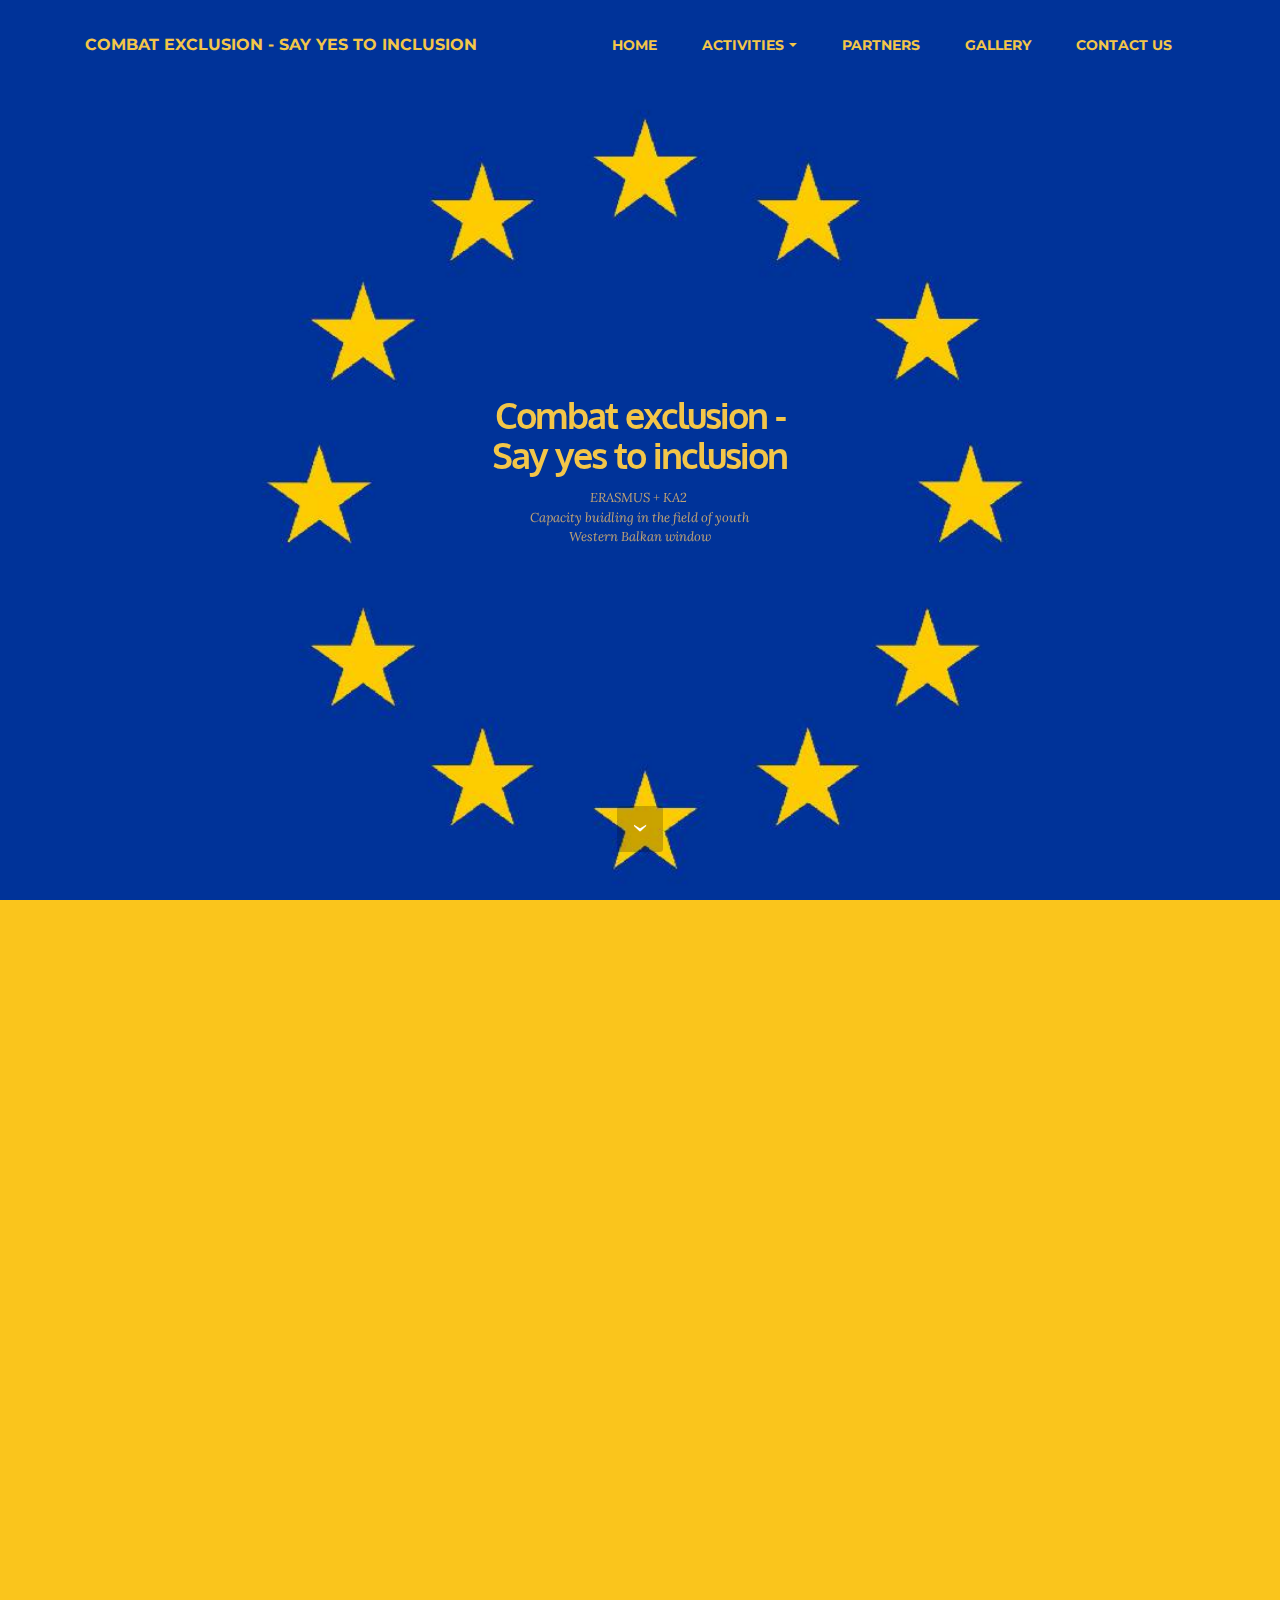
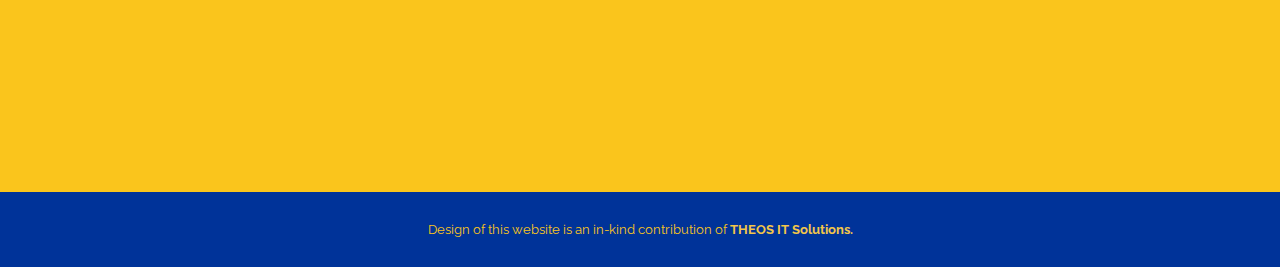
<file: index.html>
<!DOCTYPE html>
<html>
<head>
  <!-- Site made with Mobirise Website Builder v3.12.1, https://mobirise.com -->
  <meta charset="UTF-8">
  <meta http-equiv="X-UA-Compatible" content="IE=edge">
  <meta name="generator" content="Mobirise v3.12.1, mobirise.com">
  <meta name="viewport" content="width=device-width, initial-scale=1">
  <link rel="shortcut icon" href="assets/images/imageedit-2-143x128.png" type="image/x-icon">
  <meta name="description" content="">
  <title>COMBAT EXCLUSION - SAY YES TO INCLUSION</title>
  <link rel="stylesheet" href="https://fonts.googleapis.com/css?family=Lora:400,700,400italic,700italic&amp;subset=latin">
  <link rel="stylesheet" href="https://fonts.googleapis.com/css?family=Montserrat:400,700">
  <link rel="stylesheet" href="https://fonts.googleapis.com/css?family=Raleway:100,100i,200,200i,300,300i,400,400i,500,500i,600,600i,700,700i,800,800i,900,900i">
  <link rel="stylesheet" href="assets/bootstrap-material-design-font/css/material.css">
  <link rel="stylesheet" href="assets/tether/tether.min.css">
  <link rel="stylesheet" href="assets/bootstrap/css/bootstrap.min.css">
  <link rel="stylesheet" href="assets/dropdown/css/style.css">
  <link rel="stylesheet" href="assets/animate.css/animate.min.css">
  <link rel="stylesheet" href="assets/theme/css/style.css">
  <link rel="stylesheet" href="assets/mobirise/css/mbr-additional.css" type="text/css">
  
  
  
</head>
<body>
<section id="menu-2">

    <nav class="navbar navbar-dropdown navbar-fixed-top">
        <div class="container">

            <div class="mbr-table">
                <div class="mbr-table-cell">

                    <div class="navbar-brand">
                        
                        <a class="navbar-caption text-warning" href="index.html">COMBAT EXCLUSION - SAY YES TO INCLUSION<br></a>
                    </div>

                </div>
                <div class="mbr-table-cell">

                    <button class="navbar-toggler pull-xs-right hidden-md-up" type="button" data-toggle="collapse" data-target="#exCollapsingNavbar">
                        <div class="hamburger-icon"></div>
                    </button>

                    <ul class="nav-dropdown collapse pull-xs-right nav navbar-nav navbar-toggleable-sm" id="exCollapsingNavbar"><li class="nav-item"><a class="nav-link link" href="index.html">HOME</a></li><li class="nav-item dropdown"><a class="nav-link link dropdown-toggle" data-toggle="dropdown-submenu" href="https://mobirise.com/" aria-expanded="false">ACTIVITIES</a><div class="dropdown-menu"><a class="dropdown-item" href="mobility.html">Mobility activities</a><a class="dropdown-item" href="capacity.html">Capacity building activities</a></div></li><li class="nav-item dropdown"><a class="nav-link link" href="partners.html" aria-expanded="false">PARTNERS</a></li><li class="nav-item"><a class="nav-link link" href="gallery.html" aria-expanded="false">GALLERY</a></li><li class="nav-item"><a class="nav-link link" href="contact.html" aria-expanded="false">CONTACT US</a></li></ul>
                    <button hidden="" class="navbar-toggler navbar-close" type="button" data-toggle="collapse" data-target="#exCollapsingNavbar">
                        <div class="close-icon"></div>
                    </button>

                </div>
            </div>

        </div>
    </nav>

</section>

<section class="engine"><a rel="external" href="https://mobirise.com">Mobirise Site Builder</a></section><section class="mbr-section mbr-section-hero mbr-section-full mbr-parallax-background mbr-section-with-arrow mbr-after-navbar" id="header1-t" style="background-image: url(assets/images/eu-flag-1-2000x782.jpg);">

    <div class="mbr-overlay" style="opacity: 0; background-color: rgb(204, 204, 204);"></div>

    <div class="mbr-table-cell">

        <div class="container">
            <div class="row">
                <div class="mbr-section col-md-10 col-md-offset-1 text-xs-center">

                    <h1 class="mbr-section-title display-1"><br><br>Combat exclusion -<br>Say yes to inclusion</h1>
                    <p class="mbr-section-lead lead"><a href="https://eacea.ec.europa.eu/erasmus-plus/actions/key-action-2-cooperation-for-innovation-and-exchange-good-practices/erasmus-plus-key-action-2-capacity-building-in-field-youth_en">ERASMUS + KA2&nbsp;</a><br><a href="https://eacea.ec.europa.eu/erasmus-plus/actions/key-action-2-cooperation-for-innovation-and-exchange-good-practices/erasmus-plus-key-action-2-capacity-building-in-field-youth_en">Capacity buidling in the field of youth</a><br><a href="https://eacea.ec.europa.eu/erasmus-plus/actions/key-action-2-cooperation-for-innovation-and-exchange-good-practices/erasmus-plus-key-action-2-capacity-building-in-field-youth_en">Western Balkan window</a></p>
                    
                </div>
            </div>
        </div>
    </div>

    <div class="mbr-arrow mbr-arrow-floating" aria-hidden="true"><a href="#msg-box5-5"><i class="mbr-arrow-icon"></i></a></div>

</section>

<section class="mbr-section" id="msg-box5-5" style="background-color: rgb(250, 197, 28); padding-top: 80px; padding-bottom: 280px;">

    
    <div class="container">
        <div class="row">
            <div class="mbr-table-md-up">

              

              <div class="mbr-table-cell col-md-5 text-xs-center text-md-right content-size">
                  <h3 class="mbr-section-title display-2">Combat exclusion – say yes to inclusion<br></h3>
                  <div class="lead">

                    <p><strong>NGO Center for Non Formal Education from Podgorica, Montenegro, in cooperation with its partners from seven European countries has undertaken a journey through the human rights education (HRE) field, in non formal education manner, with an aim to train and educate groups of HRE multipliers.<br><br>We delivered a long term training module, divided in three stages - two mobility activities and capacity building activities, with a practice phase in between, which prepared youth workers to implement HRE in their working portfolio.&nbsp;<br><br>From 01.09.2017. until 01.09.2018. project activities took place in the following countries: Montenegro, Serbia, Bosnia and Herzegovina, Former Yugoslav Republic of Macedonia, Italy, Romania, Poland and Germany.</strong><br></p>

                  </div>

                  
              </div>


              


              <div class="mbr-table-cell mbr-left-padding-md-up mbr-valign-top col-md-7 image-size" style="width: 55%;">
                  <div class="mbr-figure"><img src="assets/images/imageedit-4-1400x400.png"></div>
              </div>

            </div>
        </div>
    </div>

</section>

<footer class="mbr-small-footer mbr-section mbr-section-nopadding" id="footer1-19" style="background-color: rgb(0, 51, 153); padding-top: 1.75rem; padding-bottom: 1.75rem;">
    
    <div class="container">
        <p class="text-xs-center">Design of this website is an in-kind contribution of <a href="http://www.theosit.com" class="text-warning"><strong>THEOS IT Solutions.</strong></a></p>
    </div>
</footer>


  <script src="assets/web/assets/jquery/jquery.min.js"></script>
  <script src="assets/tether/tether.min.js"></script>
  <script src="assets/bootstrap/js/bootstrap.min.js"></script>
  <script src="assets/smooth-scroll/smooth-scroll.js"></script>
  <script src="assets/dropdown/js/script.min.js"></script>
  <script src="assets/touch-swipe/jquery.touch-swipe.min.js"></script>
  <script src="assets/viewport-checker/jquery.viewportchecker.js"></script>
  <script src="assets/jarallax/jarallax.js"></script>
  <script src="assets/theme/js/script.js"></script>
  
  
  <input name="animation" type="hidden">
   <div id="scrollToTop" class="scrollToTop mbr-arrow-up"><a style="text-align: center;"><i class="mbr-arrow-up-icon"></i></a></div>
  </body>
</html>
</file>
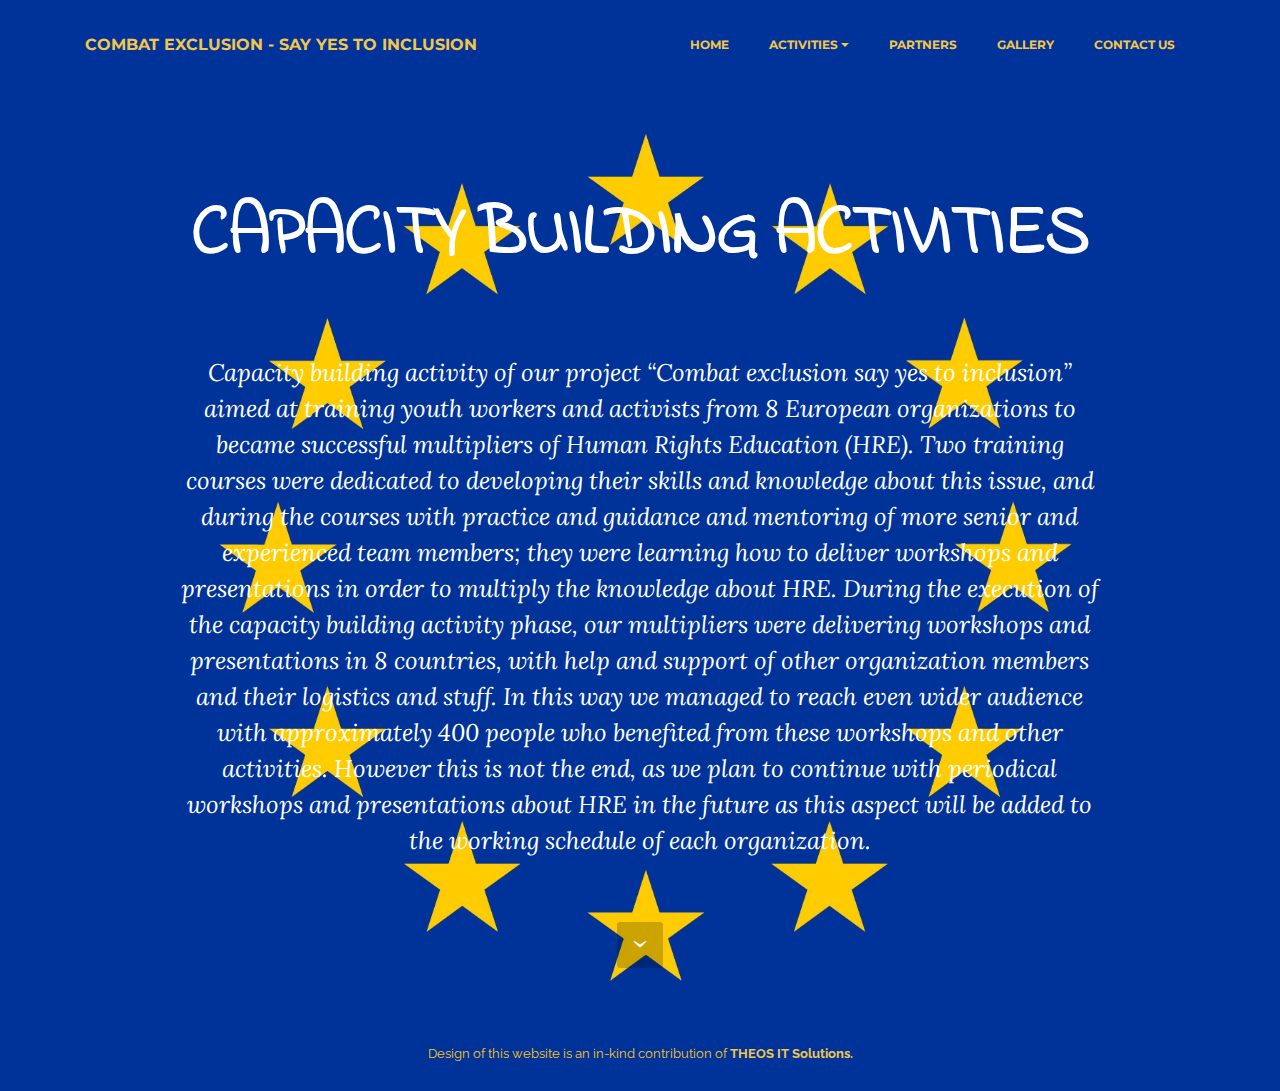
<file: capacity.html>
<!DOCTYPE html>
<html>
<head>
  <!-- Site made with Mobirise Website Builder v3.12.1, https://mobirise.com -->
  <meta charset="UTF-8">
  <meta http-equiv="X-UA-Compatible" content="IE=edge">
  <meta name="generator" content="Mobirise v3.12.1, mobirise.com">
  <meta name="viewport" content="width=device-width, initial-scale=1">
  <link rel="shortcut icon" href="assets/images/imageedit-2-143x128.png" type="image/x-icon">
  <meta name="description" content="">
  <title>Capacity building activities</title>
  <link rel="stylesheet" href="https://fonts.googleapis.com/css?family=Lora:400,700,400italic,700italic&amp;subset=latin">
  <link rel="stylesheet" href="https://fonts.googleapis.com/css?family=Montserrat:400,700">
  <link rel="stylesheet" href="https://fonts.googleapis.com/css?family=Raleway:100,100i,200,200i,300,300i,400,400i,500,500i,600,600i,700,700i,800,800i,900,900i">
  <link rel="stylesheet" href="assets/bootstrap-material-design-font/css/material.css">
  <link rel="stylesheet" href="assets/tether/tether.min.css">
  <link rel="stylesheet" href="assets/bootstrap/css/bootstrap.min.css">
  <link rel="stylesheet" href="assets/dropdown/css/style.css">
  <link rel="stylesheet" href="assets/animate.css/animate.min.css">
  <link rel="stylesheet" href="assets/theme/css/style.css">
  <link rel="stylesheet" href="assets/mobirise/css/mbr-additional.css" type="text/css">
  
  
  
</head>
<body>
<section id="menu-8">

    <nav class="navbar navbar-dropdown navbar-fixed-top">
        <div class="container">

            <div class="mbr-table">
                <div class="mbr-table-cell">

                    <div class="navbar-brand">
                        
                        <a class="navbar-caption text-warning" href="index.html">COMBAT EXCLUSION - SAY YES TO INCLUSION<br></a>
                    </div>

                </div>
                <div class="mbr-table-cell">

                    <button class="navbar-toggler pull-xs-right hidden-md-up" type="button" data-toggle="collapse" data-target="#exCollapsingNavbar">
                        <div class="hamburger-icon"></div>
                    </button>

                    <ul class="nav-dropdown collapse pull-xs-right nav navbar-nav navbar-toggleable-sm" id="exCollapsingNavbar"><li class="nav-item"><a class="nav-link link" href="index.html">HOME</a></li><li class="nav-item dropdown"><a class="nav-link link dropdown-toggle" data-toggle="dropdown-submenu" href="https://mobirise.com/" aria-expanded="false">ACTIVITIES</a><div class="dropdown-menu"><a class="dropdown-item" href="mobility.html">Mobility activities</a><a class="dropdown-item" href="capacity.html">Capacity building activities</a></div></li><li class="nav-item dropdown"><a class="nav-link link" href="partners.html" aria-expanded="false">PARTNERS</a></li><li class="nav-item"><a class="nav-link link" href="gallery.html" aria-expanded="false">GALLERY</a></li><li class="nav-item"><a class="nav-link link" href="contact.html" aria-expanded="false">CONTACT US</a></li></ul>
                    <button hidden="" class="navbar-toggler navbar-close" type="button" data-toggle="collapse" data-target="#exCollapsingNavbar">
                        <div class="close-icon"></div>
                    </button>

                </div>
            </div>

        </div>
    </nav>

</section>

<section class="engine"><a rel="external" href="https://mobirise.com">Mobirise Website Builder</a></section><section class="mbr-section mbr-section-hero mbr-section-full mbr-section-with-arrow mbr-after-navbar" id="header1-11" style="background-image: url(assets/images/eu-flag.jpg);">

    <div class="mbr-overlay" style="opacity: 0; background-color: rgb(204, 204, 204);"></div>

    <div class="mbr-table-cell">

        <div class="container">
            <div class="row">
                <div class="mbr-section col-md-10 col-md-offset-1 text-xs-center">

                    <h1 class="mbr-section-title display-1"><br>CAPACITY BUILDING ACTIVITIES<br><br></h1>
                    <p class="mbr-section-lead lead">Capacity building activity of our project “Combat exclusion say yes to inclusion” aimed at training youth workers and activists from 8 European organizations to became successful multipliers of Human Rights Education (HRE). Two training courses were dedicated to developing their skills and knowledge about this issue, and during the courses with practice and guidance and mentoring of more senior and experienced team members; they were learning how to deliver workshops and presentations in order to multiply the knowledge about HRE. During the execution of the capacity building activity phase, our multipliers were delivering workshops and presentations in 8 countries, with help and support of other organization members and their logistics and stuff. In this way we managed to reach even wider audience with approximately 400 people who benefited from these workshops and other activities. However this is not the end, as we plan to continue with periodical workshops and presentations about HRE in the future as this aspect will be added to the working schedule of each organization. </p>
                    
                </div>
            </div>
        </div>
    </div>

    <div class="mbr-arrow mbr-arrow-floating" aria-hidden="true"><a href="#footer1-19"><i class="mbr-arrow-icon"></i></a></div>

</section>

<footer class="mbr-small-footer mbr-section mbr-section-nopadding" id="footer1-19" style="background-color: rgb(0, 51, 153); padding-top: 1.75rem; padding-bottom: 1.75rem;">
    
    <div class="container">
        <p class="text-xs-center">Design of this website is an in-kind contribution of <a href="http://www.theosit.com" class="text-warning"><strong>THEOS IT Solutions.</strong></a></p>
    </div>
</footer>


  <script src="assets/web/assets/jquery/jquery.min.js"></script>
  <script src="assets/tether/tether.min.js"></script>
  <script src="assets/bootstrap/js/bootstrap.min.js"></script>
  <script src="assets/smooth-scroll/smooth-scroll.js"></script>
  <script src="assets/dropdown/js/script.min.js"></script>
  <script src="assets/touch-swipe/jquery.touch-swipe.min.js"></script>
  <script src="assets/viewport-checker/jquery.viewportchecker.js"></script>
  <script src="assets/theme/js/script.js"></script>
  
  
  <input name="animation" type="hidden">
   <div id="scrollToTop" class="scrollToTop mbr-arrow-up"><a style="text-align: center;"><i class="mbr-arrow-up-icon"></i></a></div>
  </body>
</html>
</file>
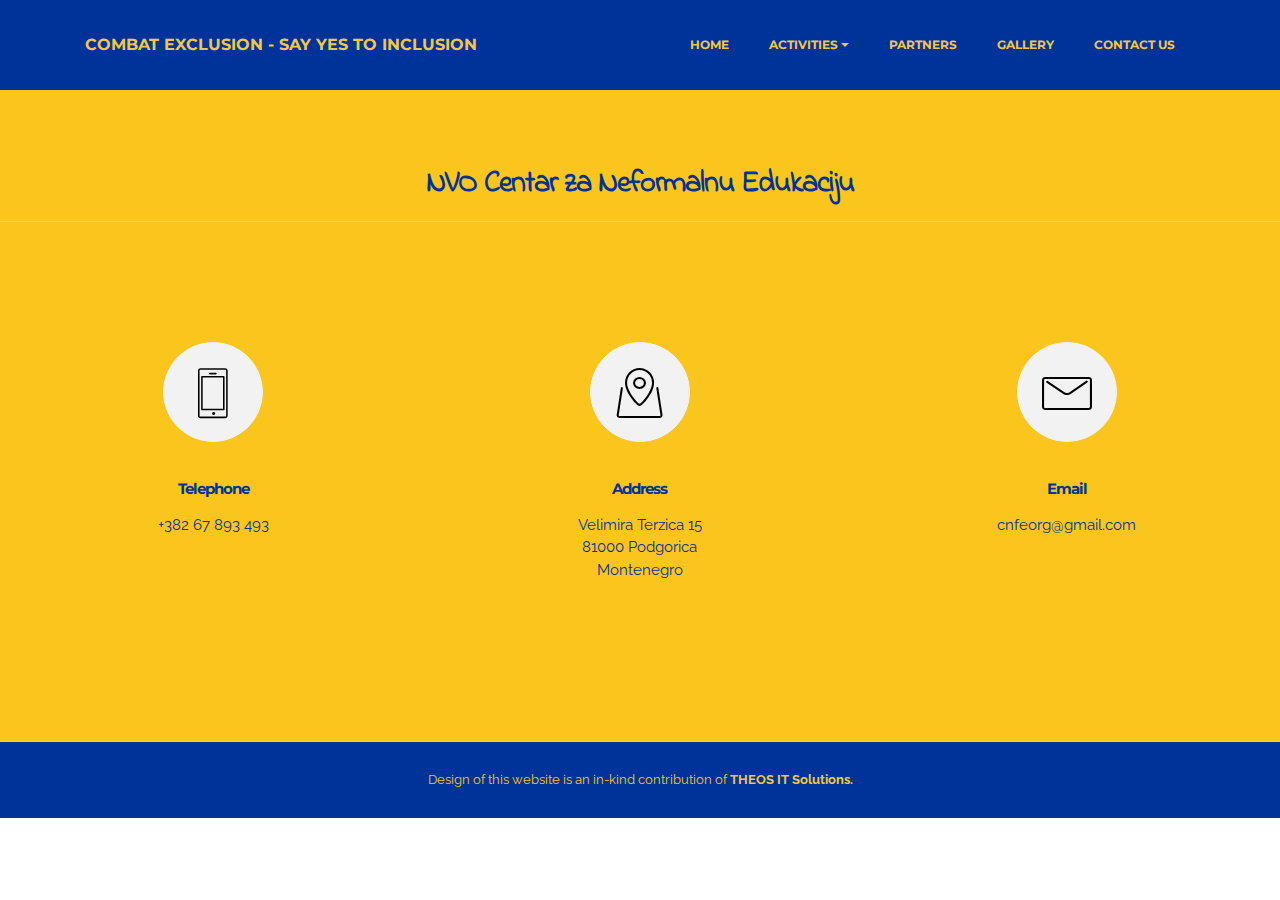
<file: contact.html>
<!DOCTYPE html>
<html>
<head>
  <!-- Site made with Mobirise Website Builder v3.12.1, https://mobirise.com -->
  <meta charset="UTF-8">
  <meta http-equiv="X-UA-Compatible" content="IE=edge">
  <meta name="generator" content="Mobirise v3.12.1, mobirise.com">
  <meta name="viewport" content="width=device-width, initial-scale=1">
  <link rel="shortcut icon" href="assets/images/imageedit-2-143x128.png" type="image/x-icon">
  <meta name="description" content="">
  <title>Contact Us</title>
  <link rel="stylesheet" href="https://fonts.googleapis.com/css?family=Lora:400,700,400italic,700italic&amp;subset=latin">
  <link rel="stylesheet" href="https://fonts.googleapis.com/css?family=Montserrat:400,700">
  <link rel="stylesheet" href="https://fonts.googleapis.com/css?family=Raleway:100,100i,200,200i,300,300i,400,400i,500,500i,600,600i,700,700i,800,800i,900,900i">
  <link rel="stylesheet" href="assets/bootstrap-material-design-font/css/material.css">
  <link rel="stylesheet" href="assets/web/assets/mobirise-icons/mobirise-icons.css">
  <link rel="stylesheet" href="assets/et-line-font-plugin/style.css">
  <link rel="stylesheet" href="assets/tether/tether.min.css">
  <link rel="stylesheet" href="assets/bootstrap/css/bootstrap.min.css">
  <link rel="stylesheet" href="assets/dropdown/css/style.css">
  <link rel="stylesheet" href="assets/animate.css/animate.min.css">
  <link rel="stylesheet" href="assets/theme/css/style.css">
  <link rel="stylesheet" href="assets/mobirise/css/mbr-additional.css" type="text/css">
  
  
  
</head>
<body>
<section id="menu-e">

    <nav class="navbar navbar-dropdown navbar-fixed-top">
        <div class="container">

            <div class="mbr-table">
                <div class="mbr-table-cell">

                    <div class="navbar-brand">
                        
                        <a class="navbar-caption text-warning" href="index.html">COMBAT EXCLUSION - SAY YES TO INCLUSION<br></a>
                    </div>

                </div>
                <div class="mbr-table-cell">

                    <button class="navbar-toggler pull-xs-right hidden-md-up" type="button" data-toggle="collapse" data-target="#exCollapsingNavbar">
                        <div class="hamburger-icon"></div>
                    </button>

                    <ul class="nav-dropdown collapse pull-xs-right nav navbar-nav navbar-toggleable-sm" id="exCollapsingNavbar"><li class="nav-item"><a class="nav-link link" href="index.html">HOME</a></li><li class="nav-item dropdown"><a class="nav-link link dropdown-toggle" data-toggle="dropdown-submenu" href="https://mobirise.com/" aria-expanded="false">ACTIVITIES</a><div class="dropdown-menu"><a class="dropdown-item" href="mobility.html">Mobility activities</a><a class="dropdown-item" href="capacity.html">Capacity building activities</a></div></li><li class="nav-item dropdown"><a class="nav-link link" href="partners.html" aria-expanded="false">PARTNERS</a></li><li class="nav-item"><a class="nav-link link" href="gallery.html" aria-expanded="false">GALLERY</a></li><li class="nav-item"><a class="nav-link link" href="contact.html" aria-expanded="false">CONTACT US</a></li></ul>
                    <button hidden="" class="navbar-toggler navbar-close" type="button" data-toggle="collapse" data-target="#exCollapsingNavbar">
                        <div class="close-icon"></div>
                    </button>

                </div>
            </div>

        </div>
    </nav>

</section>

<section class="engine"><a rel="external" href="https://mobirise.com">Mobirise</a></section><section class="mbr-section mbr-section__container article mbr-after-navbar" id="header3-1t" style="background-color: rgb(250, 197, 28); padding-top: 20px; padding-bottom: 20px;">
    <div class="container">
        <div class="row">
            <div class="col-xs-12">
                <h3 class="mbr-section-title display-2">NVO Centar za Neformalnu Edukaciju</h3>
                
            </div>
        </div>
    </div>
</section>

<section class="mbr-section mbr-section__container article" id="header3-1u" style="background-color: rgb(250, 197, 28); padding-top: 100px; padding-bottom: 20px;">
    <div class="container">
        <div class="row">
            <div class="col-xs-12">
                <h3 class="mbr-section-title display-2">NVO Centar za Neformalnu Edukaciju</h3>
                
            </div>
        </div>
    </div>
</section>

<section class="mbr-section mbr-section__container article" id="header3-1v" style="background-color: rgb(204, 204, 204); padding-top: 0px; padding-bottom: 0px;">
    <div class="container">
        <div class="row">
            <div class="col-xs-12">
                <h3 class="mbr-section-title display-2"></h3>
                
            </div>
        </div>
    </div>
</section>

<section class="mbr-cards mbr-section mbr-section-nopadding" id="features4-1r" style="background-color: rgb(250, 197, 28);">

    

    <div class="mbr-cards-row row">
        <div class="mbr-cards-col col-xs-12 col-lg-4" style="padding-top: 120px; padding-bottom: 160px;">
            <div class="container">
                <div class="card cart-block">
                    <div class="card-img iconbox"><span class="etl-icon icon-phone mbr-iconfont mbr-iconfont-features4" style="color: black;"></span></div>
                    <div class="card-block">
                        <h4 class="card-title">Telephone</h4>
                        
                        <p class="card-text">+382 67 893 493</p>
                        
                    </div>
                </div>
            </div>
        </div>
        <div class="mbr-cards-col col-xs-12 col-lg-4" style="padding-top: 120px; padding-bottom: 160px;">
            <div class="container">
                <div class="card cart-block">
                    <div class="card-img iconbox"><span class="mbri-map-pin mbr-iconfont mbr-iconfont-features4" style="color: black;"></span></div>
                    <div class="card-block">
                        <h4 class="card-title">Address</h4>
                        
                        <p class="card-text">Velimira Terzica 15<br>81000 Podgorica<br>Montenegro</p>
                        
                    </div>
                </div>
          </div>
        </div>
        <div class="mbr-cards-col col-xs-12 col-lg-4" style="padding-top: 120px; padding-bottom: 160px;">
            <div class="container">
                <div class="card cart-block">
                    <div class="card-img iconbox"><span class="mbri-letter mbr-iconfont mbr-iconfont-features4" style="color: black;"></span></div>
                    <div class="card-block">
                        <h4 class="card-title">Email</h4>
                        
                        <p class="card-text">cnfeorg@gmail.com</p>
                        
                    </div>
                </div>
            </div>
        </div>
        
        
        
    </div>
</section>

<section class="mbr-section mbr-section__container article" id="header3-1k" style="background-color: rgb(204, 204, 204); padding-top: 0px; padding-bottom: 0px;">
    <div class="container">
        <div class="row">
            <div class="col-xs-12">
                <h3 class="mbr-section-title display-2"></h3>
                
            </div>
        </div>
    </div>
</section>

<footer class="mbr-small-footer mbr-section mbr-section-nopadding" id="footer1-19" style="background-color: rgb(0, 51, 153); padding-top: 1.75rem; padding-bottom: 1.75rem;">
    
    <div class="container">
        <p class="text-xs-center">Design of this website is an in-kind contribution of <a href="http://www.theosit.com" class="text-warning"><strong>THEOS IT Solutions.</strong></a></p>
    </div>
</footer>


  <script src="assets/web/assets/jquery/jquery.min.js"></script>
  <script src="assets/tether/tether.min.js"></script>
  <script src="assets/bootstrap/js/bootstrap.min.js"></script>
  <script src="assets/smooth-scroll/smooth-scroll.js"></script>
  <script src="assets/dropdown/js/script.min.js"></script>
  <script src="assets/touch-swipe/jquery.touch-swipe.min.js"></script>
  <script src="assets/viewport-checker/jquery.viewportchecker.js"></script>
  <script src="assets/theme/js/script.js"></script>
  
  
  <input name="animation" type="hidden">
   <div id="scrollToTop" class="scrollToTop mbr-arrow-up"><a style="text-align: center;"><i class="mbr-arrow-up-icon"></i></a></div>
  </body>
</html>
</file>
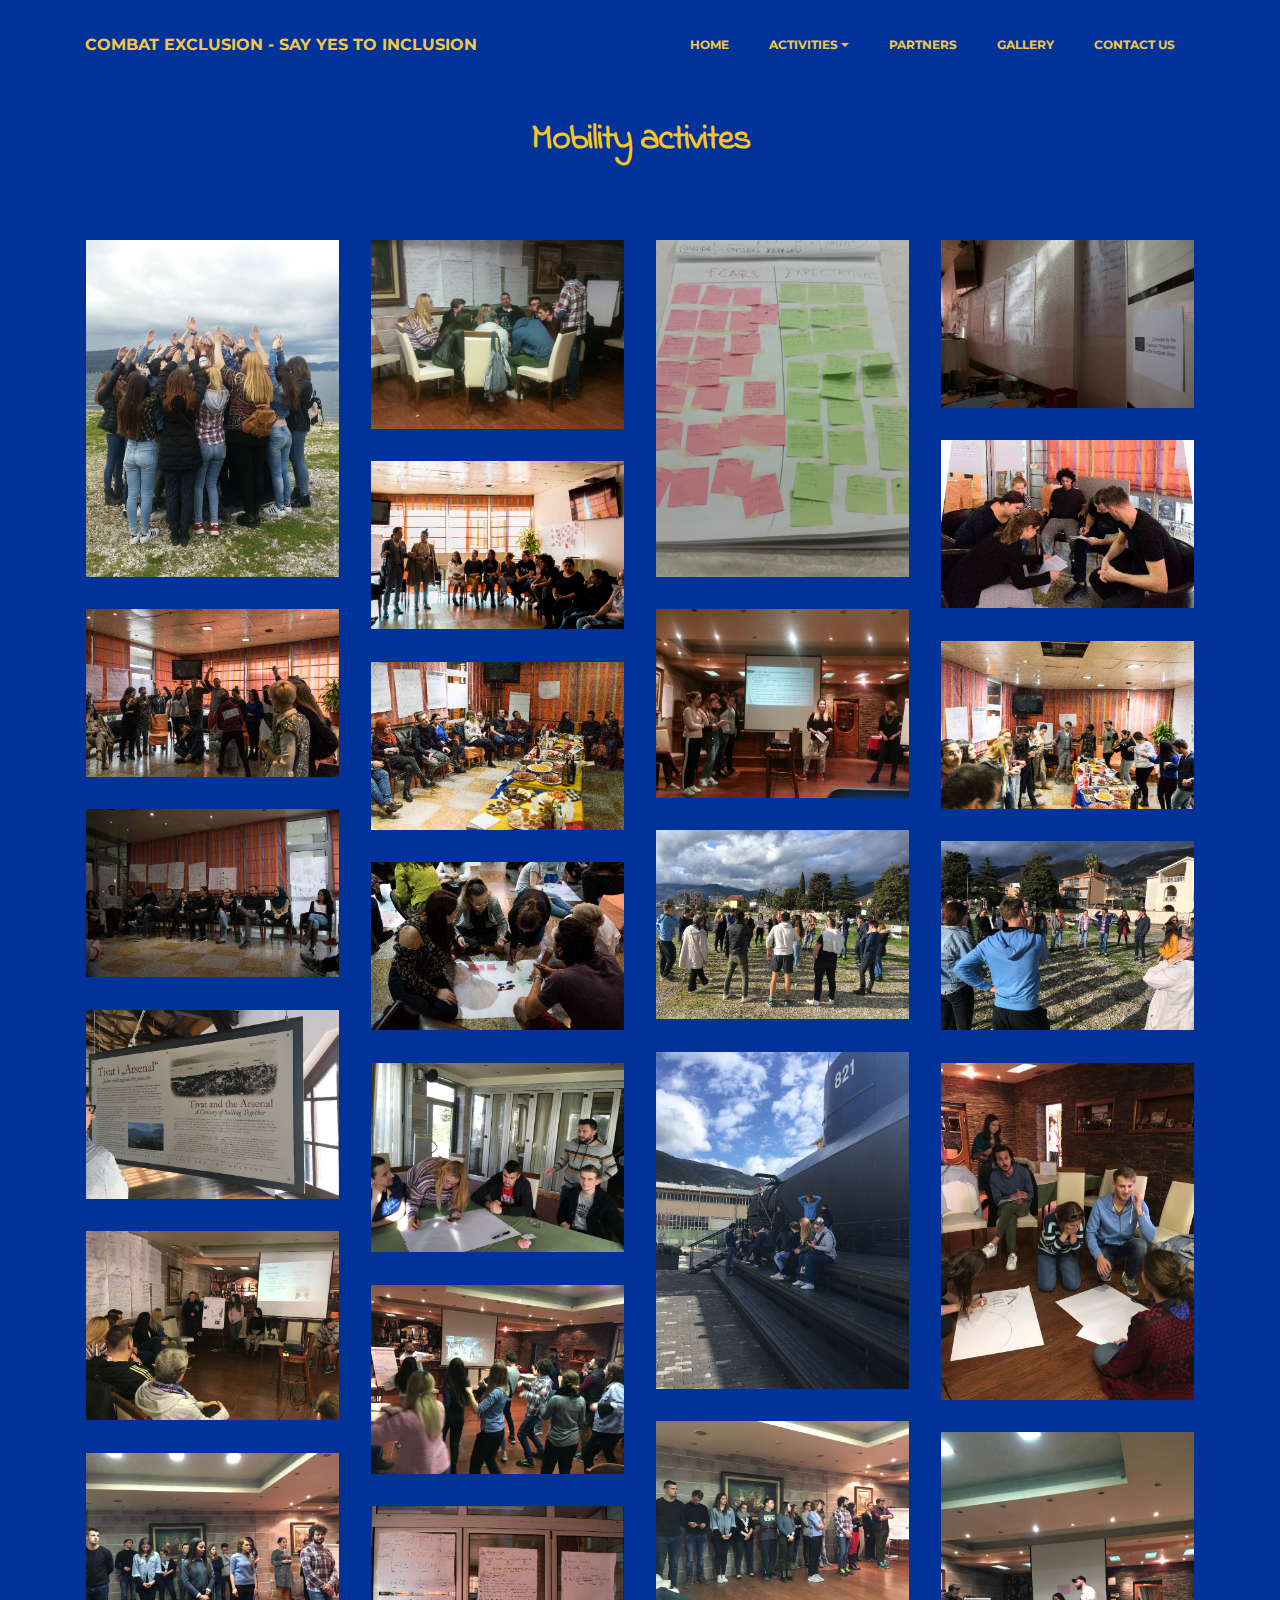
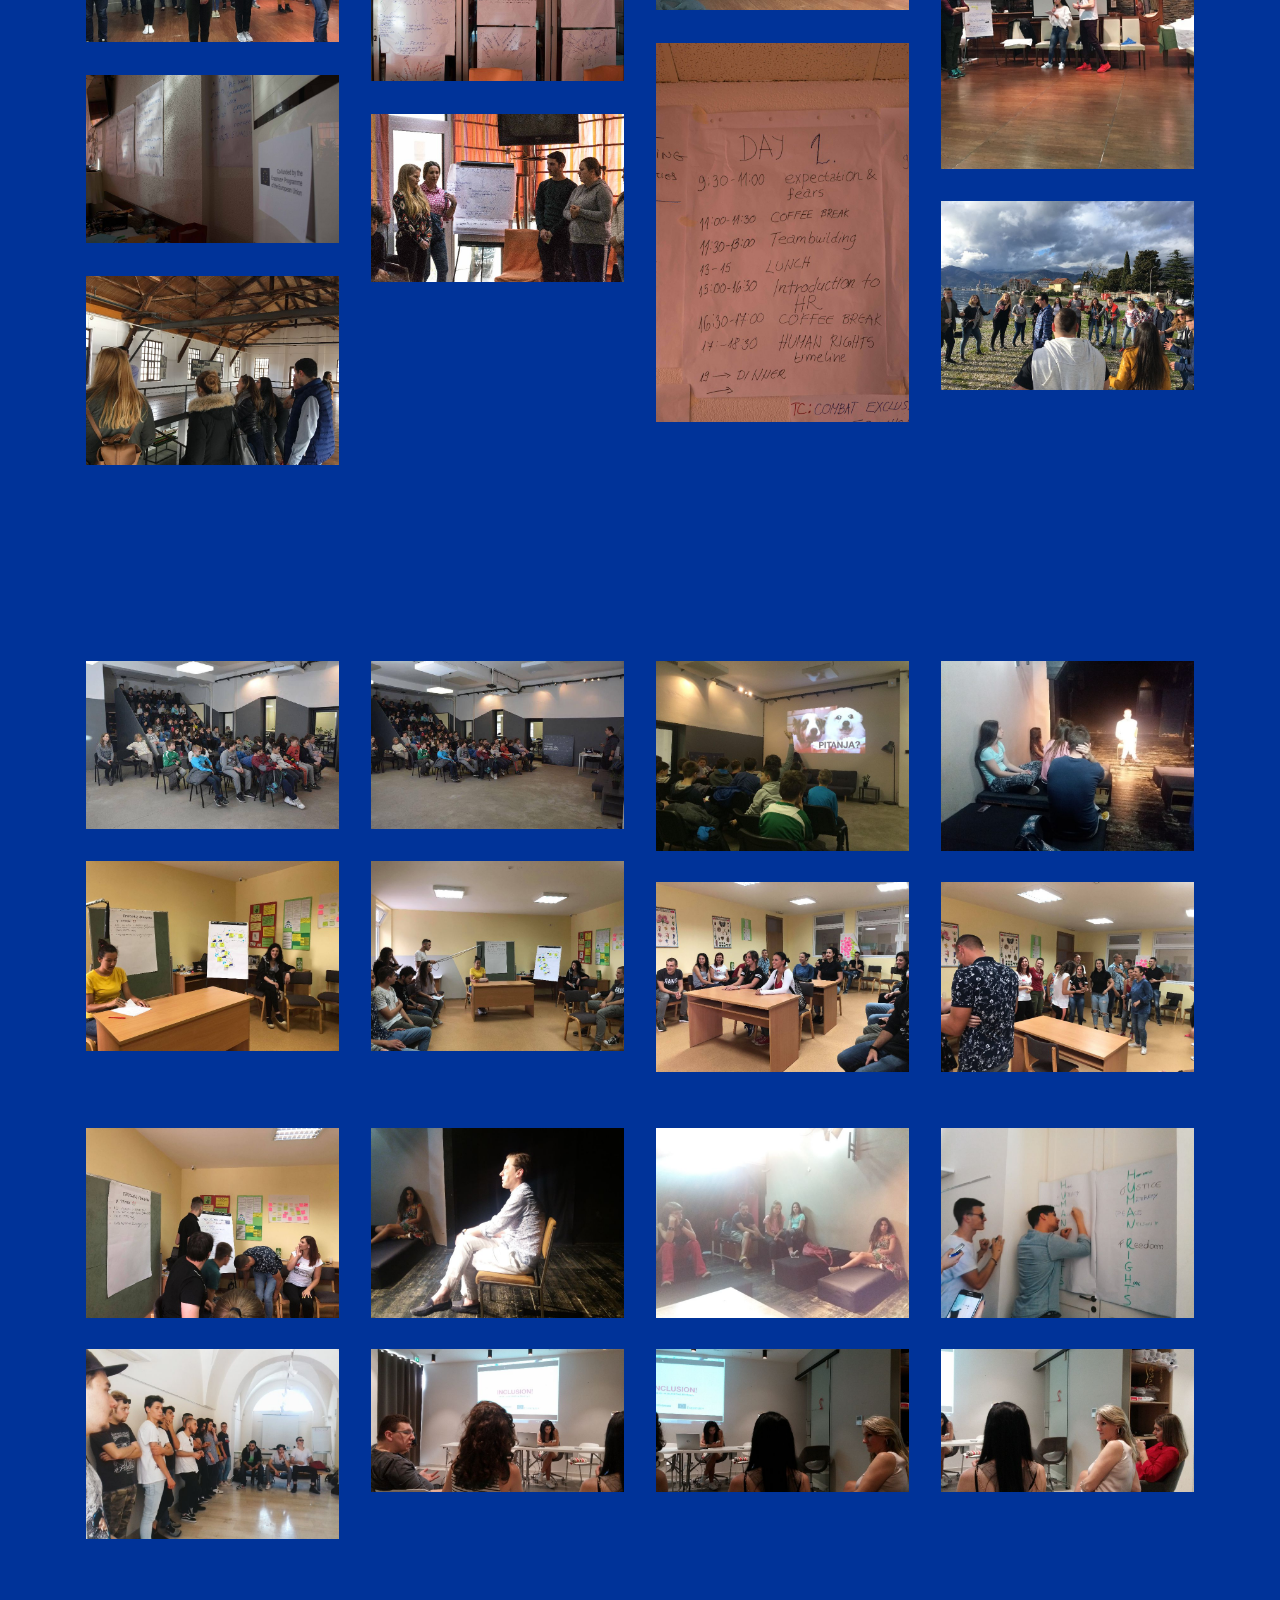
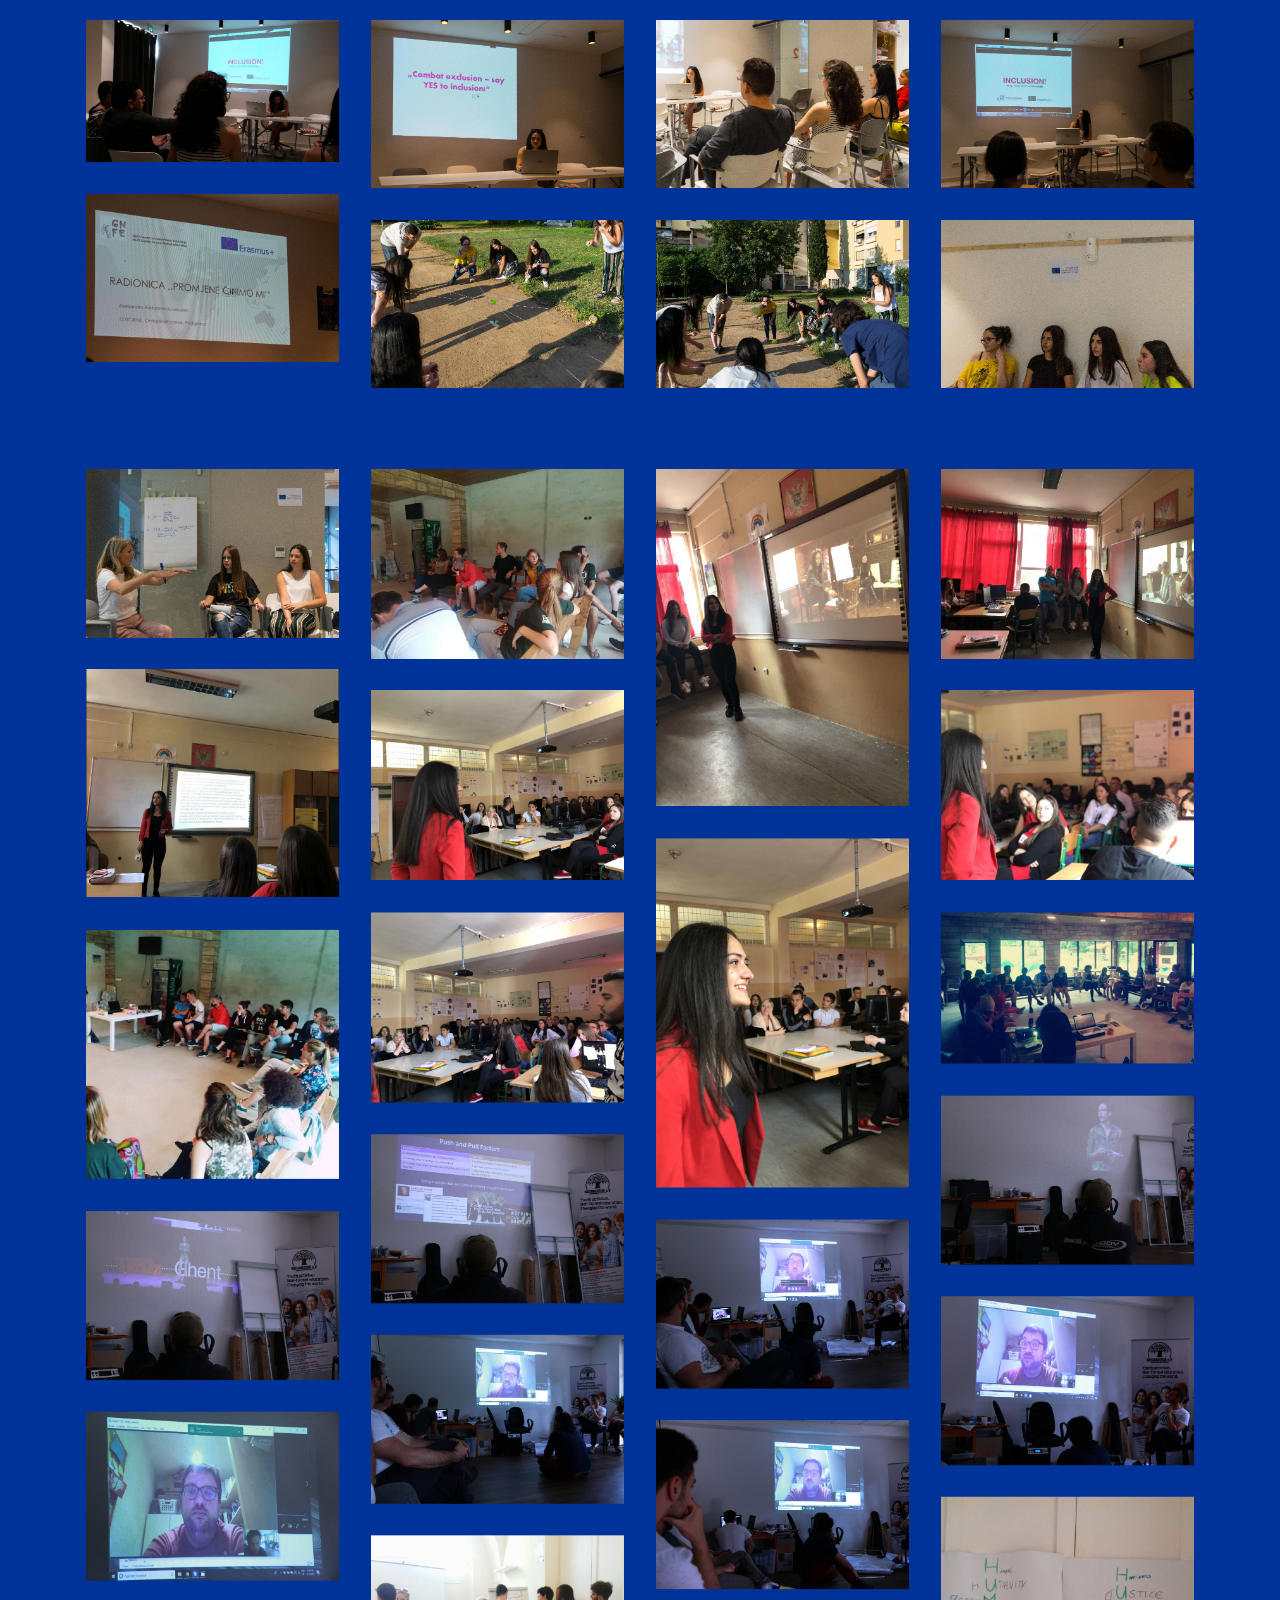
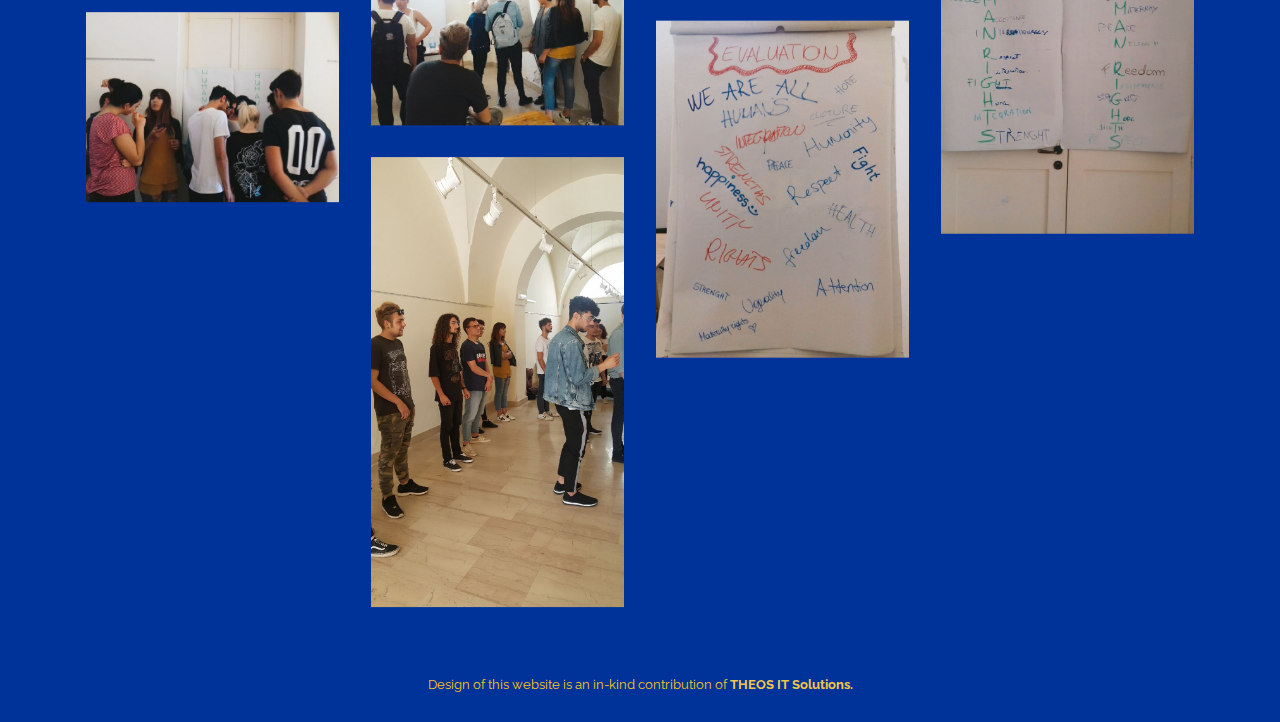
<file: gallery.html>
<!DOCTYPE html>
<html>
<head>
  <!-- Site made with Mobirise Website Builder v3.12.1, https://mobirise.com -->
  <meta charset="UTF-8">
  <meta http-equiv="X-UA-Compatible" content="IE=edge">
  <meta name="generator" content="Mobirise v3.12.1, mobirise.com">
  <meta name="viewport" content="width=device-width, initial-scale=1">
  <link rel="shortcut icon" href="assets/images/imageedit-2-143x128.png" type="image/x-icon">
  <meta name="description" content="">
  <title>Gallery</title>
  <link rel="stylesheet" href="https://fonts.googleapis.com/css?family=Lora:400,700,400italic,700italic&amp;subset=latin">
  <link rel="stylesheet" href="https://fonts.googleapis.com/css?family=Montserrat:400,700">
  <link rel="stylesheet" href="https://fonts.googleapis.com/css?family=Raleway:100,100i,200,200i,300,300i,400,400i,500,500i,600,600i,700,700i,800,800i,900,900i">
  <link rel="stylesheet" href="assets/bootstrap-material-design-font/css/material.css">
  <link rel="stylesheet" href="assets/et-line-font-plugin/style.css">
  <link rel="stylesheet" href="assets/tether/tether.min.css">
  <link rel="stylesheet" href="assets/bootstrap/css/bootstrap.min.css">
  <link rel="stylesheet" href="assets/dropdown/css/style.css">
  <link rel="stylesheet" href="assets/animate.css/animate.min.css">
  <link rel="stylesheet" href="assets/theme/css/style.css">
  <link rel="stylesheet" href="assets/mobirise-gallery/style.css">
  <link rel="stylesheet" href="assets/mobirise/css/mbr-additional.css" type="text/css">
  
  
  
</head>
<body>
<section id="menu-c">

    <nav class="navbar navbar-dropdown navbar-fixed-top">
        <div class="container">

            <div class="mbr-table">
                <div class="mbr-table-cell">

                    <div class="navbar-brand">
                        
                        <a class="navbar-caption text-warning" href="index.html">COMBAT EXCLUSION - SAY YES TO INCLUSION<br></a>
                    </div>

                </div>
                <div class="mbr-table-cell">

                    <button class="navbar-toggler pull-xs-right hidden-md-up" type="button" data-toggle="collapse" data-target="#exCollapsingNavbar">
                        <div class="hamburger-icon"></div>
                    </button>

                    <ul class="nav-dropdown collapse pull-xs-right nav navbar-nav navbar-toggleable-sm" id="exCollapsingNavbar"><li class="nav-item"><a class="nav-link link" href="index.html">HOME</a></li><li class="nav-item dropdown"><a class="nav-link link dropdown-toggle" data-toggle="dropdown-submenu" href="https://mobirise.com/" aria-expanded="false">ACTIVITIES</a><div class="dropdown-menu"><a class="dropdown-item" href="mobility.html">Mobility activities</a><a class="dropdown-item" href="capacity.html">Capacity building activities</a></div></li><li class="nav-item dropdown"><a class="nav-link link" href="partners.html" aria-expanded="false">PARTNERS</a></li><li class="nav-item"><a class="nav-link link" href="gallery.html" aria-expanded="false">GALLERY</a></li><li class="nav-item"><a class="nav-link link" href="contact.html" aria-expanded="false">CONTACT US</a></li></ul>
                    <button hidden="" class="navbar-toggler navbar-close" type="button" data-toggle="collapse" data-target="#exCollapsingNavbar">
                        <div class="close-icon"></div>
                    </button>

                </div>
            </div>

        </div>
    </nav>

</section>

<section class="engine"><a rel="external" href="https://mobirise.com">Site Builder</a></section><section class="mbr-section mbr-section__container article mbr-after-navbar" id="header3-j" style="background-color: rgb(0, 51, 153); padding-top: 120px; padding-bottom: 60px;">
    <div class="container">
        <div class="row">
            <div class="col-xs-12">
                <h3 class="mbr-section-title display-2">Mobility activites</h3>
                <small class="mbr-section-subtitle"></small>
            </div>
        </div>
    </div>
</section>

<section class="mbr-gallery mbr-section mbr-section-nopadding mbr-slider-carousel" id="gallery3-i" data-filter="false" style="background-color: rgb(0, 51, 153); padding-top: 0rem; padding-bottom: 0rem;">
    <!-- Filter -->
    

    <!-- Gallery -->
    <div class="mbr-gallery-row container">
        <div class=" mbr-gallery-layout-default">
            <div>
                <div>
                    <div class="mbr-gallery-item mbr-gallery-item__mobirise3 mbr-gallery-item--p1" data-tags="Awesome" data-video-url="false">
                        <div href="#lb-gallery3-i" data-slide-to="0" data-toggle="modal">
                            
                            

                            <img alt="" src="assets/images/20180313-800x1066.jpg">
                            
                            <span class="icon-focus"></span>
                            
                        </div>
                    </div><div class="mbr-gallery-item mbr-gallery-item__mobirise3 mbr-gallery-item--p1" data-tags="Responsive" data-video-url="false">
                        <div href="#lb-gallery3-i" data-slide-to="1" data-toggle="modal">
                            
                            

                            <img alt="" src="assets/images/20180315-800x600.jpg">
                            
                            <span class="icon-focus"></span>
                            
                        </div>
                    </div><div class="mbr-gallery-item mbr-gallery-item__mobirise3 mbr-gallery-item--p1" data-tags="Creative" data-video-url="false">
                        <div href="#lb-gallery3-i" data-slide-to="2" data-toggle="modal">
                            
                            

                            <img alt="" src="assets/images/20180317-800x1066.jpg">
                            
                            <span class="icon-focus"></span>
                            
                        </div>
                    </div><div class="mbr-gallery-item mbr-gallery-item__mobirise3 mbr-gallery-item--p1" data-tags="Animated" data-video-url="false">
                        <div href="#lb-gallery3-i" data-slide-to="3" data-toggle="modal">
                            
                            

                            <img alt="" src="assets/images/dsc-11-800x533.jpg">
                            
                            <span class="icon-focus"></span>
                            
                        </div>
                    </div><div class="mbr-gallery-item mbr-gallery-item__mobirise3 mbr-gallery-item--p1" data-tags="Awesome" data-video-url="false">
                        <div href="#lb-gallery3-i" data-slide-to="4" data-toggle="modal">
                            
                            

                            <img alt="" src="assets/images/dsc-1-800x533.jpg">
                            
                            <span class="icon-focus"></span>
                            
                        </div>
                    </div><div class="mbr-gallery-item mbr-gallery-item__mobirise3 mbr-gallery-item--p1" data-tags="Beautiful" data-video-url="false">
                        <div href="#lb-gallery3-i" data-slide-to="5" data-toggle="modal">
                            
                            

                            <img alt="" src="assets/images/dsc-2-800x533.jpg">
                            
                            <span class="icon-focus"></span>
                            
                        </div>
                    </div><div class="mbr-gallery-item mbr-gallery-item__mobirise3 mbr-gallery-item--p1" data-tags="Responsive" data-video-url="false">
                        <div href="#lb-gallery3-i" data-slide-to="6" data-toggle="modal">
                            
                            

                            <img alt="" src="assets/images/dsc-3-800x533.jpg">
                            
                            <span class="icon-focus"></span>
                            
                        </div>
                    </div><div class="mbr-gallery-item mbr-gallery-item__mobirise3 mbr-gallery-item--p1" data-tags="Animated" data-video-url="false">
                        <div href="#lb-gallery3-i" data-slide-to="7" data-toggle="modal">
                            
                            

                            <img alt="" src="assets/images/20180311-800x600.jpg">
                            
                            <span class="icon-focus"></span>
                            
                        </div>
                    </div><div class="mbr-gallery-item mbr-gallery-item__mobirise3 mbr-gallery-item--p1" data-tags="Responsive" data-video-url="false">
                        <div href="#lb-gallery3-i" data-slide-to="8" data-toggle="modal">
                            
                            

                            <img alt="" src="assets/images/dsc-4-800x533.jpg">
                            
                            <span class="icon-focus"></span>
                            
                        </div>
                    </div><div class="mbr-gallery-item mbr-gallery-item__mobirise3 mbr-gallery-item--p1" data-tags="Responsive" data-video-url="false">
                        <div href="#lb-gallery3-i" data-slide-to="9" data-toggle="modal">
                            
                            

                            <img alt="" src="assets/images/dsc-5-800x533.jpg">
                            
                            <span class="icon-focus"></span>
                            
                        </div>
                    </div><div class="mbr-gallery-item mbr-gallery-item__mobirise3 mbr-gallery-item--p1" data-tags="Responsive" data-video-url="false">
                        <div href="#lb-gallery3-i" data-slide-to="10" data-toggle="modal">
                            
                            

                            <img alt="" src="assets/images/dsc-6-800x533.jpg">
                            
                            <span class="icon-focus"></span>
                            
                        </div>
                    </div><div class="mbr-gallery-item mbr-gallery-item__mobirise3 mbr-gallery-item--p1" data-tags="Responsive" data-video-url="false">
                        <div href="#lb-gallery3-i" data-slide-to="11" data-toggle="modal">
                            
                            

                            <img alt="" src="assets/images/img-800x600.jpg">
                            
                            <span class="icon-focus"></span>
                            
                        </div>
                    </div><div class="mbr-gallery-item mbr-gallery-item__mobirise3 mbr-gallery-item--p1" data-tags="Responsive" data-video-url="false">
                        <div href="#lb-gallery3-i" data-slide-to="12" data-toggle="modal">
                            
                            

                            <img alt="" src="assets/images/img-1-800x600.jpg">
                            
                            <span class="icon-focus"></span>
                            
                        </div>
                    </div><div class="mbr-gallery-item mbr-gallery-item__mobirise3 mbr-gallery-item--p1" data-tags="Responsive" data-video-url="false">
                        <div href="#lb-gallery3-i" data-slide-to="13" data-toggle="modal">
                            
                            

                            <img alt="" src="assets/images/dsc-7-800x533.jpg">
                            
                            <span class="icon-focus"></span>
                            
                        </div>
                    </div><div class="mbr-gallery-item mbr-gallery-item__mobirise3 mbr-gallery-item--p1" data-tags="Responsive" data-video-url="false">
                        <div href="#lb-gallery3-i" data-slide-to="14" data-toggle="modal">
                            
                            

                            <img alt="" src="assets/images/img-2-800x600.jpg">
                            
                            <span class="icon-focus"></span>
                            
                        </div>
                    </div><div class="mbr-gallery-item mbr-gallery-item__mobirise3 mbr-gallery-item--p1" data-tags="Responsive" data-video-url="false">
                        <div href="#lb-gallery3-i" data-slide-to="15" data-toggle="modal">
                            
                            

                            <img alt="" src="assets/images/img-3-800x1066.jpg">
                            
                            <span class="icon-focus"></span>
                            
                        </div>
                    </div><div class="mbr-gallery-item mbr-gallery-item__mobirise3 mbr-gallery-item--p1" data-tags="Responsive" data-video-url="false">
                        <div href="#lb-gallery3-i" data-slide-to="16" data-toggle="modal">
                            
                            

                            <img alt="" src="assets/images/img-4-800x1066.jpg">
                            
                            <span class="icon-focus"></span>
                            
                        </div>
                    </div><div class="mbr-gallery-item mbr-gallery-item__mobirise3 mbr-gallery-item--p1" data-tags="Responsive" data-video-url="false">
                        <div href="#lb-gallery3-i" data-slide-to="17" data-toggle="modal">
                            
                            

                            <img alt="" src="assets/images/img-5-800x600.jpg">
                            
                            <span class="icon-focus"></span>
                            
                        </div>
                    </div><div class="mbr-gallery-item mbr-gallery-item__mobirise3 mbr-gallery-item--p1" data-tags="Responsive" data-video-url="false">
                        <div href="#lb-gallery3-i" data-slide-to="18" data-toggle="modal">
                            
                            

                            <img alt="" src="assets/images/img-6-800x600.jpg">
                            
                            <span class="icon-focus"></span>
                            
                        </div>
                    </div><div class="mbr-gallery-item mbr-gallery-item__mobirise3 mbr-gallery-item--p1" data-tags="Responsive" data-video-url="false">
                        <div href="#lb-gallery3-i" data-slide-to="19" data-toggle="modal">
                            
                            

                            <img alt="" src="assets/images/img-7-800x600.jpg">
                            
                            <span class="icon-focus"></span>
                            
                        </div>
                    </div><div class="mbr-gallery-item mbr-gallery-item__mobirise3 mbr-gallery-item--p1" data-tags="Responsive" data-video-url="false">
                        <div href="#lb-gallery3-i" data-slide-to="20" data-toggle="modal">
                            
                            

                            <img alt="" src="assets/images/img-8-800x600.jpg">
                            
                            <span class="icon-focus"></span>
                            
                        </div>
                    </div><div class="mbr-gallery-item mbr-gallery-item__mobirise3 mbr-gallery-item--p1" data-tags="Responsive" data-video-url="false">
                        <div href="#lb-gallery3-i" data-slide-to="21" data-toggle="modal">
                            
                            

                            <img alt="" src="assets/images/img-9-800x1066.jpg">
                            
                            <span class="icon-focus"></span>
                            
                        </div>
                    </div><div class="mbr-gallery-item mbr-gallery-item__mobirise3 mbr-gallery-item--p1" data-tags="Responsive" data-video-url="false">
                        <div href="#lb-gallery3-i" data-slide-to="22" data-toggle="modal">
                            
                            

                            <img alt="" src="assets/images/img-10-800x600.jpg">
                            
                            <span class="icon-focus"></span>
                            
                        </div>
                    </div><div class="mbr-gallery-item mbr-gallery-item__mobirise3 mbr-gallery-item--p1" data-tags="Responsive" data-video-url="false">
                        <div href="#lb-gallery3-i" data-slide-to="23" data-toggle="modal">
                            
                            

                            <img alt="" src="assets/images/dsc-8-800x555.jpg">
                            
                            <span class="icon-focus"></span>
                            
                        </div>
                    </div><div class="mbr-gallery-item mbr-gallery-item__mobirise3 mbr-gallery-item--p1" data-tags="Responsive" data-video-url="false">
                        <div href="#lb-gallery3-i" data-slide-to="24" data-toggle="modal">
                            
                            

                            <img alt="" src="assets/images/dsc-9-800x1200.jpg">
                            
                            <span class="icon-focus"></span>
                            
                        </div>
                    </div><div class="mbr-gallery-item mbr-gallery-item__mobirise3 mbr-gallery-item--p1" data-tags="Responsive" data-video-url="false">
                        <div href="#lb-gallery3-i" data-slide-to="25" data-toggle="modal">
                            
                            

                            <img alt="" src="assets/images/dsc-10-800x533.jpg">
                            
                            <span class="icon-focus"></span>
                            
                        </div>
                    </div><div class="mbr-gallery-item mbr-gallery-item__mobirise3 mbr-gallery-item--p1" data-tags="Animated" data-video-url="false">
                        <div href="#lb-gallery3-i" data-slide-to="26" data-toggle="modal">
                            
                            

                            <img alt="" src="assets/images/dsc-800x533.jpg">
                            
                            <span class="icon-focus"></span>
                            
                        </div>
                    </div><div class="mbr-gallery-item mbr-gallery-item__mobirise3 mbr-gallery-item--p1" data-tags="Animated" data-video-url="false">
                        <div href="#lb-gallery3-i" data-slide-to="27" data-toggle="modal">
                            
                            

                            <img alt="" src="assets/images/img-11-800x600.jpg">
                            
                            <span class="icon-focus"></span>
                            
                        </div>
                    </div><div class="mbr-gallery-item mbr-gallery-item__mobirise3 mbr-gallery-item--p1" data-tags="Animated" data-video-url="false">
                        <div href="#lb-gallery3-i" data-slide-to="28" data-toggle="modal">
                            
                            

                            <img alt="" src="assets/images/img-12-800x600.jpg">
                            
                            <span class="icon-focus"></span>
                            
                        </div>
                    </div>
                </div>
            </div>
            <div class="clearfix"></div>
        </div>
    </div>

    <!-- Lightbox -->
    <div data-app-prevent-settings="" class="mbr-slider modal fade carousel slide" tabindex="-1" data-keyboard="true" data-interval="false" id="lb-gallery3-i">
        <div class="modal-dialog">
            <div class="modal-content">
                <div class="modal-body">
                    <ol class="carousel-indicators">
                        <li data-app-prevent-settings="" data-target="#lb-gallery3-i" data-slide-to="0"></li><li data-app-prevent-settings="" data-target="#lb-gallery3-i" data-slide-to="1"></li><li data-app-prevent-settings="" data-target="#lb-gallery3-i" data-slide-to="2"></li><li data-app-prevent-settings="" data-target="#lb-gallery3-i" data-slide-to="3"></li><li data-app-prevent-settings="" data-target="#lb-gallery3-i" data-slide-to="4"></li><li data-app-prevent-settings="" data-target="#lb-gallery3-i" data-slide-to="5"></li><li data-app-prevent-settings="" data-target="#lb-gallery3-i" data-slide-to="6"></li><li data-app-prevent-settings="" data-target="#lb-gallery3-i" data-slide-to="7"></li><li data-app-prevent-settings="" data-target="#lb-gallery3-i" data-slide-to="8"></li><li data-app-prevent-settings="" data-target="#lb-gallery3-i" data-slide-to="9"></li><li data-app-prevent-settings="" data-target="#lb-gallery3-i" data-slide-to="10"></li><li data-app-prevent-settings="" data-target="#lb-gallery3-i" data-slide-to="11"></li><li data-app-prevent-settings="" data-target="#lb-gallery3-i" data-slide-to="12"></li><li data-app-prevent-settings="" data-target="#lb-gallery3-i" data-slide-to="13"></li><li data-app-prevent-settings="" data-target="#lb-gallery3-i" data-slide-to="14"></li><li data-app-prevent-settings="" data-target="#lb-gallery3-i" data-slide-to="15"></li><li data-app-prevent-settings="" data-target="#lb-gallery3-i" data-slide-to="16"></li><li data-app-prevent-settings="" data-target="#lb-gallery3-i" data-slide-to="17"></li><li data-app-prevent-settings="" data-target="#lb-gallery3-i" data-slide-to="18"></li><li data-app-prevent-settings="" data-target="#lb-gallery3-i" data-slide-to="19"></li><li data-app-prevent-settings="" data-target="#lb-gallery3-i" data-slide-to="20"></li><li data-app-prevent-settings="" data-target="#lb-gallery3-i" data-slide-to="21"></li><li data-app-prevent-settings="" data-target="#lb-gallery3-i" data-slide-to="22"></li><li data-app-prevent-settings="" data-target="#lb-gallery3-i" data-slide-to="23"></li><li data-app-prevent-settings="" data-target="#lb-gallery3-i" data-slide-to="24"></li><li data-app-prevent-settings="" data-target="#lb-gallery3-i" data-slide-to="25"></li><li data-app-prevent-settings="" data-target="#lb-gallery3-i" data-slide-to="26"></li><li data-app-prevent-settings="" data-target="#lb-gallery3-i" data-slide-to="27"></li><li data-app-prevent-settings="" data-target="#lb-gallery3-i" class=" active" data-slide-to="28"></li>
                    </ol>
                    <div class="carousel-inner">
                        <div class="carousel-item">
                            <img alt="" src="assets/images/20180313.jpg">
                        </div><div class="carousel-item">
                            <img alt="" src="assets/images/20180315.jpg">
                        </div><div class="carousel-item">
                            <img alt="" src="assets/images/20180317.jpg">
                        </div><div class="carousel-item">
                            <img alt="" src="assets/images/dsc-11.jpg">
                        </div><div class="carousel-item">
                            <img alt="" src="assets/images/dsc-1.jpg">
                        </div><div class="carousel-item">
                            <img alt="" src="assets/images/dsc-2.jpg">
                        </div><div class="carousel-item">
                            <img alt="" src="assets/images/dsc-3.jpg">
                        </div><div class="carousel-item">
                            <img alt="" src="assets/images/20180311.jpg">
                        </div><div class="carousel-item">
                            <img alt="" src="assets/images/dsc-4.jpg">
                        </div><div class="carousel-item">
                            <img alt="" src="assets/images/dsc-5.jpg">
                        </div><div class="carousel-item">
                            <img alt="" src="assets/images/dsc-6.jpg">
                        </div><div class="carousel-item">
                            <img alt="" src="assets/images/img.jpg">
                        </div><div class="carousel-item">
                            <img alt="" src="assets/images/img-1.jpg">
                        </div><div class="carousel-item">
                            <img alt="" src="assets/images/dsc-7.jpg">
                        </div><div class="carousel-item">
                            <img alt="" src="assets/images/img-2.jpg">
                        </div><div class="carousel-item">
                            <img alt="" src="assets/images/img-3.jpg">
                        </div><div class="carousel-item">
                            <img alt="" src="assets/images/img-4.jpg">
                        </div><div class="carousel-item">
                            <img alt="" src="assets/images/img-5.jpg">
                        </div><div class="carousel-item">
                            <img alt="" src="assets/images/img-6.jpg">
                        </div><div class="carousel-item">
                            <img alt="" src="assets/images/img-7.jpg">
                        </div><div class="carousel-item">
                            <img alt="" src="assets/images/img-8.jpg">
                        </div><div class="carousel-item">
                            <img alt="" src="assets/images/img-9.jpg">
                        </div><div class="carousel-item">
                            <img alt="" src="assets/images/img-10.jpg">
                        </div><div class="carousel-item">
                            <img alt="" src="assets/images/dsc-8.jpg">
                        </div><div class="carousel-item">
                            <img alt="" src="assets/images/dsc-9.jpg">
                        </div><div class="carousel-item">
                            <img alt="" src="assets/images/dsc-10.jpg">
                        </div><div class="carousel-item">
                            <img alt="" src="assets/images/dsc.jpg">
                        </div><div class="carousel-item">
                            <img alt="" src="assets/images/img-11.jpg">
                        </div><div class="carousel-item active">
                            <img alt="" src="assets/images/img-12.jpg">
                        </div>
                    </div>
                    <a class="left carousel-control" role="button" data-slide="prev" href="#lb-gallery3-i">
                        <span class="icon-prev" aria-hidden="true"></span>
                        <span class="sr-only">Previous</span>
                    </a>
                    <a class="right carousel-control" role="button" data-slide="next" href="#lb-gallery3-i">
                        <span class="icon-next" aria-hidden="true"></span>
                        <span class="sr-only">Next</span>
                    </a>

                    <a class="close" href="#" role="button" data-dismiss="modal">
                        <span aria-hidden="true">×</span>
                        <span class="sr-only">Close</span>
                    </a>
                </div>
            </div>
        </div>
    </div>
</section>

<section class="mbr-section mbr-section__container article" id="header3-m" style="background-color: rgb(0, 51, 153); padding-top: 60px; padding-bottom: 60px;">
    <div class="container">
        <div class="row">
            <div class="col-xs-12">
                <h3 class="mbr-section-title display-2">Capacity building activities</h3>
                <small class="mbr-section-subtitle"></small>
            </div>
        </div>
    </div>
</section>

<section class="mbr-gallery mbr-section mbr-section-nopadding mbr-slider-carousel" id="gallery3-n" data-filter="false" style="background-color: rgb(0, 51, 153); padding-top: 0rem; padding-bottom: 0rem;">
    <!-- Filter -->
    

    <!-- Gallery -->
    <div class="mbr-gallery-row container">
        <div class=" mbr-gallery-layout-default">
            <div>
                <div>
                    <div class="mbr-gallery-item mbr-gallery-item__mobirise3 mbr-gallery-item--p1" data-tags="Awesome" data-video-url="false">
                        <div href="#lb-gallery3-n" data-slide-to="0" data-toggle="modal">
                            
                            

                            <img alt="" src="assets/images/01-800x533.jpg">
                            
                            <span class="icon-focus"></span>
                            
                        </div>
                    </div><div class="mbr-gallery-item mbr-gallery-item__mobirise3 mbr-gallery-item--p1" data-tags="Responsive" data-video-url="false">
                        <div href="#lb-gallery3-n" data-slide-to="1" data-toggle="modal">
                            
                            

                            <img alt="" src="assets/images/02-800x533.jpg">
                            
                            <span class="icon-focus"></span>
                            
                        </div>
                    </div><div class="mbr-gallery-item mbr-gallery-item__mobirise3 mbr-gallery-item--p1" data-tags="Creative" data-video-url="false">
                        <div href="#lb-gallery3-n" data-slide-to="2" data-toggle="modal">
                            
                            

                            <img alt="" src="assets/images/03-800x600.jpg">
                            
                            <span class="icon-focus"></span>
                            
                        </div>
                    </div><div class="mbr-gallery-item mbr-gallery-item__mobirise3 mbr-gallery-item--p1" data-tags="Animated" data-video-url="false">
                        <div href="#lb-gallery3-n" data-slide-to="3" data-toggle="modal">
                            
                            

                            <img alt="" src="assets/images/04-800x600.jpg">
                            
                            <span class="icon-focus"></span>
                            
                        </div>
                    </div><div class="mbr-gallery-item mbr-gallery-item__mobirise3 mbr-gallery-item--p1" data-tags="Awesome" data-video-url="false">
                        <div href="#lb-gallery3-n" data-slide-to="4" data-toggle="modal">
                            
                            

                            <img alt="" src="assets/images/05-800x600.jpg">
                            
                            <span class="icon-focus"></span>
                            
                        </div>
                    </div><div class="mbr-gallery-item mbr-gallery-item__mobirise3 mbr-gallery-item--p1" data-tags="Beautiful" data-video-url="false">
                        <div href="#lb-gallery3-n" data-slide-to="5" data-toggle="modal">
                            
                            

                            <img alt="" src="assets/images/06-800x600.jpg">
                            
                            <span class="icon-focus"></span>
                            
                        </div>
                    </div><div class="mbr-gallery-item mbr-gallery-item__mobirise3 mbr-gallery-item--p1" data-tags="Responsive" data-video-url="false">
                        <div href="#lb-gallery3-n" data-slide-to="6" data-toggle="modal">
                            
                            

                            <img alt="" src="assets/images/07-800x600.jpg">
                            
                            <span class="icon-focus"></span>
                            
                        </div>
                    </div><div class="mbr-gallery-item mbr-gallery-item__mobirise3 mbr-gallery-item--p1" data-tags="Animated" data-video-url="false">
                        <div href="#lb-gallery3-n" data-slide-to="7" data-toggle="modal">
                            
                            

                            <img alt="" src="assets/images/08-800x600.jpg">
                            
                            <span class="icon-focus"></span>
                            
                        </div>
                    </div>
                </div>
            </div>
            <div class="clearfix"></div>
        </div>
    </div>

    <!-- Lightbox -->
    <div data-app-prevent-settings="" class="mbr-slider modal fade carousel slide" tabindex="-1" data-keyboard="true" data-interval="false" id="lb-gallery3-n">
        <div class="modal-dialog">
            <div class="modal-content">
                <div class="modal-body">
                    <ol class="carousel-indicators">
                        <li data-app-prevent-settings="" data-target="#lb-gallery3-n" data-slide-to="0"></li><li data-app-prevent-settings="" data-target="#lb-gallery3-n" data-slide-to="1"></li><li data-app-prevent-settings="" data-target="#lb-gallery3-n" data-slide-to="2"></li><li data-app-prevent-settings="" data-target="#lb-gallery3-n" data-slide-to="3"></li><li data-app-prevent-settings="" data-target="#lb-gallery3-n" data-slide-to="4"></li><li data-app-prevent-settings="" data-target="#lb-gallery3-n" data-slide-to="5"></li><li data-app-prevent-settings="" data-target="#lb-gallery3-n" data-slide-to="6"></li><li data-app-prevent-settings="" data-target="#lb-gallery3-n" class=" active" data-slide-to="7"></li>
                    </ol>
                    <div class="carousel-inner">
                        <div class="carousel-item">
                            <img alt="" src="assets/images/01.jpg">
                        </div><div class="carousel-item">
                            <img alt="" src="assets/images/02.jpg">
                        </div><div class="carousel-item">
                            <img alt="" src="assets/images/03.jpg">
                        </div><div class="carousel-item">
                            <img alt="" src="assets/images/04.jpg">
                        </div><div class="carousel-item">
                            <img alt="" src="assets/images/05.jpg">
                        </div><div class="carousel-item">
                            <img alt="" src="assets/images/06.jpg">
                        </div><div class="carousel-item">
                            <img alt="" src="assets/images/07.jpg">
                        </div><div class="carousel-item active">
                            <img alt="" src="assets/images/08.jpg">
                        </div>
                    </div>
                    <a class="left carousel-control" role="button" data-slide="prev" href="#lb-gallery3-n">
                        <span class="icon-prev" aria-hidden="true"></span>
                        <span class="sr-only">Previous</span>
                    </a>
                    <a class="right carousel-control" role="button" data-slide="next" href="#lb-gallery3-n">
                        <span class="icon-next" aria-hidden="true"></span>
                        <span class="sr-only">Next</span>
                    </a>

                    <a class="close" href="#" role="button" data-dismiss="modal">
                        <span aria-hidden="true">×</span>
                        <span class="sr-only">Close</span>
                    </a>
                </div>
            </div>
        </div>
    </div>
</section>

<section class="mbr-gallery mbr-section mbr-section-nopadding mbr-slider-carousel" id="gallery3-15" data-filter="false" style="background-color: rgb(0, 51, 153); padding-top: 1.5rem; padding-bottom: 1.5rem;">
    <!-- Filter -->
    

    <!-- Gallery -->
    <div class="mbr-gallery-row container">
        <div class=" mbr-gallery-layout-default">
            <div>
                <div>
                    <div class="mbr-gallery-item mbr-gallery-item__mobirise3 mbr-gallery-item--p1" data-tags="Awesome" data-video-url="false">
                        <div href="#lb-gallery3-15" data-slide-to="0" data-toggle="modal">
                            
                            

                            <img alt="" src="assets/images/09-800x600.jpg">
                            
                            <span class="icon-focus"></span>
                            
                        </div>
                    </div><div class="mbr-gallery-item mbr-gallery-item__mobirise3 mbr-gallery-item--p1" data-tags="Responsive" data-video-url="false">
                        <div href="#lb-gallery3-15" data-slide-to="1" data-toggle="modal">
                            
                            

                            <img alt="" src="assets/images/10-800x600.jpg">
                            
                            <span class="icon-focus"></span>
                            
                        </div>
                    </div><div class="mbr-gallery-item mbr-gallery-item__mobirise3 mbr-gallery-item--p1" data-tags="Creative" data-video-url="false">
                        <div href="#lb-gallery3-15" data-slide-to="2" data-toggle="modal">
                            
                            

                            <img alt="" src="assets/images/11-800x600.jpg">
                            
                            <span class="icon-focus"></span>
                            
                        </div>
                    </div><div class="mbr-gallery-item mbr-gallery-item__mobirise3 mbr-gallery-item--p1" data-tags="Animated" data-video-url="false">
                        <div href="#lb-gallery3-15" data-slide-to="3" data-toggle="modal">
                            
                            

                            <img alt="" src="assets/images/2018-05-22-12-800x600.jpg">
                            
                            <span class="icon-focus"></span>
                            
                        </div>
                    </div><div class="mbr-gallery-item mbr-gallery-item__mobirise3 mbr-gallery-item--p1" data-tags="Awesome" data-video-url="false">
                        <div href="#lb-gallery3-15" data-slide-to="4" data-toggle="modal">
                            
                            

                            <img alt="" src="assets/images/2018-05-22-12-1-800x600.jpg">
                            
                            <span class="icon-focus"></span>
                            
                        </div>
                    </div><div class="mbr-gallery-item mbr-gallery-item__mobirise3 mbr-gallery-item--p1" data-tags="Beautiful" data-video-url="false">
                        <div href="#lb-gallery3-15" data-slide-to="5" data-toggle="modal">
                            
                            

                            <img alt="" src="assets/images/0702181636-hdr-800x450.jpg">
                            
                            <span class="icon-focus"></span>
                            
                        </div>
                    </div><div class="mbr-gallery-item mbr-gallery-item__mobirise3 mbr-gallery-item--p1" data-tags="Responsive" data-video-url="false">
                        <div href="#lb-gallery3-15" data-slide-to="6" data-toggle="modal">
                            
                            

                            <img alt="" src="assets/images/0702181636a-800x450.jpg">
                            
                            <span class="icon-focus"></span>
                            
                        </div>
                    </div><div class="mbr-gallery-item mbr-gallery-item__mobirise3 mbr-gallery-item--p1" data-tags="Animated" data-video-url="false">
                        <div href="#lb-gallery3-15" data-slide-to="7" data-toggle="modal">
                            
                            

                            <img alt="" src="assets/images/0702181637-800x450.jpg">
                            
                            <span class="icon-focus"></span>
                            
                        </div>
                    </div>
                </div>
            </div>
            <div class="clearfix"></div>
        </div>
    </div>

    <!-- Lightbox -->
    <div data-app-prevent-settings="" class="mbr-slider modal fade carousel slide" tabindex="-1" data-keyboard="true" data-interval="false" id="lb-gallery3-15">
        <div class="modal-dialog">
            <div class="modal-content">
                <div class="modal-body">
                    <ol class="carousel-indicators">
                        <li data-app-prevent-settings="" data-target="#lb-gallery3-15" data-slide-to="0"></li><li data-app-prevent-settings="" data-target="#lb-gallery3-15" data-slide-to="1"></li><li data-app-prevent-settings="" data-target="#lb-gallery3-15" data-slide-to="2"></li><li data-app-prevent-settings="" data-target="#lb-gallery3-15" data-slide-to="3"></li><li data-app-prevent-settings="" data-target="#lb-gallery3-15" data-slide-to="4"></li><li data-app-prevent-settings="" data-target="#lb-gallery3-15" data-slide-to="5"></li><li data-app-prevent-settings="" data-target="#lb-gallery3-15" data-slide-to="6"></li><li data-app-prevent-settings="" data-target="#lb-gallery3-15" class=" active" data-slide-to="7"></li>
                    </ol>
                    <div class="carousel-inner">
                        <div class="carousel-item">
                            <img alt="" src="assets/images/09.jpg">
                        </div><div class="carousel-item">
                            <img alt="" src="assets/images/10.jpg">
                        </div><div class="carousel-item">
                            <img alt="" src="assets/images/11.jpg">
                        </div><div class="carousel-item">
                            <img alt="" src="assets/images/2018-05-22-12.jpg">
                        </div><div class="carousel-item">
                            <img alt="" src="assets/images/2018-05-22-12-1.jpg">
                        </div><div class="carousel-item">
                            <img alt="" src="assets/images/0702181636-hdr.jpg">
                        </div><div class="carousel-item">
                            <img alt="" src="assets/images/0702181636a.jpg">
                        </div><div class="carousel-item active">
                            <img alt="" src="assets/images/0702181637.jpg">
                        </div>
                    </div>
                    <a class="left carousel-control" role="button" data-slide="prev" href="#lb-gallery3-15">
                        <span class="icon-prev" aria-hidden="true"></span>
                        <span class="sr-only">Previous</span>
                    </a>
                    <a class="right carousel-control" role="button" data-slide="next" href="#lb-gallery3-15">
                        <span class="icon-next" aria-hidden="true"></span>
                        <span class="sr-only">Next</span>
                    </a>

                    <a class="close" href="#" role="button" data-dismiss="modal">
                        <span aria-hidden="true">×</span>
                        <span class="sr-only">Close</span>
                    </a>
                </div>
            </div>
        </div>
    </div>
</section>

<section class="mbr-gallery mbr-section mbr-section-nopadding mbr-slider-carousel" id="gallery3-16" data-filter="false" style="background-color: rgb(0, 51, 153); padding-top: 1.5rem; padding-bottom: 1.5rem;">
    <!-- Filter -->
    

    <!-- Gallery -->
    <div class="mbr-gallery-row container">
        <div class=" mbr-gallery-layout-default">
            <div>
                <div>
                    <div class="mbr-gallery-item mbr-gallery-item__mobirise3 mbr-gallery-item--p1" data-tags="Awesome" data-video-url="false">
                        <div href="#lb-gallery3-16" data-slide-to="0" data-toggle="modal">
                            
                            

                            <img alt="" src="assets/images/0702181637a-800x450.jpg">
                            
                            <span class="icon-focus"></span>
                            
                        </div>
                    </div><div class="mbr-gallery-item mbr-gallery-item__mobirise3 mbr-gallery-item--p1" data-tags="Responsive" data-video-url="false">
                        <div href="#lb-gallery3-16" data-slide-to="1" data-toggle="modal">
                            
                            

                            <img alt="" src="assets/images/dsc-12-800x533.jpg">
                            
                            <span class="icon-focus"></span>
                            
                        </div>
                    </div><div class="mbr-gallery-item mbr-gallery-item__mobirise3 mbr-gallery-item--p1" data-tags="Creative" data-video-url="false">
                        <div href="#lb-gallery3-16" data-slide-to="2" data-toggle="modal">
                            
                            

                            <img alt="" src="assets/images/dsc-13-800x533.jpg">
                            
                            <span class="icon-focus"></span>
                            
                        </div>
                    </div><div class="mbr-gallery-item mbr-gallery-item__mobirise3 mbr-gallery-item--p1" data-tags="Animated" data-video-url="false">
                        <div href="#lb-gallery3-16" data-slide-to="3" data-toggle="modal">
                            
                            

                            <img alt="" src="assets/images/dsc-14-800x533.jpg">
                            
                            <span class="icon-focus"></span>
                            
                        </div>
                    </div><div class="mbr-gallery-item mbr-gallery-item__mobirise3 mbr-gallery-item--p1" data-tags="Awesome" data-video-url="false">
                        <div href="#lb-gallery3-16" data-slide-to="4" data-toggle="modal">
                            
                            

                            <img alt="" src="assets/images/dsc-15-800x533.jpg">
                            
                            <span class="icon-focus"></span>
                            
                        </div>
                    </div><div class="mbr-gallery-item mbr-gallery-item__mobirise3 mbr-gallery-item--p1" data-tags="Beautiful" data-video-url="false">
                        <div href="#lb-gallery3-16" data-slide-to="5" data-toggle="modal">
                            
                            

                            <img alt="" src="assets/images/dsc-16-800x533.jpg">
                            
                            <span class="icon-focus"></span>
                            
                        </div>
                    </div><div class="mbr-gallery-item mbr-gallery-item__mobirise3 mbr-gallery-item--p1" data-tags="Responsive" data-video-url="false">
                        <div href="#lb-gallery3-16" data-slide-to="6" data-toggle="modal">
                            
                            

                            <img alt="" src="assets/images/dsc-17-800x533.jpg">
                            
                            <span class="icon-focus"></span>
                            
                        </div>
                    </div><div class="mbr-gallery-item mbr-gallery-item__mobirise3 mbr-gallery-item--p1" data-tags="Animated" data-video-url="false">
                        <div href="#lb-gallery3-16" data-slide-to="7" data-toggle="modal">
                            
                            

                            <img alt="" src="assets/images/dsc-18-800x533.jpg">
                            
                            <span class="icon-focus"></span>
                            
                        </div>
                    </div>
                </div>
            </div>
            <div class="clearfix"></div>
        </div>
    </div>

    <!-- Lightbox -->
    <div data-app-prevent-settings="" class="mbr-slider modal fade carousel slide" tabindex="-1" data-keyboard="true" data-interval="false" id="lb-gallery3-16">
        <div class="modal-dialog">
            <div class="modal-content">
                <div class="modal-body">
                    <ol class="carousel-indicators">
                        <li data-app-prevent-settings="" data-target="#lb-gallery3-16" data-slide-to="0"></li><li data-app-prevent-settings="" data-target="#lb-gallery3-16" data-slide-to="1"></li><li data-app-prevent-settings="" data-target="#lb-gallery3-16" data-slide-to="2"></li><li data-app-prevent-settings="" data-target="#lb-gallery3-16" data-slide-to="3"></li><li data-app-prevent-settings="" data-target="#lb-gallery3-16" data-slide-to="4"></li><li data-app-prevent-settings="" data-target="#lb-gallery3-16" data-slide-to="5"></li><li data-app-prevent-settings="" data-target="#lb-gallery3-16" data-slide-to="6"></li><li data-app-prevent-settings="" data-target="#lb-gallery3-16" class=" active" data-slide-to="7"></li>
                    </ol>
                    <div class="carousel-inner">
                        <div class="carousel-item">
                            <img alt="" src="assets/images/0702181637a.jpg">
                        </div><div class="carousel-item">
                            <img alt="" src="assets/images/dsc-12.jpg">
                        </div><div class="carousel-item">
                            <img alt="" src="assets/images/dsc-13.jpg">
                        </div><div class="carousel-item">
                            <img alt="" src="assets/images/dsc-14.jpg">
                        </div><div class="carousel-item">
                            <img alt="" src="assets/images/dsc-15.jpg">
                        </div><div class="carousel-item">
                            <img alt="" src="assets/images/dsc-16.jpg">
                        </div><div class="carousel-item">
                            <img alt="" src="assets/images/dsc-17.jpg">
                        </div><div class="carousel-item active">
                            <img alt="" src="assets/images/dsc-18.jpg">
                        </div>
                    </div>
                    <a class="left carousel-control" role="button" data-slide="prev" href="#lb-gallery3-16">
                        <span class="icon-prev" aria-hidden="true"></span>
                        <span class="sr-only">Previous</span>
                    </a>
                    <a class="right carousel-control" role="button" data-slide="next" href="#lb-gallery3-16">
                        <span class="icon-next" aria-hidden="true"></span>
                        <span class="sr-only">Next</span>
                    </a>

                    <a class="close" href="#" role="button" data-dismiss="modal">
                        <span aria-hidden="true">×</span>
                        <span class="sr-only">Close</span>
                    </a>
                </div>
            </div>
        </div>
    </div>
</section>

<section class="mbr-gallery mbr-section mbr-section-nopadding mbr-slider-carousel" id="gallery3-17" data-filter="false" style="background-color: rgb(0, 51, 153); padding-top: 1.5rem; padding-bottom: 1.5rem;">
    <!-- Filter -->
    

    <!-- Gallery -->
    <div class="mbr-gallery-row container">
        <div class=" mbr-gallery-layout-default">
            <div>
                <div>
                    <div class="mbr-gallery-item mbr-gallery-item__mobirise3 mbr-gallery-item--p1" data-tags="Awesome" data-video-url="false">
                        <div href="#lb-gallery3-17" data-slide-to="0" data-toggle="modal">
                            
                            

                            <img alt="" src="assets/images/dsc-19-800x533.jpg">
                            
                            <span class="icon-focus"></span>
                            
                        </div>
                    </div><div class="mbr-gallery-item mbr-gallery-item__mobirise3 mbr-gallery-item--p1" data-tags="Responsive" data-video-url="false">
                        <div href="#lb-gallery3-17" data-slide-to="1" data-toggle="modal">
                            
                            

                            <img alt="" src="assets/images/fb-img-800x600.jpg">
                            
                            <span class="icon-focus"></span>
                            
                        </div>
                    </div><div class="mbr-gallery-item mbr-gallery-item__mobirise3 mbr-gallery-item--p1" data-tags="Creative" data-video-url="false">
                        <div href="#lb-gallery3-17" data-slide-to="2" data-toggle="modal">
                            
                            

                            <img alt="" src="assets/images/img-13-800x1067.jpg">
                            
                            <span class="icon-focus"></span>
                            
                        </div>
                    </div><div class="mbr-gallery-item mbr-gallery-item__mobirise3 mbr-gallery-item--p1" data-tags="Animated" data-video-url="false">
                        <div href="#lb-gallery3-17" data-slide-to="3" data-toggle="modal">
                            
                            

                            <img alt="" src="assets/images/img-14-800x600.jpg">
                            
                            <span class="icon-focus"></span>
                            
                        </div>
                    </div><div class="mbr-gallery-item mbr-gallery-item__mobirise3 mbr-gallery-item--p1" data-tags="Awesome" data-video-url="false">
                        <div href="#lb-gallery3-17" data-slide-to="4" data-toggle="modal">
                            
                            

                            <img alt="" src="assets/images/img-15-800x722.jpg">
                            
                            <span class="icon-focus"></span>
                            
                        </div>
                    </div><div class="mbr-gallery-item mbr-gallery-item__mobirise3 mbr-gallery-item--p1" data-tags="Beautiful" data-video-url="false">
                        <div href="#lb-gallery3-17" data-slide-to="5" data-toggle="modal">
                            
                            

                            <img alt="" src="assets/images/img-16-800x600.jpg">
                            
                            <span class="icon-focus"></span>
                            
                        </div>
                    </div><div class="mbr-gallery-item mbr-gallery-item__mobirise3 mbr-gallery-item--p1" data-tags="Responsive" data-video-url="false">
                        <div href="#lb-gallery3-17" data-slide-to="6" data-toggle="modal">
                            
                            

                            <img alt="" src="assets/images/img-17-800x600.jpg">
                            
                            <span class="icon-focus"></span>
                            
                        </div>
                    </div><div class="mbr-gallery-item mbr-gallery-item__mobirise3 mbr-gallery-item--p1" data-tags="Animated" data-video-url="false">
                        <div href="#lb-gallery3-17" data-slide-to="7" data-toggle="modal">
                            
                            

                            <img alt="" src="assets/images/img-18-800x1104.jpg">
                            
                            <span class="icon-focus"></span>
                            
                        </div>
                    </div><div class="mbr-gallery-item mbr-gallery-item__mobirise3 mbr-gallery-item--p1" data-tags="Animated" data-video-url="false">
                        <div href="#lb-gallery3-17" data-slide-to="8" data-toggle="modal">
                            
                            

                            <img alt="" src="assets/images/img-19-800x600.jpg">
                            
                            <span class="icon-focus"></span>
                            
                        </div>
                    </div><div class="mbr-gallery-item mbr-gallery-item__mobirise3 mbr-gallery-item--p1" data-tags="Animated" data-video-url="false">
                        <div href="#lb-gallery3-17" data-slide-to="9" data-toggle="modal">
                            
                            

                            <img alt="" src="assets/images/img-20-800x478.jpg">
                            
                            <span class="icon-focus"></span>
                            
                        </div>
                    </div><div class="mbr-gallery-item mbr-gallery-item__mobirise3 mbr-gallery-item--p1" data-tags="Animated" data-video-url="false">
                        <div href="#lb-gallery3-17" data-slide-to="10" data-toggle="modal">
                            
                            

                            <img alt="" src="assets/images/img-21-800x788.jpg">
                            
                            <span class="icon-focus"></span>
                            
                        </div>
                    </div><div class="mbr-gallery-item mbr-gallery-item__mobirise3 mbr-gallery-item--p1" data-tags="Animated" data-video-url="false">
                        <div href="#lb-gallery3-17" data-slide-to="11" data-toggle="modal">
                            
                            

                            <img alt="" src="assets/images/rsz-800x533.jpg">
                            
                            <span class="icon-focus"></span>
                            
                        </div>
                    </div><div class="mbr-gallery-item mbr-gallery-item__mobirise3 mbr-gallery-item--p1" data-tags="Animated" data-video-url="false">
                        <div href="#lb-gallery3-17" data-slide-to="12" data-toggle="modal">
                            
                            

                            <img alt="" src="assets/images/rsz-1-800x533.jpg">
                            
                            <span class="icon-focus"></span>
                            
                        </div>
                    </div><div class="mbr-gallery-item mbr-gallery-item__mobirise3 mbr-gallery-item--p1" data-tags="Animated" data-video-url="false">
                        <div href="#lb-gallery3-17" data-slide-to="13" data-toggle="modal">
                            
                            

                            <img alt="" src="assets/images/rsz-2-800x533.jpg">
                            
                            <span class="icon-focus"></span>
                            
                        </div>
                    </div><div class="mbr-gallery-item mbr-gallery-item__mobirise3 mbr-gallery-item--p1" data-tags="Animated" data-video-url="false">
                        <div href="#lb-gallery3-17" data-slide-to="14" data-toggle="modal">
                            
                            

                            <img alt="" src="assets/images/rsz-3-800x533.jpg">
                            
                            <span class="icon-focus"></span>
                            
                        </div>
                    </div><div class="mbr-gallery-item mbr-gallery-item__mobirise3 mbr-gallery-item--p1" data-tags="Animated" data-video-url="false">
                        <div href="#lb-gallery3-17" data-slide-to="15" data-toggle="modal">
                            
                            

                            <img alt="" src="assets/images/rsz-4-800x533.jpg">
                            
                            <span class="icon-focus"></span>
                            
                        </div>
                    </div><div class="mbr-gallery-item mbr-gallery-item__mobirise3 mbr-gallery-item--p1" data-tags="Animated" data-video-url="false">
                        <div href="#lb-gallery3-17" data-slide-to="16" data-toggle="modal">
                            
                            

                            <img alt="" src="assets/images/rsz-5-800x533.jpg">
                            
                            <span class="icon-focus"></span>
                            
                        </div>
                    </div><div class="mbr-gallery-item mbr-gallery-item__mobirise3 mbr-gallery-item--p1" data-tags="Animated" data-video-url="false">
                        <div href="#lb-gallery3-17" data-slide-to="17" data-toggle="modal">
                            
                            

                            <img alt="" src="assets/images/rsz-6-800x533.jpg">
                            
                            <span class="icon-focus"></span>
                            
                        </div>
                    </div><div class="mbr-gallery-item mbr-gallery-item__mobirise3 mbr-gallery-item--p1" data-tags="Animated" data-video-url="false">
                        <div href="#lb-gallery3-17" data-slide-to="18" data-toggle="modal">
                            
                            

                            <img alt="" src="assets/images/rsz-7-800x533.jpg">
                            
                            <span class="icon-focus"></span>
                            
                        </div>
                    </div><div class="mbr-gallery-item mbr-gallery-item__mobirise3 mbr-gallery-item--p1" data-tags="Animated" data-video-url="false">
                        <div href="#lb-gallery3-17" data-slide-to="19" data-toggle="modal">
                            
                            

                            <img alt="" src="assets/images/tumblr-inline-p9a1lqomfc1sqte0h-800x1067.jpg">
                            
                            <span class="icon-focus"></span>
                            
                        </div>
                    </div><div class="mbr-gallery-item mbr-gallery-item__mobirise3 mbr-gallery-item--p1" data-tags="Animated" data-video-url="false">
                        <div href="#lb-gallery3-17" data-slide-to="20" data-toggle="modal">
                            
                            

                            <img alt="" src="assets/images/tumblr-inline-p9a1m6jw7y1sqte0h-800x600.jpg">
                            
                            <span class="icon-focus"></span>
                            
                        </div>
                    </div><div class="mbr-gallery-item mbr-gallery-item__mobirise3 mbr-gallery-item--p1" data-tags="Animated" data-video-url="false">
                        <div href="#lb-gallery3-17" data-slide-to="21" data-toggle="modal">
                            
                            

                            <img alt="" src="assets/images/tumblr-inline-p9a1m36ddz1sqte0h-800x600.jpg">
                            
                            <span class="icon-focus"></span>
                            
                        </div>
                    </div><div class="mbr-gallery-item mbr-gallery-item__mobirise3 mbr-gallery-item--p1" data-tags="Animated" data-video-url="false">
                        <div href="#lb-gallery3-17" data-slide-to="22" data-toggle="modal">
                            
                            

                            <img alt="" src="assets/images/tumblr-inline-p9a1xc5mzb1sqtbm5-800x1066.jpg">
                            
                            <span class="icon-focus"></span>
                            
                        </div>
                    </div><div class="mbr-gallery-item mbr-gallery-item__mobirise3 mbr-gallery-item--p1" data-tags="Animated" data-video-url="false">
                        <div href="#lb-gallery3-17" data-slide-to="23" data-toggle="modal">
                            
                            

                            <img alt="" src="assets/images/tumblr-inline-p9a1xncmkr1sqtbm5-800x1422.jpg">
                            
                            <span class="icon-focus"></span>
                            
                        </div>
                    </div>
                </div>
            </div>
            <div class="clearfix"></div>
        </div>
    </div>

    <!-- Lightbox -->
    <div data-app-prevent-settings="" class="mbr-slider modal fade carousel slide" tabindex="-1" data-keyboard="true" data-interval="false" id="lb-gallery3-17">
        <div class="modal-dialog">
            <div class="modal-content">
                <div class="modal-body">
                    <ol class="carousel-indicators">
                        <li data-app-prevent-settings="" data-target="#lb-gallery3-17" data-slide-to="0"></li><li data-app-prevent-settings="" data-target="#lb-gallery3-17" data-slide-to="1"></li><li data-app-prevent-settings="" data-target="#lb-gallery3-17" data-slide-to="2"></li><li data-app-prevent-settings="" data-target="#lb-gallery3-17" data-slide-to="3"></li><li data-app-prevent-settings="" data-target="#lb-gallery3-17" data-slide-to="4"></li><li data-app-prevent-settings="" data-target="#lb-gallery3-17" data-slide-to="5"></li><li data-app-prevent-settings="" data-target="#lb-gallery3-17" data-slide-to="6"></li><li data-app-prevent-settings="" data-target="#lb-gallery3-17" data-slide-to="7"></li><li data-app-prevent-settings="" data-target="#lb-gallery3-17" data-slide-to="8"></li><li data-app-prevent-settings="" data-target="#lb-gallery3-17" data-slide-to="9"></li><li data-app-prevent-settings="" data-target="#lb-gallery3-17" data-slide-to="10"></li><li data-app-prevent-settings="" data-target="#lb-gallery3-17" data-slide-to="11"></li><li data-app-prevent-settings="" data-target="#lb-gallery3-17" data-slide-to="12"></li><li data-app-prevent-settings="" data-target="#lb-gallery3-17" data-slide-to="13"></li><li data-app-prevent-settings="" data-target="#lb-gallery3-17" data-slide-to="14"></li><li data-app-prevent-settings="" data-target="#lb-gallery3-17" data-slide-to="15"></li><li data-app-prevent-settings="" data-target="#lb-gallery3-17" data-slide-to="16"></li><li data-app-prevent-settings="" data-target="#lb-gallery3-17" data-slide-to="17"></li><li data-app-prevent-settings="" data-target="#lb-gallery3-17" data-slide-to="18"></li><li data-app-prevent-settings="" data-target="#lb-gallery3-17" data-slide-to="19"></li><li data-app-prevent-settings="" data-target="#lb-gallery3-17" data-slide-to="20"></li><li data-app-prevent-settings="" data-target="#lb-gallery3-17" data-slide-to="21"></li><li data-app-prevent-settings="" data-target="#lb-gallery3-17" data-slide-to="22"></li><li data-app-prevent-settings="" data-target="#lb-gallery3-17" class=" active" data-slide-to="23"></li>
                    </ol>
                    <div class="carousel-inner">
                        <div class="carousel-item">
                            <img alt="" src="assets/images/dsc-19.jpg">
                        </div><div class="carousel-item">
                            <img alt="" src="assets/images/fb-img.jpg">
                        </div><div class="carousel-item">
                            <img alt="" src="assets/images/img-13.jpg">
                        </div><div class="carousel-item">
                            <img alt="" src="assets/images/img-14.jpg">
                        </div><div class="carousel-item">
                            <img alt="" src="assets/images/img-15.jpg">
                        </div><div class="carousel-item">
                            <img alt="" src="assets/images/img-16.jpg">
                        </div><div class="carousel-item">
                            <img alt="" src="assets/images/img-17.jpg">
                        </div><div class="carousel-item">
                            <img alt="" src="assets/images/img-18.jpg">
                        </div><div class="carousel-item">
                            <img alt="" src="assets/images/img-19.jpg">
                        </div><div class="carousel-item">
                            <img alt="" src="assets/images/img-20.jpg">
                        </div><div class="carousel-item">
                            <img alt="" src="assets/images/img-21.jpg">
                        </div><div class="carousel-item">
                            <img alt="" src="assets/images/rsz.jpg">
                        </div><div class="carousel-item">
                            <img alt="" src="assets/images/rsz-1.jpg">
                        </div><div class="carousel-item">
                            <img alt="" src="assets/images/rsz-2.jpg">
                        </div><div class="carousel-item">
                            <img alt="" src="assets/images/rsz-3.jpg">
                        </div><div class="carousel-item">
                            <img alt="" src="assets/images/rsz-4.jpg">
                        </div><div class="carousel-item">
                            <img alt="" src="assets/images/rsz-5.jpg">
                        </div><div class="carousel-item">
                            <img alt="" src="assets/images/rsz-6.jpg">
                        </div><div class="carousel-item">
                            <img alt="" src="assets/images/rsz-7.jpg">
                        </div><div class="carousel-item">
                            <img alt="" src="assets/images/tumblr-inline-p9a1lqomfc1sqte0h.jpg">
                        </div><div class="carousel-item">
                            <img alt="" src="assets/images/tumblr-inline-p9a1m6jw7y1sqte0h.jpg">
                        </div><div class="carousel-item">
                            <img alt="" src="assets/images/tumblr-inline-p9a1m36ddz1sqte0h.jpg">
                        </div><div class="carousel-item">
                            <img alt="" src="assets/images/tumblr-inline-p9a1xc5mzb1sqtbm5.jpg">
                        </div><div class="carousel-item active">
                            <img alt="" src="assets/images/tumblr-inline-p9a1xncmkr1sqtbm5.jpg">
                        </div>
                    </div>
                    <a class="left carousel-control" role="button" data-slide="prev" href="#lb-gallery3-17">
                        <span class="icon-prev" aria-hidden="true"></span>
                        <span class="sr-only">Previous</span>
                    </a>
                    <a class="right carousel-control" role="button" data-slide="next" href="#lb-gallery3-17">
                        <span class="icon-next" aria-hidden="true"></span>
                        <span class="sr-only">Next</span>
                    </a>

                    <a class="close" href="#" role="button" data-dismiss="modal">
                        <span aria-hidden="true">×</span>
                        <span class="sr-only">Close</span>
                    </a>
                </div>
            </div>
        </div>
    </div>
</section>

<footer class="mbr-small-footer mbr-section mbr-section-nopadding" id="footer1-19" style="background-color: rgb(0, 51, 153); padding-top: 1.75rem; padding-bottom: 1.75rem;">
    
    <div class="container">
        <p class="text-xs-center">Design of this website is an in-kind contribution of <a href="http://www.theosit.com" class="text-warning"><strong>THEOS IT Solutions.</strong></a></p>
    </div>
</footer>


  <script src="assets/web/assets/jquery/jquery.min.js"></script>
  <script src="assets/tether/tether.min.js"></script>
  <script src="assets/bootstrap/js/bootstrap.min.js"></script>
  <script src="assets/smooth-scroll/smooth-scroll.js"></script>
  <script src="assets/dropdown/js/script.min.js"></script>
  <script src="assets/touch-swipe/jquery.touch-swipe.min.js"></script>
  <script src="assets/viewport-checker/jquery.viewportchecker.js"></script>
  <script src="assets/masonry/masonry.pkgd.min.js"></script>
  <script src="assets/imagesloaded/imagesloaded.pkgd.min.js"></script>
  <script src="assets/bootstrap-carousel-swipe/bootstrap-carousel-swipe.js"></script>
  <script src="assets/theme/js/script.js"></script>
  <script src="assets/mobirise-gallery/player.min.js"></script>
  <script src="assets/mobirise-gallery/script.js"></script>
  
  
  <input name="animation" type="hidden">
   <div id="scrollToTop" class="scrollToTop mbr-arrow-up"><a style="text-align: center;"><i class="mbr-arrow-up-icon"></i></a></div>
  </body>
</html>
</file>
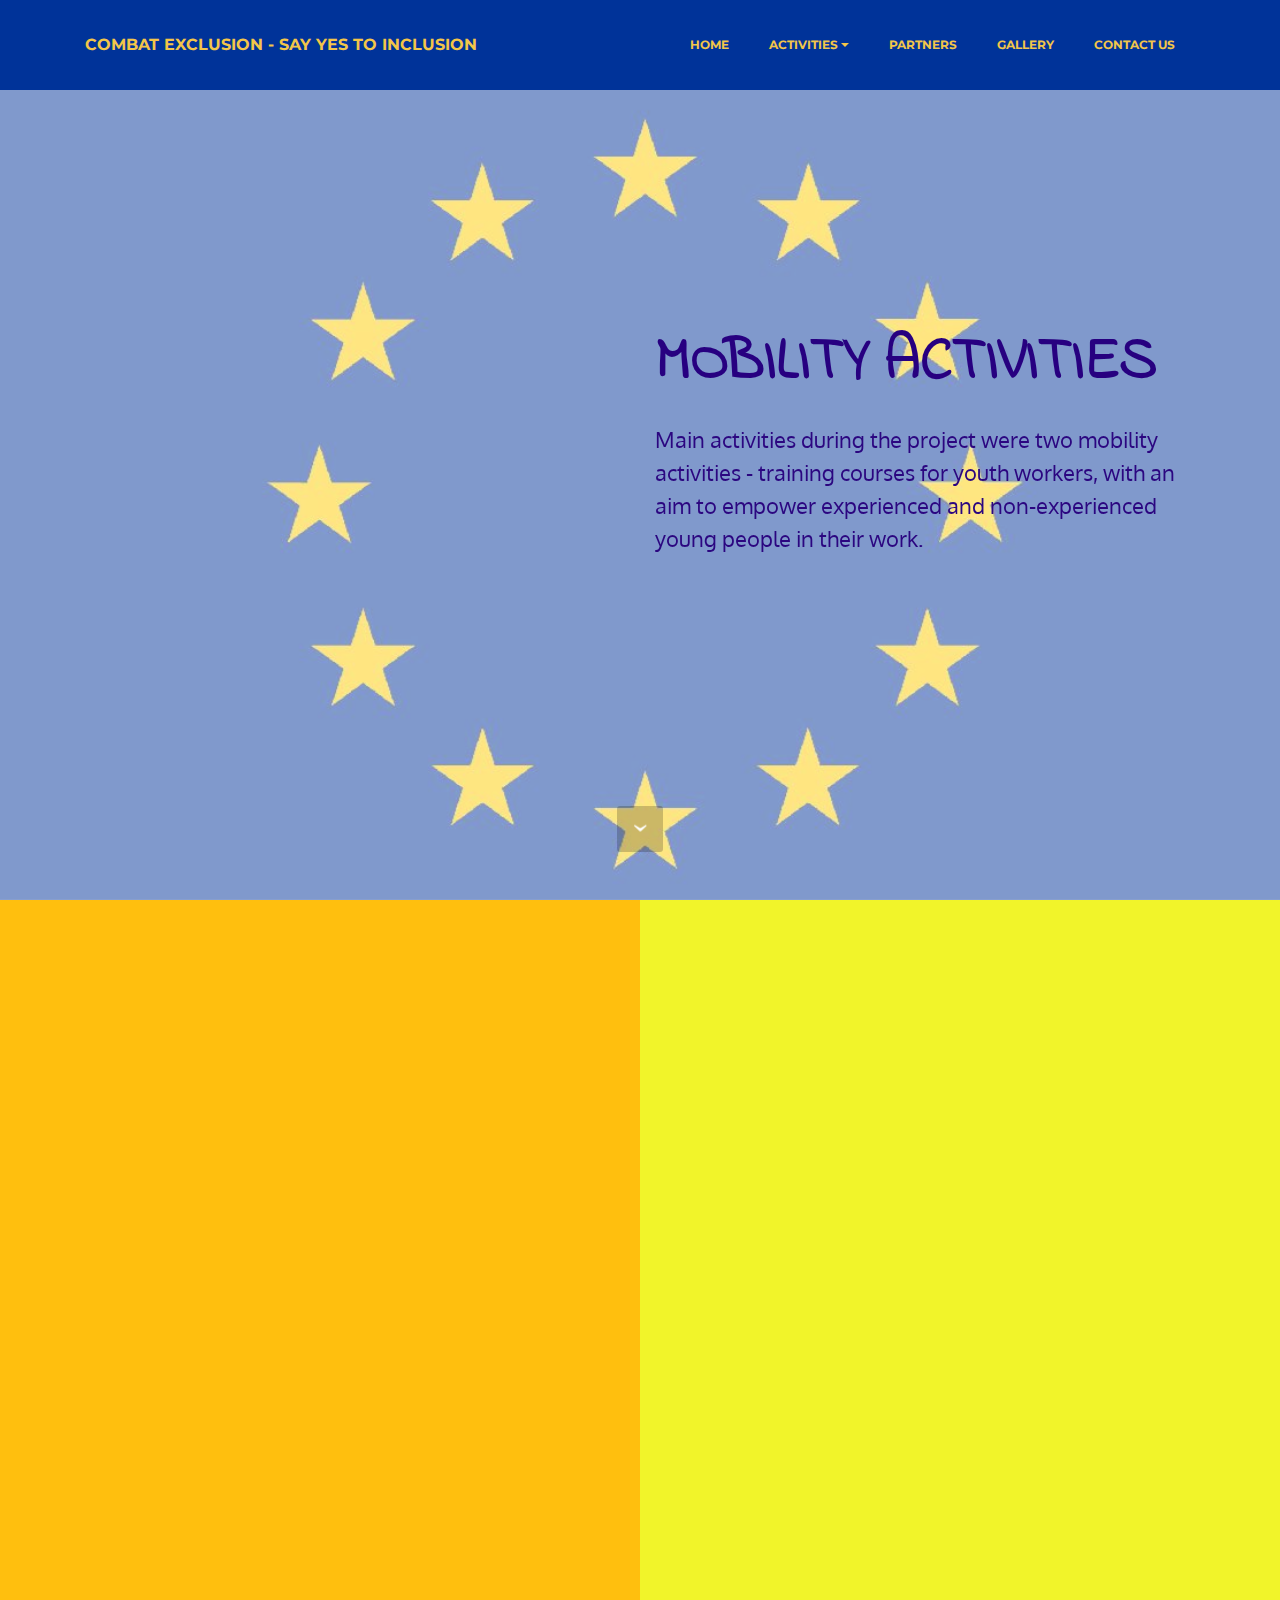
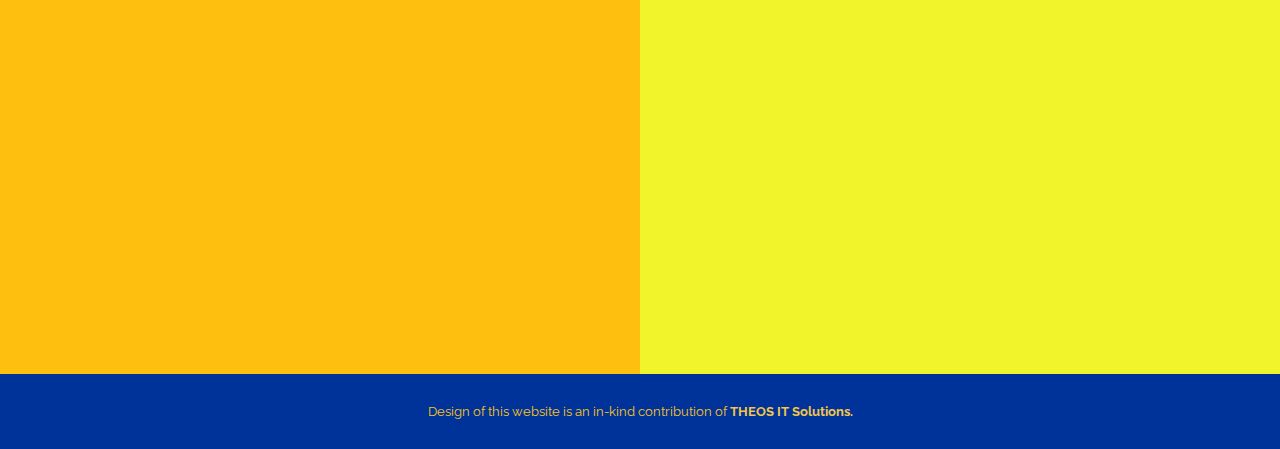
<file: mobility.html>
<!DOCTYPE html>
<html>
<head>
  <!-- Site made with Mobirise Website Builder v3.12.1, https://mobirise.com -->
  <meta charset="UTF-8">
  <meta http-equiv="X-UA-Compatible" content="IE=edge">
  <meta name="generator" content="Mobirise v3.12.1, mobirise.com">
  <meta name="viewport" content="width=device-width, initial-scale=1">
  <link rel="shortcut icon" href="assets/images/imageedit-2-143x128.png" type="image/x-icon">
  <meta name="description" content="">
  <title>Mobility activites</title>
  <link rel="stylesheet" href="https://fonts.googleapis.com/css?family=Lora:400,700,400italic,700italic&amp;subset=latin">
  <link rel="stylesheet" href="https://fonts.googleapis.com/css?family=Montserrat:400,700">
  <link rel="stylesheet" href="https://fonts.googleapis.com/css?family=Raleway:100,100i,200,200i,300,300i,400,400i,500,500i,600,600i,700,700i,800,800i,900,900i">
  <link rel="stylesheet" href="assets/bootstrap-material-design-font/css/material.css">
  <link rel="stylesheet" href="assets/tether/tether.min.css">
  <link rel="stylesheet" href="assets/bootstrap/css/bootstrap.min.css">
  <link rel="stylesheet" href="assets/dropdown/css/style.css">
  <link rel="stylesheet" href="assets/animate.css/animate.min.css">
  <link rel="stylesheet" href="assets/theme/css/style.css">
  <link rel="stylesheet" href="assets/mobirise/css/mbr-additional.css" type="text/css">
  
  
  
</head>
<body>
<section id="menu-6">

    <nav class="navbar navbar-dropdown navbar-fixed-top">
        <div class="container">

            <div class="mbr-table">
                <div class="mbr-table-cell">

                    <div class="navbar-brand">
                        
                        <a class="navbar-caption text-warning" href="index.html">COMBAT EXCLUSION - SAY YES TO INCLUSION<br></a>
                    </div>

                </div>
                <div class="mbr-table-cell">

                    <button class="navbar-toggler pull-xs-right hidden-md-up" type="button" data-toggle="collapse" data-target="#exCollapsingNavbar">
                        <div class="hamburger-icon"></div>
                    </button>

                    <ul class="nav-dropdown collapse pull-xs-right nav navbar-nav navbar-toggleable-sm" id="exCollapsingNavbar"><li class="nav-item"><a class="nav-link link" href="index.html">HOME</a></li><li class="nav-item dropdown"><a class="nav-link link dropdown-toggle" data-toggle="dropdown-submenu" href="https://mobirise.com/" aria-expanded="false">ACTIVITIES</a><div class="dropdown-menu"><a class="dropdown-item" href="mobility.html">Mobility activities</a><a class="dropdown-item" href="capacity.html">Capacity building activities</a></div></li><li class="nav-item dropdown"><a class="nav-link link" href="partners.html" aria-expanded="false">PARTNERS</a></li><li class="nav-item"><a class="nav-link link" href="gallery.html" aria-expanded="false">GALLERY</a></li><li class="nav-item"><a class="nav-link link" href="contact.html" aria-expanded="false">CONTACT US</a></li></ul>
                    <button hidden="" class="navbar-toggler navbar-close" type="button" data-toggle="collapse" data-target="#exCollapsingNavbar">
                        <div class="close-icon"></div>
                    </button>

                </div>
            </div>

        </div>
    </nav>

</section>

<section class="engine"><a rel="external" href="https://mobirise.com">Mobirise</a></section><section class="mbr-section mbr-section-hero mbr-section-full header2 mbr-parallax-background mbr-after-navbar" id="header6-10" style="background-image: url(assets/images/eu-flag-1-2000x782.jpg);">

    <div class="mbr-overlay" style="opacity: 0.5; background-color: rgb(255, 255, 255);">
    </div>

    <div class="mbr-table mbr-table-full">
        <div class="mbr-table-cell">

            <div class="container">
                <div class="mbr-section row">
                    <div class="mbr-table-md-up">
                        
                        <div class="mbr-table-cell mbr-right-padding-md-up mbr-valign-top col-md-7 image-size" style="width: 50%;">
                            <div class="mbr-figure"><iframe class="mbr-embedded-video" src="https://www.youtube.com/embed/90U7Ip9LQ5s?rel=0&amp;amp;showinfo=0&amp;autoplay=0&amp;loop=0" width="1280" height="720" frameborder="0" allowfullscreen></iframe></div>
                        </div>
                        <div class="mbr-table-cell col-md-5 text-xs-center text-md-left content-size">

                            <h3 class="mbr-section-title display-2">MOBILITY ACTIVITIES</h3>

                            <div class="mbr-section-text">
                                <p>Main activities during the project were two mobility activities - training courses for youth workers, with an aim to empower experienced and non-experienced young people in their work.</p>
                            </div>

                            

                        </div>

                        
                        

                    </div>
                </div>
            </div>

        </div>
    </div>

    <div class="mbr-arrow mbr-arrow-floating hidden-sm-down" aria-hidden="true"><a href="#features1-z"><i class="mbr-arrow-icon"></i></a></div>

</section>

<section class="mbr-cards mbr-section mbr-section-nopadding" id="features1-z" style="background-color: rgb(241, 244, 42);">

        

    <div class="mbr-cards-row row striped">

        <div class="mbr-cards-col col-xs-12 col-lg-6" style="padding-top: 0px; padding-bottom: 80px;">
            <div class="container">
                <div class="card cart-block">
                    <div class="card-img"><img src="assets/images/imageedit-1-600x171.png" class="card-img-top"></div>
                    <div class="card-block">
                        <h4 class="card-title">TRAINING COURSE 1<br><br></h4>
                        <h5 class="card-subtitle">01.12.2017 - 10.12.2017. Ulcinj, Montenegro</h5>
                        <p class="card-text">1 st training course that was organized in a vibrant multicultural city of Ulcinj, was set as&nbsp;a preparatory stage for youth workers from 8 European organizations to develop their&nbsp;competences regarding human rights education. Youth workers were introduced to&nbsp;innovative methods in dealing with human rights education and implementation of its&nbsp;aspects in a daily work by group of experienced trainers and councilors.&nbsp;Among the methods and tools used were:&nbsp;<br><br>Metaphorical paper exercises/ Motivational exercises;<br>Film presenting the history and development of Human Rights;<br>Facilitated group reflection of the learning to learn process by using different methods&nbsp;(learning journal, images, modeling clay, mandalas etc.);<br>Case Studies and experiential exercises with plenary discussions;<br>Presentation of country photo projects;<br>Learning methods based on Compass, Education Pack, Companion and other HR&nbsp;manuals (Simulations, Debates, Role Plays, Guided Discussions, Critical Thinking<br>Development Exercises);<br>Facilitated group reflection of the learning to learn process;<br>Silent floor, Individual reflection, Brainstorming, Plenary presentation;<br>Simulation, debates and exercises for self-awareness and tolerance building;<br>Self-organized preparation of small groups for the practical experience, with mentoring&nbsp;from a team member;<br>And many more!<br><br></p>
                        
                    </div>
                </div>
            </div>
        </div>
        <div class="mbr-cards-col col-xs-12 col-lg-6" style="padding-top: 0px; padding-bottom: 80px;">
            <div class="container">
                <div class="card cart-block">
                    <div class="card-img"><img src="assets/images/imageedit-1-600x171.png" class="card-img-top"></div>
                    <div class="card-block">
                        <h4 class="card-title">TRAINING COURSE 2<br><br></h4>
                        <h5 class="card-subtitle">09.03.2018 - 18.03.2018. Tivat, Montenegro</h5>
                        <p class="card-text">2 nd training course was launched to assess and evaluate the practice phase and for&nbsp;development of advance competencies in Human Rights Educations. 31 youth leader&nbsp;and trainers went deeper in to the process of exploration of human rights educational&nbsp;methods, this time enriched by some basic knowledge gained during the first training&nbsp;and some practice which they delivered in their home organizations with support of the&nbsp;staff members.<br>Second training was organized in a coastal town of Tivat, Montenegro, which offered&nbsp;positive and pleasant conditions for learning, an environment safe and perfect for&nbsp;process of non-formal education implementation methods with bigger groups.&nbsp;Through this phase participants went through:<br><br>An intercultural learning activity for the whole group, focused on reconnecting the group,&nbsp;with the intercultural learning perspective<br>A set of short activities for awakening creativity and innovation, followed by small group&nbsp;work on developing new methods and activities for participants’ specific realities&nbsp;(mentoring throughout);<br>Participants presentations of their projects and ideas;<br>Drama warm-ups: body, voice, expression; Image theatre: Small groups developing&nbsp;scenarios (mentoring throughout)<br>Self-organised and facilitated activities delivered on spot;<br>Guided workshops by experienced activists and youth workers,<br>Q&amp;A-s with seasoned human rights activists trough Yugoslav wars era;<br>Discussions about different variants of human rights education implementations&nbsp;practices in 8 European countries;<br>And much more!</p>
                        
                    </div>
                </div>
            </div>
        </div>
        
        
        
        
    </div>
</section>

<footer class="mbr-small-footer mbr-section mbr-section-nopadding" id="footer1-19" style="background-color: rgb(0, 51, 153); padding-top: 1.75rem; padding-bottom: 1.75rem;">
    
    <div class="container">
        <p class="text-xs-center">Design of this website is an in-kind contribution of <a href="http://www.theosit.com" class="text-warning"><strong>THEOS IT Solutions.</strong></a></p>
    </div>
</footer>


  <script src="assets/web/assets/jquery/jquery.min.js"></script>
  <script src="assets/tether/tether.min.js"></script>
  <script src="assets/bootstrap/js/bootstrap.min.js"></script>
  <script src="assets/smooth-scroll/smooth-scroll.js"></script>
  <script src="assets/dropdown/js/script.min.js"></script>
  <script src="assets/touch-swipe/jquery.touch-swipe.min.js"></script>
  <script src="assets/viewport-checker/jquery.viewportchecker.js"></script>
  <script src="assets/jarallax/jarallax.js"></script>
  <script src="assets/theme/js/script.js"></script>
  
  
  <input name="animation" type="hidden">
   <div id="scrollToTop" class="scrollToTop mbr-arrow-up"><a style="text-align: center;"><i class="mbr-arrow-up-icon"></i></a></div>
  </body>
</html>
</file>
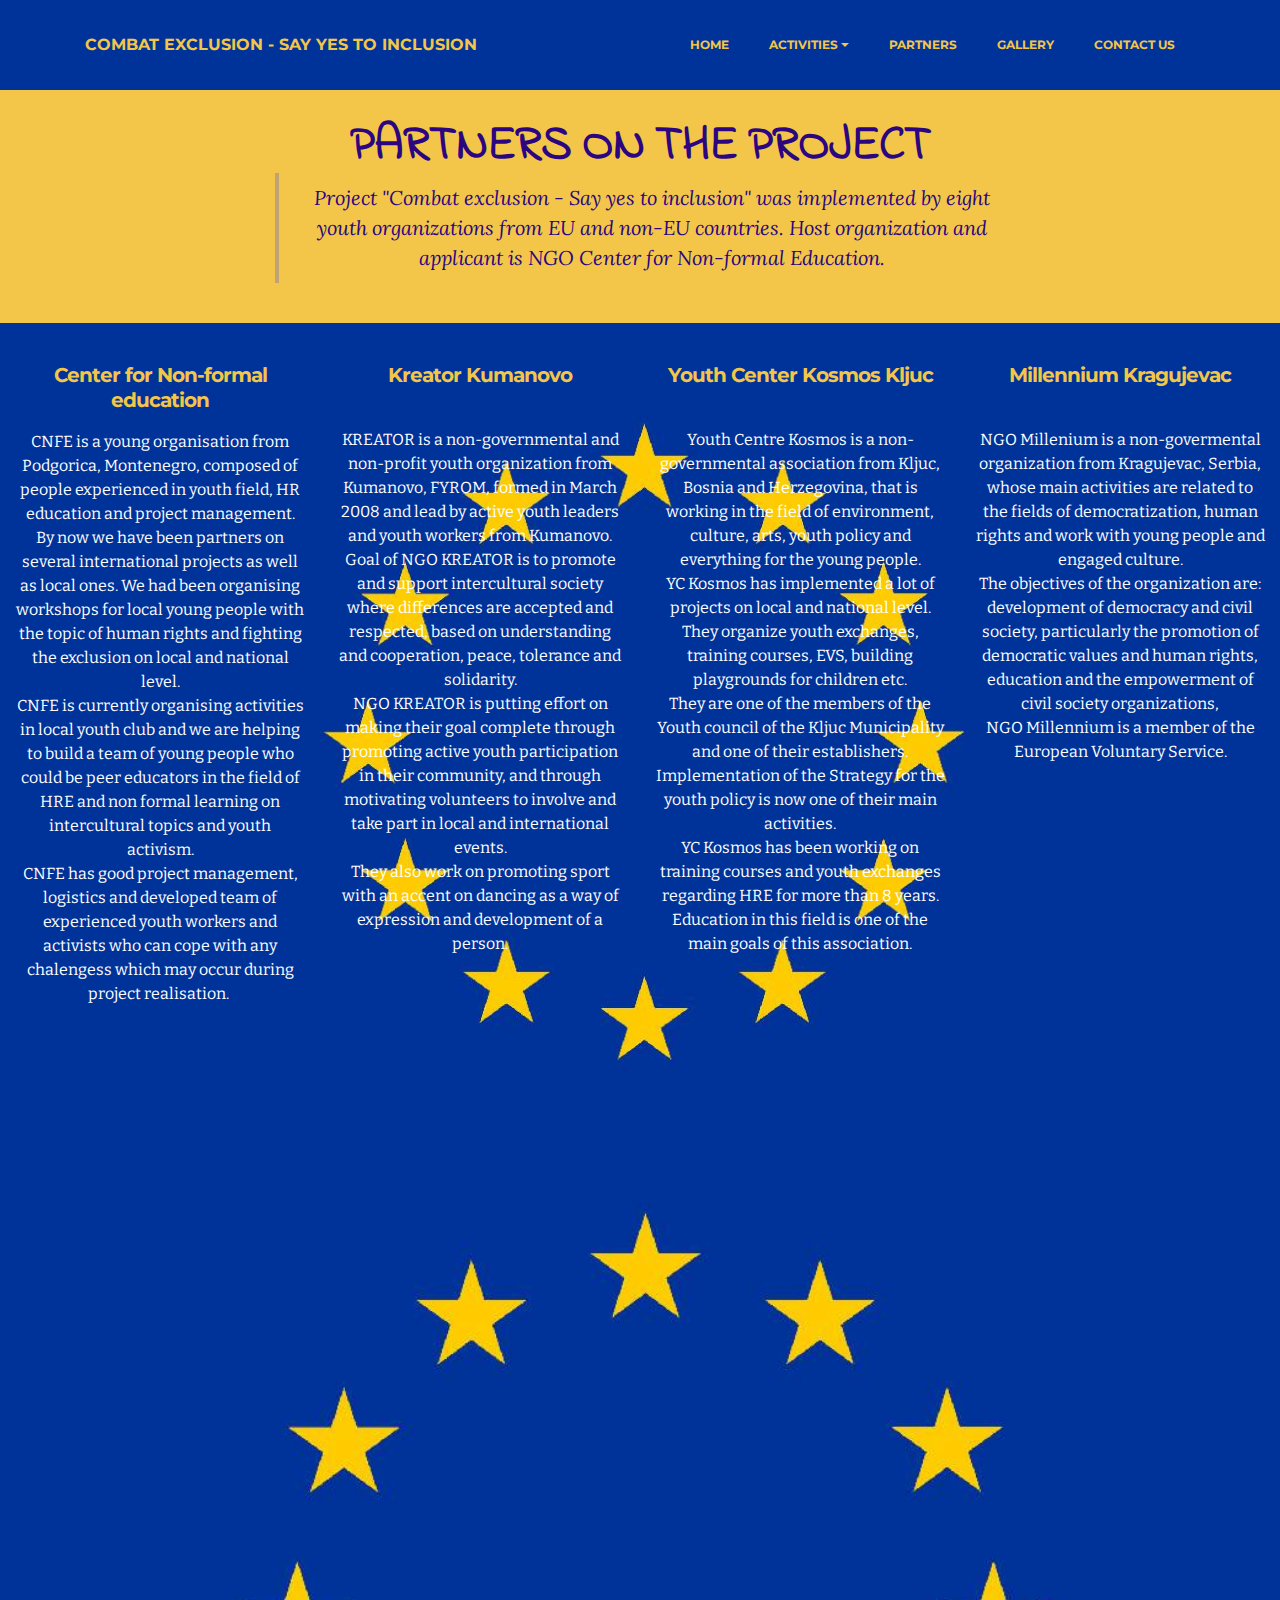
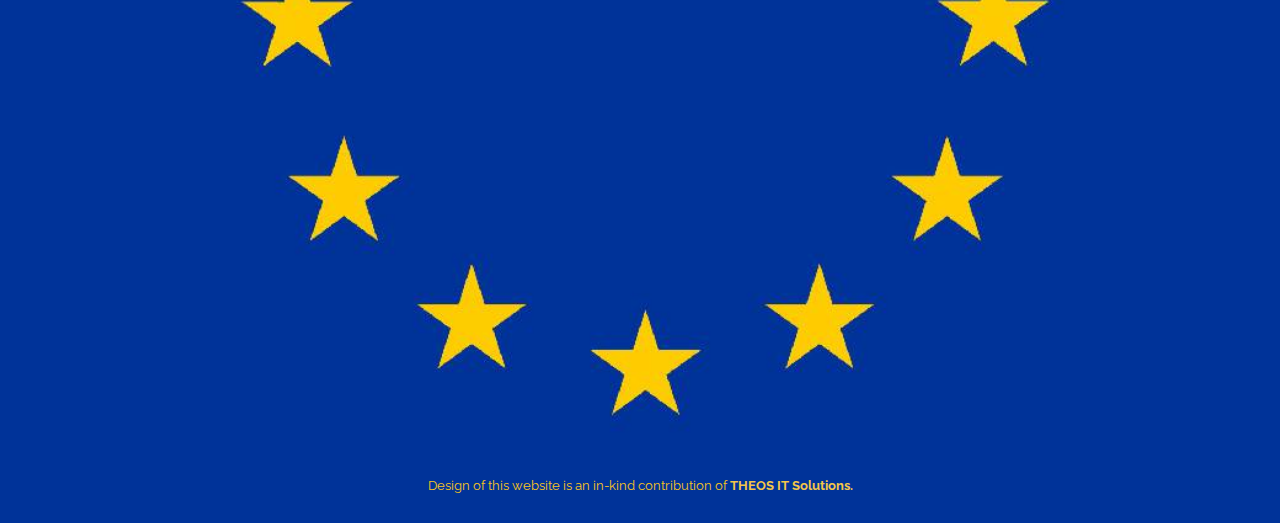
<file: partners.html>
<!DOCTYPE html>
<html>
<head>
  <!-- Site made with Mobirise Website Builder v3.12.1, https://mobirise.com -->
  <meta charset="UTF-8">
  <meta http-equiv="X-UA-Compatible" content="IE=edge">
  <meta name="generator" content="Mobirise v3.12.1, mobirise.com">
  <meta name="viewport" content="width=device-width, initial-scale=1">
  <link rel="shortcut icon" href="assets/images/imageedit-2-143x128.png" type="image/x-icon">
  <meta name="description" content="">
  <title>Partners</title>
  <link rel="stylesheet" href="https://fonts.googleapis.com/css?family=Lora:400,700,400italic,700italic&amp;subset=latin">
  <link rel="stylesheet" href="https://fonts.googleapis.com/css?family=Montserrat:400,700">
  <link rel="stylesheet" href="https://fonts.googleapis.com/css?family=Raleway:100,100i,200,200i,300,300i,400,400i,500,500i,600,600i,700,700i,800,800i,900,900i">
  <link rel="stylesheet" href="assets/bootstrap-material-design-font/css/material.css">
  <link rel="stylesheet" href="assets/tether/tether.min.css">
  <link rel="stylesheet" href="assets/bootstrap/css/bootstrap.min.css">
  <link rel="stylesheet" href="assets/dropdown/css/style.css">
  <link rel="stylesheet" href="assets/animate.css/animate.min.css">
  <link rel="stylesheet" href="assets/theme/css/style.css">
  <link rel="stylesheet" href="assets/mobirise/css/mbr-additional.css" type="text/css">
  
  
  
</head>
<body>
<section id="menu-a">

    <nav class="navbar navbar-dropdown navbar-fixed-top">
        <div class="container">

            <div class="mbr-table">
                <div class="mbr-table-cell">

                    <div class="navbar-brand">
                        
                        <a class="navbar-caption text-warning" href="index.html">COMBAT EXCLUSION - SAY YES TO INCLUSION<br></a>
                    </div>

                </div>
                <div class="mbr-table-cell">

                    <button class="navbar-toggler pull-xs-right hidden-md-up" type="button" data-toggle="collapse" data-target="#exCollapsingNavbar">
                        <div class="hamburger-icon"></div>
                    </button>

                    <ul class="nav-dropdown collapse pull-xs-right nav navbar-nav navbar-toggleable-sm" id="exCollapsingNavbar"><li class="nav-item"><a class="nav-link link" href="index.html">HOME</a></li><li class="nav-item dropdown"><a class="nav-link link dropdown-toggle" data-toggle="dropdown-submenu" href="https://mobirise.com/" aria-expanded="false">ACTIVITIES</a><div class="dropdown-menu"><a class="dropdown-item" href="mobility.html">Mobility activities</a><a class="dropdown-item" href="capacity.html">Capacity building activities</a></div></li><li class="nav-item dropdown"><a class="nav-link link" href="partners.html" aria-expanded="false">PARTNERS</a></li><li class="nav-item"><a class="nav-link link" href="gallery.html" aria-expanded="false">GALLERY</a></li><li class="nav-item"><a class="nav-link link" href="contact.html" aria-expanded="false">CONTACT US</a></li></ul>
                    <button hidden="" class="navbar-toggler navbar-close" type="button" data-toggle="collapse" data-target="#exCollapsingNavbar">
                        <div class="close-icon"></div>
                    </button>

                </div>
            </div>

        </div>
    </nav>

</section>

<section class="engine"><a rel="external" href="https://mobirise.com">https://mobirise.com/</a></section><section class="mbr-section article mbr-after-navbar" id="msg-box8-x" style="background-color: rgb(243, 198, 73); padding-top: 120px; padding-bottom: 40px;">

    
    <div class="container">
        <div class="row">
            <div class="col-md-8 col-md-offset-2 text-xs-center">
                <h3 class="mbr-section-title display-2">PARTNERS ON THE PROJECT</h3>
                <div class="lead"><blockquote>Project "Combat exclusion - Say yes to inclusion" was implemented by eight youth organizations from EU and non-EU countries. Host organization and applicant is NGO Center for Non-formal Education.</blockquote></div>
                
            </div>
        </div>
    </div>

</section>

<section class="mbr-cards mbr-section mbr-section-nopadding mbr-background" id="features3-v" style="background-image: url(assets/images/eu-flag-1-2000x782.jpg);">

    <div class="mbr-overlay" style="opacity: 0; background-color: rgb(204, 204, 204);">
    </div>

    <div class="mbr-cards-row row">
        <div class="mbr-cards-col col-xs-12 col-lg-3" style="padding-top: 40px; padding-bottom: 80px;">
            <div class="container">
              <div class="card cart-block">
                  
                  <div class="card-block">
                    <h4 class="card-title">Center for Non-formal education</h4>
                    <h5 class="card-subtitle"></h5>
                    <p class="card-text">CNFE is a young organisation from Podgorica, Montenegro, composed of people experienced in youth field, HR education and project management. <br>By now we have been partners on several international projects as well as local ones. We had been organising workshops for local young people with the topic of human rights and fighting the exclusion on local and national level. <br>CNFE is currently organising activities in local youth club and we are helping to build a team of young people who could be peer educators in the field of HRE and non formal learning on intercultural topics and youth activism. <br>CNFE has good project management, logistics and developed team of experienced youth workers and activists who can cope with any chalengess which may occur during project realisation.&nbsp;<br></p>
                    
                    </div>
                </div>
            </div>
        </div>
        <div class="mbr-cards-col col-xs-12 col-lg-3" style="padding-top: 40px; padding-bottom: 80px;">
            <div class="container">
                <div class="card cart-block">
                    
                    <div class="card-block">
                        <h4 class="card-title">Kreator Kumanovo</h4>
                        <h5 class="card-subtitle"></h5>
                        <p class="card-text"><br>KREATOR is a non-governmental and non-profit youth organization from Kumanovo, FYROM, formed in March 2008 and lead by active youth leaders and youth workers from Kumanovo.<br>Goal of NGO KREATOR is to promote and support intercultural society where differences are accepted and respected, based on understanding and cooperation, peace, tolerance and solidarity.<br>NGO KREATOR is putting effort on making their goal complete through promoting active youth participation in their community, and through motivating volunteers to involve and take part in local and international events.<br>They also work on promoting sport with an accent on dancing as a way of expression and development of a person.</p>
                        
                    </div>
                </div>
            </div>
        </div>
        <div class="mbr-cards-col col-xs-12 col-lg-3" style="padding-top: 40px; padding-bottom: 80px;">
            <div class="container">
                <div class="card cart-block">
                    
                    <div class="card-block">
                        <h4 class="card-title">Youth Center Kosmos Kljuc</h4>
                        <h5 class="card-subtitle"></h5>
                        <p class="card-text"><br>Youth Centre Kosmos is a non-governmental association from Kljuc, Bosnia and Herzegovina, that is working in the field of environment, culture, arts, youth policy and everything for the young people. <br>YC Kosmos has implemented a lot of projects on local and national level. <br>They organize youth exchanges, training courses, EVS, building playgrounds for children etc. <br>They are one of the members of the Youth council of the Kljuc Municipality and one of their establishers. Implementation of the Strategy for the youth policy is now one of their main activities.<br>YC Kosmos has been working on training courses and youth exchanges regarding HRE for more than 8 years. Education in this field is one of the main goals of this association.<br></p>
                        
                    </div>
                </div>
            </div>
        </div>
        <div class="mbr-cards-col col-xs-12 col-lg-3" style="padding-top: 40px; padding-bottom: 80px;">
            <div class="container">
                <div class="card cart-block">
                    
                    <div class="card-block">
                        <h4 class="card-title">Millennium Kragujevac</h4>
                        <h5 class="card-subtitle"></h5>
                        <p class="card-text"><br>NGO Millenium is a non-govermental organization from Kragujevac, Serbia, whose main activities are related to the fields of democratization, human rights and work with young people and engaged culture.<br>The objectives of the organization are: development of democracy and civil society, particularly the promotion of democratic values and human rights, education and the empowerment of civil society organizations, <br>NGO Millennium  is a member of the European Voluntary Service.<br></p>
                        
                    </div>
                </div>
            </div>
        </div>
        
        
    </div>
</section>

<section class="mbr-cards mbr-section mbr-section-nopadding mbr-background" id="features3-w" style="background-image: url(assets/images/eu-flag-1-2000x782.jpg);">

    <div class="mbr-overlay" style="opacity: 0; background-color: rgb(204, 204, 204);">
    </div>

    <div class="mbr-cards-row row">
        <div class="mbr-cards-col col-xs-12 col-lg-3" style="padding-top: 40px; padding-bottom: 40px;">
            <div class="container">
              <div class="card cart-block">
                  
                  <div class="card-block">
                    <h4 class="card-title">Stowarzyszenie Inicjatyw Młodzieżowych</h4>
                    
                    <p class="card-text">SIM (the Youth Initiatives Association) from Gdansk, Poland, was created answering the needs of informal youth groups for their legal status and for financial-organizational help. <br>SIM activities are based most on supporting all kinds of youth initiatives leading the youth to achieve more self-responsibility, to expand their creativity, to broaden their personal horizons, to be able to develop socially. <br>They teach to seek values, to make own decisions and be responsible for them, to acquaint them with support searching techniques.<br>The Association has operated since 2004 and to this day has implemented a number of projects in the field of culture, arts and sports activities.<br>They work with local government and council.<br>SIM carries out projects by grants from local, national and European.<br>They cooperate with the ERASMUS + program, Polish-German Cooperation, Culture 2-2; EFES.<br>They have a lot of educational success and many perfectly completed projects.<br></p>
                    
                    </div>
                </div>
            </div>
        </div>
        <div class="mbr-cards-col col-xs-12 col-lg-3" style="padding-top: 40px; padding-bottom: 40px;">
            <div class="container">
                <div class="card cart-block">
                    
                    <div class="card-block">
                        <h4 class="card-title">180 DEGREES CONSULTING CLUJ-NAPOCA</h4>
                        
                        <p class="card-text">180 Degrees Consulting Romania is a branch of international consulting NGO 180DC. <br>They are registered as NGO in Romania that supports youth development, youth participation and involvement in volunteering activities. At the same time they also work in the same field with their international office and offer organizations from Romania an opportunity to develop innovative, practical, and sustainable solutions to whatever organizational challenges they are facing. <br>They help organizations to improve their social impact, run effective programms, improve their financial capacity, operate efficiently, be more data-driven in decision making, work out organizational priorities and create business plans.<br>Network of active members (around 600 in Romania) is consisted of youngsters interested to enrich their personal development and gain skills through participation in various activities outside the school system.&nbsp;<br></p>
                        
                    </div>
                </div>
            </div>
        </div>
        <div class="mbr-cards-col col-xs-12 col-lg-3" style="padding-top: 40px; padding-bottom: 40px;">
            <div class="container">
                <div class="card cart-block">
                    
                    <div class="card-block">
                        <h4 class="card-title">NaturKultur e.V.&nbsp;</h4>
                        
                        <p class="card-text"><br>NaturKultur is a youth association that is founded in North Germany and now exists in Bremen and Wiefelstede - Oldenburg. <br> The main objectives of the organization are:<br> - Creating awareness among young people about their role in the society and the need for the youth to act in a positive way(preservation of environment, fighting prejudices and conflict resolution, sustainable development).<br> - Trainings to young people to change the world providing them different skills (such as Civil courage, Sustainable energy behavior etc)<br> - Bringing together young people from different cultures and nationalities (countries that have conflicts between like Macedonia and Greece, Bosnia and Serbia, Slovakia and Hungary, Turkey and Greece, Israel and Palestine etc)<br> - Encouraging the young people to develop their potential and creativity (self-employment, social entrepreneurship, handcraft etc).<br> - Increasing our network of partners and their capacity (providing a platform, connecting organizations and people, trainings for other organizations and sharing know-how).<br></p>
                        
                    </div>
                </div>
            </div>
        </div>
        <div class="mbr-cards-col col-xs-12 col-lg-3" style="padding-top: 40px; padding-bottom: 40px;">
            <div class="container">
                <div class="card cart-block">
                    
                    <div class="card-block">
                        <h4 class="card-title">Smart Association</h4>
                        
                        <p class="card-text"><br>SMART is a nonprofit, no-party and apolitical cultural youth association, founded in 2012 in Uggiano la Chiesa, Italy. It’s specialised in youth work, focused on the educational sector and international mobility.<br>	The key words to describe SMART are: creativity, culture, nature and environmental sustainability, intercultural dialog, joy, European awareness, research, democracy, active participation, tolerance, inclusion, information, voluntary. <br>	SMART was created by a group of university students with common interests, ideas, passions and goals.<br>	Always engaged in the promotion of active citizenship, cultural rights, legality and social commitment, those same friends have decided to create an association in 2012 that can be a reference point for young people, a meeting place to discuss, put together ideas and opinions, generate culture and social integration.<br>	Each of us is a European citizen with equal rights and opportunities and instruments, such as intercultural and religious dialogue, comparison, European mobility, active citizenship that are a way of collective and individual growth, which favors the social inclusion and fights against prejudice, racism and xenophobia.<br></p>
                        
                    </div>
                </div>
            </div>
        </div>
        
        
    </div>
</section>

<footer class="mbr-small-footer mbr-section mbr-section-nopadding" id="footer1-19" style="background-color: rgb(0, 51, 153); padding-top: 1.75rem; padding-bottom: 1.75rem;">
    
    <div class="container">
        <p class="text-xs-center">Design of this website is an in-kind contribution of <a href="http://www.theosit.com" class="text-warning"><strong>THEOS IT Solutions.</strong></a></p>
    </div>
</footer>


  <script src="assets/web/assets/jquery/jquery.min.js"></script>
  <script src="assets/tether/tether.min.js"></script>
  <script src="assets/bootstrap/js/bootstrap.min.js"></script>
  <script src="assets/smooth-scroll/smooth-scroll.js"></script>
  <script src="assets/dropdown/js/script.min.js"></script>
  <script src="assets/touch-swipe/jquery.touch-swipe.min.js"></script>
  <script src="assets/viewport-checker/jquery.viewportchecker.js"></script>
  <script src="assets/theme/js/script.js"></script>
  
  
  <input name="animation" type="hidden">
   <div id="scrollToTop" class="scrollToTop mbr-arrow-up"><a style="text-align: center;"><i class="mbr-arrow-up-icon"></i></a></div>
  </body>
</html>
</file>
<file: assets/bootstrap-material-design-font/css/material.css>
@font-face {
  font-family: 'Material-Design-Icons';
  src: url('../fonts/Material-Design-Icons.eot?3ocs8m');
  src: url('../fonts/Material-Design-Icons.eot?#iefix3ocs8m') format('embedded-opentype'), url('../fonts/Material-Design-Icons.woff?3ocs8m') format('woff'), url('../fonts/Material-Design-Icons.ttf?3ocs8m') format('truetype'), url('../fonts/Material-Design-Icons.svg?3ocs8m#Material-Design-Icons') format('svg');
  font-weight: normal;
  font-style: normal;
}
[class^="mdi-"],
[class*="mdi-"] {
  speak: none;
  display: inline-block;
  font-style: normal;
  font-variant:normal;
  font-weight:normal;
  /*font-size:24px;*/
  line-height:1;
  font-family:'Material-Design-Icons' !important;
  text-rendering: auto;
  
  -webkit-font-smoothing: antialiased;
  -moz-osx-font-smoothing: grayscale;
  -webkit-transform: translate(0, 0);
      -ms-transform: translate(0, 0);
          transform: translate(0, 0);
}
[class^="mdi-"]:before,
[class*="mdi-"]:before {
  display: inline-block;
  speak: none;
  text-decoration: inherit;
}
[class^="mdi-"].pull-left,
[class*="mdi-"].pull-left {
  margin-right: .3em;
}
[class^="mdi-"].pull-right,
[class*="mdi-"].pull-right {
  margin-left: .3em;
}
[class^="mdi-"].mdi-lg:before,
[class*="mdi-"].mdi-lg:before,
[class^="mdi-"].mdi-lg:after,
[class*="mdi-"].mdi-lg:after {
  font-size: 1.33333333em;
  line-height: 0.75em;
  vertical-align: -15%;
}
[class^="mdi-"].mdi-2x:before,
[class*="mdi-"].mdi-2x:before,
[class^="mdi-"].mdi-2x:after,
[class*="mdi-"].mdi-2x:after {
  font-size: 2em;
}
[class^="mdi-"].mdi-3x:before,
[class*="mdi-"].mdi-3x:before,
[class^="mdi-"].mdi-3x:after,
[class*="mdi-"].mdi-3x:after {
  font-size: 3em;
}
[class^="mdi-"].mdi-4x:before,
[class*="mdi-"].mdi-4x:before,
[class^="mdi-"].mdi-4x:after,
[class*="mdi-"].mdi-4x:after {
  font-size: 4em;
}
[class^="mdi-"].mdi-5x:before,
[class*="mdi-"].mdi-5x:before,
[class^="mdi-"].mdi-5x:after,
[class*="mdi-"].mdi-5x:after {
  font-size: 5em;
}
[class^="mdi-device-signal-cellular-"]:after,
[class^="mdi-device-battery-"]:after,
[class^="mdi-device-battery-charging-"]:after,
[class^="mdi-device-signal-cellular-connected-no-internet-"]:after,
[class^="mdi-device-signal-wifi-"]:after,
[class^="mdi-device-signal-wifi-statusbar-not-connected"]:after,
.mdi-device-network-wifi:after {
  opacity: .3;
  position: absolute;
  left: 0;
  top: 0;
  z-index: 1;
  display: inline-block;
  speak: none;
  text-decoration: inherit;
}
[class^="mdi-device-signal-cellular-"]:after {
  content: "\e758";
}
[class^="mdi-device-battery-"]:after {
  content: "\e735";
}
[class^="mdi-device-battery-charging-"]:after {
  content: "\e733";
}
[class^="mdi-device-signal-cellular-connected-no-internet-"]:after {
  content: "\e75d";
}
[class^="mdi-device-signal-wifi-"]:after,
.mdi-device-network-wifi:after {
  content: "\e765";
}
[class^="mdi-device-signal-wifi-statusbasr-not-connected"]:after {
  content: "\e8f7";
}
.mdi-device-signal-cellular-off:after,
.mdi-device-signal-cellular-null:after,
.mdi-device-signal-cellular-no-sim:after,
.mdi-device-signal-wifi-off:after,
.mdi-device-signal-wifi-4-bar:after,
.mdi-device-signal-cellular-4-bar:after,
.mdi-device-battery-alert:after,
.mdi-device-signal-cellular-connected-no-internet-4-bar:after,
.mdi-device-battery-std:after,
.mdi-device-battery-full .mdi-device-battery-unknown:after {
  content: "";
}
.mdi-fw {
  width: 1.28571429em;
  text-align: center;
}
.mdi-ul {
  padding-left: 0;
  margin-left: 2.14285714em;
  list-style-type: none;
}
.mdi-ul > li {
  position: relative;
}
.mdi-li {
  position: absolute;
  left: -2.14285714em;
  width: 2.14285714em;
  top: 0.14285714em;
  text-align: center;
}
.mdi-li.mdi-lg {
  left: -1.85714286em;
}
.mdi-border {
  padding: .2em .25em .15em;
  border: solid 0.08em #eeeeee;
  border-radius: .1em;
}
.mdi-spin {
  -webkit-animation: mdi-spin 2s infinite linear;
  animation: mdi-spin 2s infinite linear;
  -webkit-transform-origin: 50% 50%;
  -ms-transform-origin: 50% 50%;
      transform-origin: 50% 50%;
}
.mdi-pulse {
  -webkit-animation: mdi-spin 1s steps(8) infinite;
  animation: mdi-spin 1s steps(8) infinite;
  -webkit-transform-origin: 50% 50%;
  -ms-transform-origin: 50% 50%;
      transform-origin: 50% 50%;
}
@-webkit-keyframes mdi-spin {
  0% {
    -webkit-transform: rotate(0deg);
    transform: rotate(0deg);
  }
  100% {
    -webkit-transform: rotate(359deg);
    transform: rotate(359deg);
  }
}
@keyframes mdi-spin {
  0% {
    -webkit-transform: rotate(0deg);
    transform: rotate(0deg);
  }
  100% {
    -webkit-transform: rotate(359deg);
    transform: rotate(359deg);
  }
}
.mdi-rotate-90 {
  filter: progid:DXImageTransform.Microsoft.BasicImage(rotation=1);
  -webkit-transform: rotate(90deg);
  -ms-transform: rotate(90deg);
  transform: rotate(90deg);
}
.mdi-rotate-180 {
  filter: progid:DXImageTransform.Microsoft.BasicImage(rotation=2);
  -webkit-transform: rotate(180deg);
  -ms-transform: rotate(180deg);
  transform: rotate(180deg);
}
.mdi-rotate-270 {
  filter: progid:DXImageTransform.Microsoft.BasicImage(rotation=3);
  -webkit-transform: rotate(270deg);
  -ms-transform: rotate(270deg);
  transform: rotate(270deg);
}
.mdi-flip-horizontal {
  filter: progid:DXImageTransform.Microsoft.BasicImage(rotation=0, mirror=1);
  -webkit-transform: scale(-1, 1);
  -ms-transform: scale(-1, 1);
  transform: scale(-1, 1);
}
.mdi-flip-vertical {
  filter: progid:DXImageTransform.Microsoft.BasicImage(rotation=2, mirror=1);
  -webkit-transform: scale(1, -1);
  -ms-transform: scale(1, -1);
  transform: scale(1, -1);
}
:root .mdi-rotate-90,
:root .mdi-rotate-180,
:root .mdi-rotate-270,
:root .mdi-flip-horizontal,
:root .mdi-flip-vertical {
  -webkit-filter: none;
          filter: none;
}
.mdi-stack {
  position: relative;
  display: inline-block;
  width: 2em;
  height: 2em;
  line-height: 2em;
  vertical-align: middle;
}
.mdi-stack-1x,
.mdi-stack-2x {
  position: absolute;
  left: 0;
  width: 100%;
  text-align: center;
}
.mdi-stack-1x {
  line-height: inherit;
}
.mdi-stack-2x {
  font-size: 2em;
}
.mdi-inverse {
  color: #ffffff;
}
/* Start Icons */
.mdi-action-3d-rotation:before {
  content: "\e600";
}
.mdi-action-accessibility:before {
  content: "\e601";
}
.mdi-action-account-balance-wallet:before {
  content: "\e602";
}
.mdi-action-account-balance:before {
  content: "\e603";
}
.mdi-action-account-box:before {
  content: "\e604";
}
.mdi-action-account-child:before {
  content: "\e605";
}
.mdi-action-account-circle:before {
  content: "\e606";
}
.mdi-action-add-shopping-cart:before {
  content: "\e607";
}
.mdi-action-alarm-add:before {
  content: "\e608";
}
.mdi-action-alarm-off:before {
  content: "\e609";
}
.mdi-action-alarm-on:before {
  content: "\e60a";
}
.mdi-action-alarm:before {
  content: "\e60b";
}
.mdi-action-android:before {
  content: "\e60c";
}
.mdi-action-announcement:before {
  content: "\e60d";
}
.mdi-action-aspect-ratio:before {
  content: "\e60e";
}
.mdi-action-assessment:before {
  content: "\e60f";
}
.mdi-action-assignment-ind:before {
  content: "\e610";
}
.mdi-action-assignment-late:before {
  content: "\e611";
}
.mdi-action-assignment-return:before {
  content: "\e612";
}
.mdi-action-assignment-returned:before {
  content: "\e613";
}
.mdi-action-assignment-turned-in:before {
  content: "\e614";
}
.mdi-action-assignment:before {
  content: "\e615";
}
.mdi-action-autorenew:before {
  content: "\e616";
}
.mdi-action-backup:before {
  content: "\e617";
}
.mdi-action-book:before {
  content: "\e618";
}
.mdi-action-bookmark-outline:before {
  content: "\e619";
}
.mdi-action-bookmark:before {
  content: "\e61a";
}
.mdi-action-bug-report:before {
  content: "\e61b";
}
.mdi-action-cached:before {
  content: "\e61c";
}
.mdi-action-check-circle:before {
  content: "\e61d";
}
.mdi-action-class:before {
  content: "\e61e";
}
.mdi-action-credit-card:before {
  content: "\e61f";
}
.mdi-action-dashboard:before {
  content: "\e620";
}
.mdi-action-delete:before {
  content: "\e621";
}
.mdi-action-description:before {
  content: "\e622";
}
.mdi-action-dns:before {
  content: "\e623";
}
.mdi-action-done-all:before {
  content: "\e624";
}
.mdi-action-done:before {
  content: "\e625";
}
.mdi-action-event:before {
  content: "\e626";
}
.mdi-action-exit-to-app:before {
  content: "\e627";
}
.mdi-action-explore:before {
  content: "\e628";
}
.mdi-action-extension:before {
  content: "\e629";
}
.mdi-action-face-unlock:before {
  content: "\e62a";
}
.mdi-action-favorite-outline:before {
  content: "\e62b";
}
.mdi-action-favorite:before {
  content: "\e62c";
}
.mdi-action-find-in-page:before {
  content: "\e62d";
}
.mdi-action-find-replace:before {
  content: "\e62e";
}
.mdi-action-flip-to-back:before {
  content: "\e62f";
}
.mdi-action-flip-to-front:before {
  content: "\e630";
}
.mdi-action-get-app:before {
  content: "\e631";
}
.mdi-action-grade:before {
  content: "\e632";
}
.mdi-action-group-work:before {
  content: "\e633";
}
.mdi-action-help:before {
  content: "\e634";
}
.mdi-action-highlight-remove:before {
  content: "\e635";
}
.mdi-action-history:before {
  content: "\e636";
}
.mdi-action-home:before {
  content: "\e637";
}
.mdi-action-https:before {
  content: "\e638";
}
.mdi-action-info-outline:before {
  content: "\e639";
}
.mdi-action-info:before {
  content: "\e63a";
}
.mdi-action-input:before {
  content: "\e63b";
}
.mdi-action-invert-colors:before {
  content: "\e63c";
}
.mdi-action-label-outline:before {
  content: "\e63d";
}
.mdi-action-label:before {
  content: "\e63e";
}
.mdi-action-language:before {
  content: "\e63f";
}
.mdi-action-launch:before {
  content: "\e640";
}
.mdi-action-list:before {
  content: "\e641";
}
.mdi-action-lock-open:before {
  content: "\e642";
}
.mdi-action-lock-outline:before {
  content: "\e643";
}
.mdi-action-lock:before {
  content: "\e644";
}
.mdi-action-loyalty:before {
  content: "\e645";
}
.mdi-action-markunread-mailbox:before {
  content: "\e646";
}
.mdi-action-note-add:before {
  content: "\e647";
}
.mdi-action-open-in-browser:before {
  content: "\e648";
}
.mdi-action-open-in-new:before {
  content: "\e649";
}
.mdi-action-open-with:before {
  content: "\e64a";
}
.mdi-action-pageview:before {
  content: "\e64b";
}
.mdi-action-payment:before {
  content: "\e64c";
}
.mdi-action-perm-camera-mic:before {
  content: "\e64d";
}
.mdi-action-perm-contact-cal:before {
  content: "\e64e";
}
.mdi-action-perm-data-setting:before {
  content: "\e64f";
}
.mdi-action-perm-device-info:before {
  content: "\e650";
}
.mdi-action-perm-identity:before {
  content: "\e651";
}
.mdi-action-perm-media:before {
  content: "\e652";
}
.mdi-action-perm-phone-msg:before {
  content: "\e653";
}
.mdi-action-perm-scan-wifi:before {
  content: "\e654";
}
.mdi-action-picture-in-picture:before {
  content: "\e655";
}
.mdi-action-polymer:before {
  content: "\e656";
}
.mdi-action-print:before {
  content: "\e657";
}
.mdi-action-query-builder:before {
  content: "\e658";
}
.mdi-action-question-answer:before {
  content: "\e659";
}
.mdi-action-receipt:before {
  content: "\e65a";
}
.mdi-action-redeem:before {
  content: "\e65b";
}
.mdi-action-reorder:before {
  content: "\e65c";
}
.mdi-action-report-problem:before {
  content: "\e65d";
}
.mdi-action-restore:before {
  content: "\e65e";
}
.mdi-action-room:before {
  content: "\e65f";
}
.mdi-action-schedule:before {
  content: "\e660";
}
.mdi-action-search:before {
  content: "\e661";
}
.mdi-action-settings-applications:before {
  content: "\e662";
}
.mdi-action-settings-backup-restore:before {
  content: "\e663";
}
.mdi-action-settings-bluetooth:before {
  content: "\e664";
}
.mdi-action-settings-cell:before {
  content: "\e665";
}
.mdi-action-settings-display:before {
  content: "\e666";
}
.mdi-action-settings-ethernet:before {
  content: "\e667";
}
.mdi-action-settings-input-antenna:before {
  content: "\e668";
}
.mdi-action-settings-input-component:before {
  content: "\e669";
}
.mdi-action-settings-input-composite:before {
  content: "\e66a";
}
.mdi-action-settings-input-hdmi:before {
  content: "\e66b";
}
.mdi-action-settings-input-svideo:before {
  content: "\e66c";
}
.mdi-action-settings-overscan:before {
  content: "\e66d";
}
.mdi-action-settings-phone:before {
  content: "\e66e";
}
.mdi-action-settings-power:before {
  content: "\e66f";
}
.mdi-action-settings-remote:before {
  content: "\e670";
}
.mdi-action-settings-voice:before {
  content: "\e671";
}
.mdi-action-settings:before {
  content: "\e672";
}
.mdi-action-shop-two:before {
  content: "\e673";
}
.mdi-action-shop:before {
  content: "\e674";
}
.mdi-action-shopping-basket:before {
  content: "\e675";
}
.mdi-action-shopping-cart:before {
  content: "\e676";
}
.mdi-action-speaker-notes:before {
  content: "\e677";
}
.mdi-action-spellcheck:before {
  content: "\e678";
}
.mdi-action-star-rate:before {
  content: "\e679";
}
.mdi-action-stars:before {
  content: "\e67a";
}
.mdi-action-store:before {
  content: "\e67b";
}
.mdi-action-subject:before {
  content: "\e67c";
}
.mdi-action-supervisor-account:before {
  content: "\e67d";
}
.mdi-action-swap-horiz:before {
  content: "\e67e";
}
.mdi-action-swap-vert-circle:before {
  content: "\e67f";
}
.mdi-action-swap-vert:before {
  content: "\e680";
}
.mdi-action-system-update-tv:before {
  content: "\e681";
}
.mdi-action-tab-unselected:before {
  content: "\e682";
}
.mdi-action-tab:before {
  content: "\e683";
}
.mdi-action-theaters:before {
  content: "\e684";
}
.mdi-action-thumb-down:before {
  content: "\e685";
}
.mdi-action-thumb-up:before {
  content: "\e686";
}
.mdi-action-thumbs-up-down:before {
  content: "\e687";
}
.mdi-action-toc:before {
  content: "\e688";
}
.mdi-action-today:before {
  content: "\e689";
}
.mdi-action-track-changes:before {
  content: "\e68a";
}
.mdi-action-translate:before {
  content: "\e68b";
}
.mdi-action-trending-down:before {
  content: "\e68c";
}
.mdi-action-trending-neutral:before {
  content: "\e68d";
}
.mdi-action-trending-up:before {
  content: "\e68e";
}
.mdi-action-turned-in-not:before {
  content: "\e68f";
}
.mdi-action-turned-in:before {
  content: "\e690";
}
.mdi-action-verified-user:before {
  content: "\e691";
}
.mdi-action-view-agenda:before {
  content: "\e692";
}
.mdi-action-view-array:before {
  content: "\e693";
}
.mdi-action-view-carousel:before {
  content: "\e694";
}
.mdi-action-view-column:before {
  content: "\e695";
}
.mdi-action-view-day:before {
  content: "\e696";
}
.mdi-action-view-headline:before {
  content: "\e697";
}
.mdi-action-view-list:before {
  content: "\e698";
}
.mdi-action-view-module:before {
  content: "\e699";
}
.mdi-action-view-quilt:before {
  content: "\e69a";
}
.mdi-action-view-stream:before {
  content: "\e69b";
}
.mdi-action-view-week:before {
  content: "\e69c";
}
.mdi-action-visibility-off:before {
  content: "\e69d";
}
.mdi-action-visibility:before {
  content: "\e69e";
}
.mdi-action-wallet-giftcard:before {
  content: "\e69f";
}
.mdi-action-wallet-membership:before {
  content: "\e6a0";
}
.mdi-action-wallet-travel:before {
  content: "\e6a1";
}
.mdi-action-work:before {
  content: "\e6a2";
}
.mdi-alert-error:before {
  content: "\e6a3";
}
.mdi-alert-warning:before {
  content: "\e6a4";
}
.mdi-av-album:before {
  content: "\e6a5";
}
.mdi-av-closed-caption:before {
  content: "\e6a6";
}
.mdi-av-equalizer:before {
  content: "\e6a7";
}
.mdi-av-explicit:before {
  content: "\e6a8";
}
.mdi-av-fast-forward:before {
  content: "\e6a9";
}
.mdi-av-fast-rewind:before {
  content: "\e6aa";
}
.mdi-av-games:before {
  content: "\e6ab";
}
.mdi-av-hearing:before {
  content: "\e6ac";
}
.mdi-av-high-quality:before {
  content: "\e6ad";
}
.mdi-av-loop:before {
  content: "\e6ae";
}
.mdi-av-mic-none:before {
  content: "\e6af";
}
.mdi-av-mic-off:before {
  content: "\e6b0";
}
.mdi-av-mic:before {
  content: "\e6b1";
}
.mdi-av-movie:before {
  content: "\e6b2";
}
.mdi-av-my-library-add:before {
  content: "\e6b3";
}
.mdi-av-my-library-books:before {
  content: "\e6b4";
}
.mdi-av-my-library-music:before {
  content: "\e6b5";
}
.mdi-av-new-releases:before {
  content: "\e6b6";
}
.mdi-av-not-interested:before {
  content: "\e6b7";
}
.mdi-av-pause-circle-fill:before {
  content: "\e6b8";
}
.mdi-av-pause-circle-outline:before {
  content: "\e6b9";
}
.mdi-av-pause:before {
  content: "\e6ba";
}
.mdi-av-play-arrow:before {
  content: "\e6bb";
}
.mdi-av-play-circle-fill:before {
  content: "\e6bc";
}
.mdi-av-play-circle-outline:before {
  content: "\e6bd";
}
.mdi-av-play-shopping-bag:before {
  content: "\e6be";
}
.mdi-av-playlist-add:before {
  content: "\e6bf";
}
.mdi-av-queue-music:before {
  content: "\e6c0";
}
.mdi-av-queue:before {
  content: "\e6c1";
}
.mdi-av-radio:before {
  content: "\e6c2";
}
.mdi-av-recent-actors:before {
  content: "\e6c3";
}
.mdi-av-repeat-one:before {
  content: "\e6c4";
}
.mdi-av-repeat:before {
  content: "\e6c5";
}
.mdi-av-replay:before {
  content: "\e6c6";
}
.mdi-av-shuffle:before {
  content: "\e6c7";
}
.mdi-av-skip-next:before {
  content: "\e6c8";
}
.mdi-av-skip-previous:before {
  content: "\e6c9";
}
.mdi-av-snooze:before {
  content: "\e6ca";
}
.mdi-av-stop:before {
  content: "\e6cb";
}
.mdi-av-subtitles:before {
  content: "\e6cc";
}
.mdi-av-surround-sound:before {
  content: "\e6cd";
}
.mdi-av-timer:before {
  content: "\e6ce";
}
.mdi-av-video-collection:before {
  content: "\e6cf";
}
.mdi-av-videocam-off:before {
  content: "\e6d0";
}
.mdi-av-videocam:before {
  content: "\e6d1";
}
.mdi-av-volume-down:before {
  content: "\e6d2";
}
.mdi-av-volume-mute:before {
  content: "\e6d3";
}
.mdi-av-volume-off:before {
  content: "\e6d4";
}
.mdi-av-volume-up:before {
  content: "\e6d5";
}
.mdi-av-web:before {
  content: "\e6d6";
}
.mdi-communication-business:before {
  content: "\e6d7";
}
.mdi-communication-call-end:before {
  content: "\e6d8";
}
.mdi-communication-call-made:before {
  content: "\e6d9";
}
.mdi-communication-call-merge:before {
  content: "\e6da";
}
.mdi-communication-call-missed:before {
  content: "\e6db";
}
.mdi-communication-call-received:before {
  content: "\e6dc";
}
.mdi-communication-call-split:before {
  content: "\e6dd";
}
.mdi-communication-call:before {
  content: "\e6de";
}
.mdi-communication-chat:before {
  content: "\e6df";
}
.mdi-communication-clear-all:before {
  content: "\e6e0";
}
.mdi-communication-comment:before {
  content: "\e6e1";
}
.mdi-communication-contacts:before {
  content: "\e6e2";
}
.mdi-communication-dialer-sip:before {
  content: "\e6e3";
}
.mdi-communication-dialpad:before {
  content: "\e6e4";
}
.mdi-communication-dnd-on:before {
  content: "\e6e5";
}
.mdi-communication-email:before {
  content: "\e6e6";
}
.mdi-communication-forum:before {
  content: "\e6e7";
}
.mdi-communication-import-export:before {
  content: "\e6e8";
}
.mdi-communication-invert-colors-off:before {
  content: "\e6e9";
}
.mdi-communication-invert-colors-on:before {
  content: "\e6ea";
}
.mdi-communication-live-help:before {
  content: "\e6eb";
}
.mdi-communication-location-off:before {
  content: "\e6ec";
}
.mdi-communication-location-on:before {
  content: "\e6ed";
}
.mdi-communication-message:before {
  content: "\e6ee";
}
.mdi-communication-messenger:before {
  content: "\e6ef";
}
.mdi-communication-no-sim:before {
  content: "\e6f0";
}
.mdi-communication-phone:before {
  content: "\e6f1";
}
.mdi-communication-portable-wifi-off:before {
  content: "\e6f2";
}
.mdi-communication-quick-contacts-dialer:before {
  content: "\e6f3";
}
.mdi-communication-quick-contacts-mail:before {
  content: "\e6f4";
}
.mdi-communication-ring-volume:before {
  content: "\e6f5";
}
.mdi-communication-stay-current-landscape:before {
  content: "\e6f6";
}
.mdi-communication-stay-current-portrait:before {
  content: "\e6f7";
}
.mdi-communication-stay-primary-landscape:before {
  content: "\e6f8";
}
.mdi-communication-stay-primary-portrait:before {
  content: "\e6f9";
}
.mdi-communication-swap-calls:before {
  content: "\e6fa";
}
.mdi-communication-textsms:before {
  content: "\e6fb";
}
.mdi-communication-voicemail:before {
  content: "\e6fc";
}
.mdi-communication-vpn-key:before {
  content: "\e6fd";
}
.mdi-content-add-box:before {
  content: "\e6fe";
}
.mdi-content-add-circle-outline:before {
  content: "\e6ff";
}
.mdi-content-add-circle:before {
  content: "\e700";
}
.mdi-content-add:before {
  content: "\e701";
}
.mdi-content-archive:before {
  content: "\e702";
}
.mdi-content-backspace:before {
  content: "\e703";
}
.mdi-content-block:before {
  content: "\e704";
}
.mdi-content-clear:before {
  content: "\e705";
}
.mdi-content-content-copy:before {
  content: "\e706";
}
.mdi-content-content-cut:before {
  content: "\e707";
}
.mdi-content-content-paste:before {
  content: "\e708";
}
.mdi-content-create:before {
  content: "\e709";
}
.mdi-content-drafts:before {
  content: "\e70a";
}
.mdi-content-filter-list:before {
  content: "\e70b";
}
.mdi-content-flag:before {
  content: "\e70c";
}
.mdi-content-forward:before {
  content: "\e70d";
}
.mdi-content-gesture:before {
  content: "\e70e";
}
.mdi-content-inbox:before {
  content: "\e70f";
}
.mdi-content-link:before {
  content: "\e710";
}
.mdi-content-mail:before {
  content: "\e711";
}
.mdi-content-markunread:before {
  content: "\e712";
}
.mdi-content-redo:before {
  content: "\e713";
}
.mdi-content-remove-circle-outline:before {
  content: "\e714";
}
.mdi-content-remove-circle:before {
  content: "\e715";
}
.mdi-content-remove:before {
  content: "\e716";
}
.mdi-content-reply-all:before {
  content: "\e717";
}
.mdi-content-reply:before {
  content: "\e718";
}
.mdi-content-report:before {
  content: "\e719";
}
.mdi-content-save:before {
  content: "\e71a";
}
.mdi-content-select-all:before {
  content: "\e71b";
}
.mdi-content-send:before {
  content: "\e71c";
}
.mdi-content-sort:before {
  content: "\e71d";
}
.mdi-content-text-format:before {
  content: "\e71e";
}
.mdi-content-undo:before {
  content: "\e71f";
}
.mdi-editor-attach-file:before {
  content: "\e776";
}
.mdi-editor-attach-money:before {
  content: "\e777";
}
.mdi-editor-border-all:before {
  content: "\e778";
}
.mdi-editor-border-bottom:before {
  content: "\e779";
}
.mdi-editor-border-clear:before {
  content: "\e77a";
}
.mdi-editor-border-color:before {
  content: "\e77b";
}
.mdi-editor-border-horizontal:before {
  content: "\e77c";
}
.mdi-editor-border-inner:before {
  content: "\e77d";
}
.mdi-editor-border-left:before {
  content: "\e77e";
}
.mdi-editor-border-outer:before {
  content: "\e77f";
}
.mdi-editor-border-right:before {
  content: "\e780";
}
.mdi-editor-border-style:before {
  content: "\e781";
}
.mdi-editor-border-top:before {
  content: "\e782";
}
.mdi-editor-border-vertical:before {
  content: "\e783";
}
.mdi-editor-format-align-center:before {
  content: "\e784";
}
.mdi-editor-format-align-justify:before {
  content: "\e785";
}
.mdi-editor-format-align-left:before {
  content: "\e786";
}
.mdi-editor-format-align-right:before {
  content: "\e787";
}
.mdi-editor-format-bold:before {
  content: "\e788";
}
.mdi-editor-format-clear:before {
  content: "\e789";
}
.mdi-editor-format-color-fill:before {
  content: "\e78a";
}
.mdi-editor-format-color-reset:before {
  content: "\e78b";
}
.mdi-editor-format-color-text:before {
  content: "\e78c";
}
.mdi-editor-format-indent-decrease:before {
  content: "\e78d";
}
.mdi-editor-format-indent-increase:before {
  content: "\e78e";
}
.mdi-editor-format-italic:before {
  content: "\e78f";
}
.mdi-editor-format-line-spacing:before {
  content: "\e790";
}
.mdi-editor-format-list-bulleted:before {
  content: "\e791";
}
.mdi-editor-format-list-numbered:before {
  content: "\e792";
}
.mdi-editor-format-paint:before {
  content: "\e793";
}
.mdi-editor-format-quote:before {
  content: "\e794";
}
.mdi-editor-format-size:before {
  content: "\e795";
}
.mdi-editor-format-strikethrough:before {
  content: "\e796";
}
.mdi-editor-format-textdirection-l-to-r:before {
  content: "\e797";
}
.mdi-editor-format-textdirection-r-to-l:before {
  content: "\e798";
}
.mdi-editor-format-underline:before {
  content: "\e799";
}
.mdi-editor-functions:before {
  content: "\e79a";
}
.mdi-editor-insert-chart:before {
  content: "\e79b";
}
.mdi-editor-insert-comment:before {
  content: "\e79c";
}
.mdi-editor-insert-drive-file:before {
  content: "\e79d";
}
.mdi-editor-insert-emoticon:before {
  content: "\e79e";
}
.mdi-editor-insert-invitation:before {
  content: "\e79f";
}
.mdi-editor-insert-link:before {
  content: "\e7a0";
}
.mdi-editor-insert-photo:before {
  content: "\e7a1";
}
.mdi-editor-merge-type:before {
  content: "\e7a2";
}
.mdi-editor-mode-comment:before {
  content: "\e7a3";
}
.mdi-editor-mode-edit:before {
  content: "\e7a4";
}
.mdi-editor-publish:before {
  content: "\e7a5";
}
.mdi-editor-vertical-align-bottom:before {
  content: "\e7a6";
}
.mdi-editor-vertical-align-center:before {
  content: "\e7a7";
}
.mdi-editor-vertical-align-top:before {
  content: "\e7a8";
}
.mdi-editor-wrap-text:before {
  content: "\e7a9";
}
.mdi-file-attachment:before {
  content: "\e7aa";
}
.mdi-file-cloud-circle:before {
  content: "\e7ab";
}
.mdi-file-cloud-done:before {
  content: "\e7ac";
}
.mdi-file-cloud-download:before {
  content: "\e7ad";
}
.mdi-file-cloud-off:before {
  content: "\e7ae";
}
.mdi-file-cloud-queue:before {
  content: "\e7af";
}
.mdi-file-cloud-upload:before {
  content: "\e7b0";
}
.mdi-file-cloud:before {
  content: "\e7b1";
}
.mdi-file-file-download:before {
  content: "\e7b2";
}
.mdi-file-file-upload:before {
  content: "\e7b3";
}
.mdi-file-folder-open:before {
  content: "\e7b4";
}
.mdi-file-folder-shared:before {
  content: "\e7b5";
}
.mdi-file-folder:before {
  content: "\e7b6";
}
.mdi-device-access-alarm:before {
  content: "\e720";
}
.mdi-device-access-alarms:before {
  content: "\e721";
}
.mdi-device-access-time:before {
  content: "\e722";
}
.mdi-device-add-alarm:before {
  content: "\e723";
}
.mdi-device-airplanemode-off:before {
  content: "\e724";
}
.mdi-device-airplanemode-on:before {
  content: "\e725";
}
.mdi-device-battery-20:before {
  content: "\e726";
}
.mdi-device-battery-30:before {
  content: "\e727";
}
.mdi-device-battery-50:before {
  content: "\e728";
}
.mdi-device-battery-60:before {
  content: "\e729";
}
.mdi-device-battery-80:before {
  content: "\e72a";
}
.mdi-device-battery-90:before {
  content: "\e72b";
}
.mdi-device-battery-alert:before {
  content: "\e72c";
}
.mdi-device-battery-charging-20:before {
  content: "\e72d";
}
.mdi-device-battery-charging-30:before {
  content: "\e72e";
}
.mdi-device-battery-charging-50:before {
  content: "\e72f";
}
.mdi-device-battery-charging-60:before {
  content: "\e730";
}
.mdi-device-battery-charging-80:before {
  content: "\e731";
}
.mdi-device-battery-charging-90:before {
  content: "\e732";
}
.mdi-device-battery-charging-full:before {
  content: "\e733";
}
.mdi-device-battery-full:before {
  content: "\e734";
}
.mdi-device-battery-std:before {
  content: "\e735";
}
.mdi-device-battery-unknown:before {
  content: "\e736";
}
.mdi-device-bluetooth-connected:before {
  content: "\e737";
}
.mdi-device-bluetooth-disabled:before {
  content: "\e738";
}
.mdi-device-bluetooth-searching:before {
  content: "\e739";
}
.mdi-device-bluetooth:before {
  content: "\e73a";
}
.mdi-device-brightness-auto:before {
  content: "\e73b";
}
.mdi-device-brightness-high:before {
  content: "\e73c";
}
.mdi-device-brightness-low:before {
  content: "\e73d";
}
.mdi-device-brightness-medium:before {
  content: "\e73e";
}
.mdi-device-data-usage:before {
  content: "\e73f";
}
.mdi-device-developer-mode:before {
  content: "\e740";
}
.mdi-device-devices:before {
  content: "\e741";
}
.mdi-device-dvr:before {
  content: "\e742";
}
.mdi-device-gps-fixed:before {
  content: "\e743";
}
.mdi-device-gps-not-fixed:before {
  content: "\e744";
}
.mdi-device-gps-off:before {
  content: "\e745";
}
.mdi-device-location-disabled:before {
  content: "\e746";
}
.mdi-device-location-searching:before {
  content: "\e747";
}
.mdi-device-multitrack-audio:before {
  content: "\e748";
}
.mdi-device-network-cell:before {
  content: "\e749";
}
.mdi-device-network-wifi:before {
  content: "\e74a";
}
.mdi-device-nfc:before {
  content: "\e74b";
}
.mdi-device-now-wallpaper:before {
  content: "\e74c";
}
.mdi-device-now-widgets:before {
  content: "\e74d";
}
.mdi-device-screen-lock-landscape:before {
  content: "\e74e";
}
.mdi-device-screen-lock-portrait:before {
  content: "\e74f";
}
.mdi-device-screen-lock-rotation:before {
  content: "\e750";
}
.mdi-device-screen-rotation:before {
  content: "\e751";
}
.mdi-device-sd-storage:before {
  content: "\e752";
}
.mdi-device-settings-system-daydream:before {
  content: "\e753";
}
.mdi-device-signal-cellular-0-bar:before {
  content: "\e754";
}
.mdi-device-signal-cellular-1-bar:before {
  content: "\e755";
}
.mdi-device-signal-cellular-2-bar:before {
  content: "\e756";
}
.mdi-device-signal-cellular-3-bar:before {
  content: "\e757";
}
.mdi-device-signal-cellular-4-bar:before {
  content: "\e758";
}
.mdi-signal-wifi-statusbar-connected-no-internet-after:before {
  content: "\e8f6";
}
.mdi-device-signal-cellular-connected-no-internet-0-bar:before {
  content: "\e759";
}
.mdi-device-signal-cellular-connected-no-internet-1-bar:before {
  content: "\e75a";
}
.mdi-device-signal-cellular-connected-no-internet-2-bar:before {
  content: "\e75b";
}
.mdi-device-signal-cellular-connected-no-internet-3-bar:before {
  content: "\e75c";
}
.mdi-device-signal-cellular-connected-no-internet-4-bar:before {
  content: "\e75d";
}
.mdi-device-signal-cellular-no-sim:before {
  content: "\e75e";
}
.mdi-device-signal-cellular-null:before {
  content: "\e75f";
}
.mdi-device-signal-cellular-off:before {
  content: "\e760";
}
.mdi-device-signal-wifi-0-bar:before {
  content: "\e761";
}
.mdi-device-signal-wifi-1-bar:before {
  content: "\e762";
}
.mdi-device-signal-wifi-2-bar:before {
  content: "\e763";
}
.mdi-device-signal-wifi-3-bar:before {
  content: "\e764";
}
.mdi-device-signal-wifi-4-bar:before {
  content: "\e765";
}
.mdi-device-signal-wifi-off:before {
  content: "\e766";
}
.mdi-device-signal-wifi-statusbar-1-bar:before {
  content: "\e767";
}
.mdi-device-signal-wifi-statusbar-2-bar:before {
  content: "\e768";
}
.mdi-device-signal-wifi-statusbar-3-bar:before {
  content: "\e769";
}
.mdi-device-signal-wifi-statusbar-4-bar:before {
  content: "\e76a";
}
.mdi-device-signal-wifi-statusbar-connected-no-internet-:before {
  content: "\e76b";
}
.mdi-device-signal-wifi-statusbar-connected-no-internet:before {
  content: "\e76f";
}
.mdi-device-signal-wifi-statusbar-connected-no-internet-2:before {
  content: "\e76c";
}
.mdi-device-signal-wifi-statusbar-connected-no-internet-3:before {
  content: "\e76d";
}
.mdi-device-signal-wifi-statusbar-connected-no-internet-4:before {
  content: "\e76e";
}
.mdi-signal-wifi-statusbar-not-connected-after:before {
  content: "\e8f7";
}
.mdi-device-signal-wifi-statusbar-not-connected:before {
  content: "\e770";
}
.mdi-device-signal-wifi-statusbar-null:before {
  content: "\e771";
}
.mdi-device-storage:before {
  content: "\e772";
}
.mdi-device-usb:before {
  content: "\e773";
}
.mdi-device-wifi-lock:before {
  content: "\e774";
}
.mdi-device-wifi-tethering:before {
  content: "\e775";
}
.mdi-hardware-cast-connected:before {
  content: "\e7b7";
}
.mdi-hardware-cast:before {
  content: "\e7b8";
}
.mdi-hardware-computer:before {
  content: "\e7b9";
}
.mdi-hardware-desktop-mac:before {
  content: "\e7ba";
}
.mdi-hardware-desktop-windows:before {
  content: "\e7bb";
}
.mdi-hardware-dock:before {
  content: "\e7bc";
}
.mdi-hardware-gamepad:before {
  content: "\e7bd";
}
.mdi-hardware-headset-mic:before {
  content: "\e7be";
}
.mdi-hardware-headset:before {
  content: "\e7bf";
}
.mdi-hardware-keyboard-alt:before {
  content: "\e7c0";
}
.mdi-hardware-keyboard-arrow-down:before {
  content: "\e7c1";
}
.mdi-hardware-keyboard-arrow-left:before {
  content: "\e7c2";
}
.mdi-hardware-keyboard-arrow-right:before {
  content: "\e7c3";
}
.mdi-hardware-keyboard-arrow-up:before {
  content: "\e7c4";
}
.mdi-hardware-keyboard-backspace:before {
  content: "\e7c5";
}
.mdi-hardware-keyboard-capslock:before {
  content: "\e7c6";
}
.mdi-hardware-keyboard-control:before {
  content: "\e7c7";
}
.mdi-hardware-keyboard-hide:before {
  content: "\e7c8";
}
.mdi-hardware-keyboard-return:before {
  content: "\e7c9";
}
.mdi-hardware-keyboard-tab:before {
  content: "\e7ca";
}
.mdi-hardware-keyboard-voice:before {
  content: "\e7cb";
}
.mdi-hardware-keyboard:before {
  content: "\e7cc";
}
.mdi-hardware-laptop-chromebook:before {
  content: "\e7cd";
}
.mdi-hardware-laptop-mac:before {
  content: "\e7ce";
}
.mdi-hardware-laptop-windows:before {
  content: "\e7cf";
}
.mdi-hardware-laptop:before {
  content: "\e7d0";
}
.mdi-hardware-memory:before {
  content: "\e7d1";
}
.mdi-hardware-mouse:before {
  content: "\e7d2";
}
.mdi-hardware-phone-android:before {
  content: "\e7d3";
}
.mdi-hardware-phone-iphone:before {
  content: "\e7d4";
}
.mdi-hardware-phonelink-off:before {
  content: "\e7d5";
}
.mdi-hardware-phonelink:before {
  content: "\e7d6";
}
.mdi-hardware-security:before {
  content: "\e7d7";
}
.mdi-hardware-sim-card:before {
  content: "\e7d8";
}
.mdi-hardware-smartphone:before {
  content: "\e7d9";
}
.mdi-hardware-speaker:before {
  content: "\e7da";
}
.mdi-hardware-tablet-android:before {
  content: "\e7db";
}
.mdi-hardware-tablet-mac:before {
  content: "\e7dc";
}
.mdi-hardware-tablet:before {
  content: "\e7dd";
}
.mdi-hardware-tv:before {
  content: "\e7de";
}
.mdi-hardware-watch:before {
  content: "\e7df";
}
.mdi-image-add-to-photos:before {
  content: "\e7e0";
}
.mdi-image-adjust:before {
  content: "\e7e1";
}
.mdi-image-assistant-photo:before {
  content: "\e7e2";
}
.mdi-image-audiotrack:before {
  content: "\e7e3";
}
.mdi-image-blur-circular:before {
  content: "\e7e4";
}
.mdi-image-blur-linear:before {
  content: "\e7e5";
}
.mdi-image-blur-off:before {
  content: "\e7e6";
}
.mdi-image-blur-on:before {
  content: "\e7e7";
}
.mdi-image-brightness-1:before {
  content: "\e7e8";
}
.mdi-image-brightness-2:before {
  content: "\e7e9";
}
.mdi-image-brightness-3:before {
  content: "\e7ea";
}
.mdi-image-brightness-4:before {
  content: "\e7eb";
}
.mdi-image-brightness-5:before {
  content: "\e7ec";
}
.mdi-image-brightness-6:before {
  content: "\e7ed";
}
.mdi-image-brightness-7:before {
  content: "\e7ee";
}
.mdi-image-brush:before {
  content: "\e7ef";
}
.mdi-image-camera-alt:before {
  content: "\e7f0";
}
.mdi-image-camera-front:before {
  content: "\e7f1";
}
.mdi-image-camera-rear:before {
  content: "\e7f2";
}
.mdi-image-camera-roll:before {
  content: "\e7f3";
}
.mdi-image-camera:before {
  content: "\e7f4";
}
.mdi-image-center-focus-strong:before {
  content: "\e7f5";
}
.mdi-image-center-focus-weak:before {
  content: "\e7f6";
}
.mdi-image-collections:before {
  content: "\e7f7";
}
.mdi-image-color-lens:before {
  content: "\e7f8";
}
.mdi-image-colorize:before {
  content: "\e7f9";
}
.mdi-image-compare:before {
  content: "\e7fa";
}
.mdi-image-control-point-duplicate:before {
  content: "\e7fb";
}
.mdi-image-control-point:before {
  content: "\e7fc";
}
.mdi-image-crop-3-2:before {
  content: "\e7fd";
}
.mdi-image-crop-5-4:before {
  content: "\e7fe";
}
.mdi-image-crop-7-5:before {
  content: "\e7ff";
}
.mdi-image-crop-16-9:before {
  content: "\e800";
}
.mdi-image-crop-din:before {
  content: "\e801";
}
.mdi-image-crop-free:before {
  content: "\e802";
}
.mdi-image-crop-landscape:before {
  content: "\e803";
}
.mdi-image-crop-original:before {
  content: "\e804";
}
.mdi-image-crop-portrait:before {
  content: "\e805";
}
.mdi-image-crop-square:before {
  content: "\e806";
}
.mdi-image-crop:before {
  content: "\e807";
}
.mdi-image-dehaze:before {
  content: "\e808";
}
.mdi-image-details:before {
  content: "\e809";
}
.mdi-image-edit:before {
  content: "\e80a";
}
.mdi-image-exposure-minus-1:before {
  content: "\e80b";
}
.mdi-image-exposure-minus-2:before {
  content: "\e80c";
}
.mdi-image-exposure-plus-1:before {
  content: "\e80d";
}
.mdi-image-exposure-plus-2:before {
  content: "\e80e";
}
.mdi-image-exposure-zero:before {
  content: "\e80f";
}
.mdi-image-exposure:before {
  content: "\e810";
}
.mdi-image-filter-1:before {
  content: "\e811";
}
.mdi-image-filter-2:before {
  content: "\e812";
}
.mdi-image-filter-3:before {
  content: "\e813";
}
.mdi-image-filter-4:before {
  content: "\e814";
}
.mdi-image-filter-5:before {
  content: "\e815";
}
.mdi-image-filter-6:before {
  content: "\e816";
}
.mdi-image-filter-7:before {
  content: "\e817";
}
.mdi-image-filter-8:before {
  content: "\e818";
}
.mdi-image-filter-9-plus:before {
  content: "\e819";
}
.mdi-image-filter-9:before {
  content: "\e81a";
}
.mdi-image-filter-b-and-w:before {
  content: "\e81b";
}
.mdi-image-filter-center-focus:before {
  content: "\e81c";
}
.mdi-image-filter-drama:before {
  content: "\e81d";
}
.mdi-image-filter-frames:before {
  content: "\e81e";
}
.mdi-image-filter-hdr:before {
  content: "\e81f";
}
.mdi-image-filter-none:before {
  content: "\e820";
}
.mdi-image-filter-tilt-shift:before {
  content: "\e821";
}
.mdi-image-filter-vintage:before {
  content: "\e822";
}
.mdi-image-filter:before {
  content: "\e823";
}
.mdi-image-flare:before {
  content: "\e824";
}
.mdi-image-flash-auto:before {
  content: "\e825";
}
.mdi-image-flash-off:before {
  content: "\e826";
}
.mdi-image-flash-on:before {
  content: "\e827";
}
.mdi-image-flip:before {
  content: "\e828";
}
.mdi-image-gradient:before {
  content: "\e829";
}
.mdi-image-grain:before {
  content: "\e82a";
}
.mdi-image-grid-off:before {
  content: "\e82b";
}
.mdi-image-grid-on:before {
  content: "\e82c";
}
.mdi-image-hdr-off:before {
  content: "\e82d";
}
.mdi-image-hdr-on:before {
  content: "\e82e";
}
.mdi-image-hdr-strong:before {
  content: "\e82f";
}
.mdi-image-hdr-weak:before {
  content: "\e830";
}
.mdi-image-healing:before {
  content: "\e831";
}
.mdi-image-image-aspect-ratio:before {
  content: "\e832";
}
.mdi-image-image:before {
  content: "\e833";
}
.mdi-image-iso:before {
  content: "\e834";
}
.mdi-image-landscape:before {
  content: "\e835";
}
.mdi-image-leak-add:before {
  content: "\e836";
}
.mdi-image-leak-remove:before {
  content: "\e837";
}
.mdi-image-lens:before {
  content: "\e838";
}
.mdi-image-looks-3:before {
  content: "\e839";
}
.mdi-image-looks-4:before {
  content: "\e83a";
}
.mdi-image-looks-5:before {
  content: "\e83b";
}
.mdi-image-looks-6:before {
  content: "\e83c";
}
.mdi-image-looks-one:before {
  content: "\e83d";
}
.mdi-image-looks-two:before {
  content: "\e83e";
}
.mdi-image-looks:before {
  content: "\e83f";
}
.mdi-image-loupe:before {
  content: "\e840";
}
.mdi-image-movie-creation:before {
  content: "\e841";
}
.mdi-image-nature-people:before {
  content: "\e842";
}
.mdi-image-nature:before {
  content: "\e843";
}
.mdi-image-navigate-before:before {
  content: "\e844";
}
.mdi-image-navigate-next:before {
  content: "\e845";
}
.mdi-image-palette:before {
  content: "\e846";
}
.mdi-image-panorama-fisheye:before {
  content: "\e847";
}
.mdi-image-panorama-horizontal:before {
  content: "\e848";
}
.mdi-image-panorama-vertical:before {
  content: "\e849";
}
.mdi-image-panorama-wide-angle:before {
  content: "\e84a";
}
.mdi-image-panorama:before {
  content: "\e84b";
}
.mdi-image-photo-album:before {
  content: "\e84c";
}
.mdi-image-photo-camera:before {
  content: "\e84d";
}
.mdi-image-photo-library:before {
  content: "\e84e";
}
.mdi-image-photo:before {
  content: "\e84f";
}
.mdi-image-portrait:before {
  content: "\e850";
}
.mdi-image-remove-red-eye:before {
  content: "\e851";
}
.mdi-image-rotate-left:before {
  content: "\e852";
}
.mdi-image-rotate-right:before {
  content: "\e853";
}
.mdi-image-slideshow:before {
  content: "\e854";
}
.mdi-image-straighten:before {
  content: "\e855";
}
.mdi-image-style:before {
  content: "\e856";
}
.mdi-image-switch-camera:before {
  content: "\e857";
}
.mdi-image-switch-video:before {
  content: "\e858";
}
.mdi-image-tag-faces:before {
  content: "\e859";
}
.mdi-image-texture:before {
  content: "\e85a";
}
.mdi-image-timelapse:before {
  content: "\e85b";
}
.mdi-image-timer-3:before {
  content: "\e85c";
}
.mdi-image-timer-10:before {
  content: "\e85d";
}
.mdi-image-timer-auto:before {
  content: "\e85e";
}
.mdi-image-timer-off:before {
  content: "\e85f";
}
.mdi-image-timer:before {
  content: "\e860";
}
.mdi-image-tonality:before {
  content: "\e861";
}
.mdi-image-transform:before {
  content: "\e862";
}
.mdi-image-tune:before {
  content: "\e863";
}
.mdi-image-wb-auto:before {
  content: "\e864";
}
.mdi-image-wb-cloudy:before {
  content: "\e865";
}
.mdi-image-wb-incandescent:before {
  content: "\e866";
}
.mdi-image-wb-irradescent:before {
  content: "\e867";
}
.mdi-image-wb-sunny:before {
  content: "\e868";
}
.mdi-maps-beenhere:before {
  content: "\e869";
}
.mdi-maps-directions-bike:before {
  content: "\e86a";
}
.mdi-maps-directions-bus:before {
  content: "\e86b";
}
.mdi-maps-directions-car:before {
  content: "\e86c";
}
.mdi-maps-directions-ferry:before {
  content: "\e86d";
}
.mdi-maps-directions-subway:before {
  content: "\e86e";
}
.mdi-maps-directions-train:before {
  content: "\e86f";
}
.mdi-maps-directions-transit:before {
  content: "\e870";
}
.mdi-maps-directions-walk:before {
  content: "\e871";
}
.mdi-maps-directions:before {
  content: "\e872";
}
.mdi-maps-flight:before {
  content: "\e873";
}
.mdi-maps-hotel:before {
  content: "\e874";
}
.mdi-maps-layers-clear:before {
  content: "\e875";
}
.mdi-maps-layers:before {
  content: "\e876";
}
.mdi-maps-local-airport:before {
  content: "\e877";
}
.mdi-maps-local-atm:before {
  content: "\e878";
}
.mdi-maps-local-attraction:before {
  content: "\e879";
}
.mdi-maps-local-bar:before {
  content: "\e87a";
}
.mdi-maps-local-cafe:before {
  content: "\e87b";
}
.mdi-maps-local-car-wash:before {
  content: "\e87c";
}
.mdi-maps-local-convenience-store:before {
  content: "\e87d";
}
.mdi-maps-local-drink:before {
  content: "\e87e";
}
.mdi-maps-local-florist:before {
  content: "\e87f";
}
.mdi-maps-local-gas-station:before {
  content: "\e880";
}
.mdi-maps-local-grocery-store:before {
  content: "\e881";
}
.mdi-maps-local-hospital:before {
  content: "\e882";
}
.mdi-maps-local-hotel:before {
  content: "\e883";
}
.mdi-maps-local-laundry-service:before {
  content: "\e884";
}
.mdi-maps-local-library:before {
  content: "\e885";
}
.mdi-maps-local-mall:before {
  content: "\e886";
}
.mdi-maps-local-movies:before {
  content: "\e887";
}
.mdi-maps-local-offer:before {
  content: "\e888";
}
.mdi-maps-local-parking:before {
  content: "\e889";
}
.mdi-maps-local-pharmacy:before {
  content: "\e88a";
}
.mdi-maps-local-phone:before {
  content: "\e88b";
}
.mdi-maps-local-pizza:before {
  content: "\e88c";
}
.mdi-maps-local-play:before {
  content: "\e88d";
}
.mdi-maps-local-post-office:before {
  content: "\e88e";
}
.mdi-maps-local-print-shop:before {
  content: "\e88f";
}
.mdi-maps-local-restaurant:before {
  content: "\e890";
}
.mdi-maps-local-see:before {
  content: "\e891";
}
.mdi-maps-local-shipping:before {
  content: "\e892";
}
.mdi-maps-local-taxi:before {
  content: "\e893";
}
.mdi-maps-location-history:before {
  content: "\e894";
}
.mdi-maps-map:before {
  content: "\e895";
}
.mdi-maps-my-location:before {
  content: "\e896";
}
.mdi-maps-navigation:before {
  content: "\e897";
}
.mdi-maps-pin-drop:before {
  content: "\e898";
}
.mdi-maps-place:before {
  content: "\e899";
}
.mdi-maps-rate-review:before {
  content: "\e89a";
}
.mdi-maps-restaurant-menu:before {
  content: "\e89b";
}
.mdi-maps-satellite:before {
  content: "\e89c";
}
.mdi-maps-store-mall-directory:before {
  content: "\e89d";
}
.mdi-maps-terrain:before {
  content: "\e89e";
}
.mdi-maps-traffic:before {
  content: "\e89f";
}
.mdi-navigation-apps:before {
  content: "\e8a0";
}
.mdi-navigation-arrow-back:before {
  content: "\e8a1";
}
.mdi-navigation-arrow-drop-down-circle:before {
  content: "\e8a2";
}
.mdi-navigation-arrow-drop-down:before {
  content: "\e8a3";
}
.mdi-navigation-arrow-drop-up:before {
  content: "\e8a4";
}
.mdi-navigation-arrow-forward:before {
  content: "\e8a5";
}
.mdi-navigation-cancel:before {
  content: "\e8a6";
}
.mdi-navigation-check:before {
  content: "\e8a7";
}
.mdi-navigation-chevron-left:before {
  content: "\e8a8";
}
.mdi-navigation-chevron-right:before {
  content: "\e8a9";
}
.mdi-navigation-close:before {
  content: "\e8aa";
}
.mdi-navigation-expand-less:before {
  content: "\e8ab";
}
.mdi-navigation-expand-more:before {
  content: "\e8ac";
}
.mdi-navigation-fullscreen-exit:before {
  content: "\e8ad";
}
.mdi-navigation-fullscreen:before {
  content: "\e8ae";
}
.mdi-navigation-menu:before {
  content: "\e8af";
}
.mdi-navigation-more-horiz:before {
  content: "\e8b0";
}
.mdi-navigation-more-vert:before {
  content: "\e8b1";
}
.mdi-navigation-refresh:before {
  content: "\e8b2";
}
.mdi-navigation-unfold-less:before {
  content: "\e8b3";
}
.mdi-navigation-unfold-more:before {
  content: "\e8b4";
}
.mdi-notification-adb:before {
  content: "\e8b5";
}
.mdi-notification-bluetooth-audio:before {
  content: "\e8b6";
}
.mdi-notification-disc-full:before {
  content: "\e8b7";
}
.mdi-notification-dnd-forwardslash:before {
  content: "\e8b8";
}
.mdi-notification-do-not-disturb:before {
  content: "\e8b9";
}
.mdi-notification-drive-eta:before {
  content: "\e8ba";
}
.mdi-notification-event-available:before {
  content: "\e8bb";
}
.mdi-notification-event-busy:before {
  content: "\e8bc";
}
.mdi-notification-event-note:before {
  content: "\e8bd";
}
.mdi-notification-folder-special:before {
  content: "\e8be";
}
.mdi-notification-mms:before {
  content: "\e8bf";
}
.mdi-notification-more:before {
  content: "\e8c0";
}
.mdi-notification-network-locked:before {
  content: "\e8c1";
}
.mdi-notification-phone-bluetooth-speaker:before {
  content: "\e8c2";
}
.mdi-notification-phone-forwarded:before {
  content: "\e8c3";
}
.mdi-notification-phone-in-talk:before {
  content: "\e8c4";
}
.mdi-notification-phone-locked:before {
  content: "\e8c5";
}
.mdi-notification-phone-missed:before {
  content: "\e8c6";
}
.mdi-notification-phone-paused:before {
  content: "\e8c7";
}
.mdi-notification-play-download:before {
  content: "\e8c8";
}
.mdi-notification-play-install:before {
  content: "\e8c9";
}
.mdi-notification-sd-card:before {
  content: "\e8ca";
}
.mdi-notification-sim-card-alert:before {
  content: "\e8cb";
}
.mdi-notification-sms-failed:before {
  content: "\e8cc";
}
.mdi-notification-sms:before {
  content: "\e8cd";
}
.mdi-notification-sync-disabled:before {
  content: "\e8ce";
}
.mdi-notification-sync-problem:before {
  content: "\e8cf";
}
.mdi-notification-sync:before {
  content: "\e8d0";
}
.mdi-notification-system-update:before {
  content: "\e8d1";
}
.mdi-notification-tap-and-play:before {
  content: "\e8d2";
}
.mdi-notification-time-to-leave:before {
  content: "\e8d3";
}
.mdi-notification-vibration:before {
  content: "\e8d4";
}
.mdi-notification-voice-chat:before {
  content: "\e8d5";
}
.mdi-notification-vpn-lock:before {
  content: "\e8d6";
}
.mdi-social-cake:before {
  content: "\e8d7";
}
.mdi-social-domain:before {
  content: "\e8d8";
}
.mdi-social-group-add:before {
  content: "\e8d9";
}
.mdi-social-group:before {
  content: "\e8da";
}
.mdi-social-location-city:before {
  content: "\e8db";
}
.mdi-social-mood:before {
  content: "\e8dc";
}
.mdi-social-notifications-none:before {
  content: "\e8dd";
}
.mdi-social-notifications-off:before {
  content: "\e8de";
}
.mdi-social-notifications-on:before {
  content: "\e8df";
}
.mdi-social-notifications-paused:before {
  content: "\e8e0";
}
.mdi-social-notifications:before {
  content: "\e8e1";
}
.mdi-social-pages:before {
  content: "\e8e2";
}
.mdi-social-party-mode:before {
  content: "\e8e3";
}
.mdi-social-people-outline:before {
  content: "\e8e4";
}
.mdi-social-people:before {
  content: "\e8e5";
}
.mdi-social-person-add:before {
  content: "\e8e6";
}
.mdi-social-person-outline:before {
  content: "\e8e7";
}
.mdi-social-person:before {
  content: "\e8e8";
}
.mdi-social-plus-one:before {
  content: "\e8e9";
}
.mdi-social-poll:before {
  content: "\e8ea";
}
.mdi-social-public:before {
  content: "\e8eb";
}
.mdi-social-school:before {
  content: "\e8ec";
}
.mdi-social-share:before {
  content: "\e8ed";
}
.mdi-social-whatshot:before {
  content: "\e8ee";
}
.mdi-toggle-check-box-outline-blank:before {
  content: "\e8ef";
}
.mdi-toggle-check-box:before {
  content: "\e8f0";
}
.mdi-toggle-radio-button-off:before {
  content: "\e8f1";
}
.mdi-toggle-radio-button-on:before {
  content: "\e8f2";
}
.mdi-toggle-star-half:before {
  content: "\e8f3";
}
.mdi-toggle-star-outline:before {
  content: "\e8f4";
}
.mdi-toggle-star:before {
  content: "\e8f5";
}
</file>
<file: assets/dropdown/css/style.css>
.navbar-dropdown {
  left: 0;
  padding: 0;
  position: absolute;
  right: 0;
  top: 0;
  transition: all 0.45s ease;
  z-index: 1030; }
  .navbar-dropdown .navbar-brand {
    float: none;
    font-size: 0;
    padding: 1.25rem 0;
    position: relative;
    transition: padding 0.25s ease;
    white-space: nowrap; }
    .navbar-dropdown .navbar-brand::before {
      content: "";
      display: inline-block;
      height: 100%;
      vertical-align: middle; }
  .navbar-dropdown .navbar-logo,
  .navbar-dropdown .navbar-caption {
    display: inline-block;
    vertical-align: middle; }
  .navbar-dropdown .navbar-logo {
    margin-right: 0.8rem;
    transition: margin 0.3s ease-in-out; }
    .navbar-dropdown .navbar-logo img {
      height: 3.125rem;
      transition: all 0.3s ease-in-out; }
  .navbar-dropdown .mbr-table-cell {
    height: 5.625rem; }
  .navbar-dropdown .navbar-caption {
    font-family: "Montserrat";
    font-size: 1rem;
    font-weight: 700;
    white-space: normal; }
    .navbar-dropdown .navbar-caption, .navbar-dropdown .navbar-caption:hover {
      color: inherit;
      text-decoration: none; }
  .navbar-dropdown.navbar-fixed-top {
    position: fixed; }
  .navbar-dropdown.bg-color.transparent {
    background: none !important; }
  .navbar-dropdown.navbar-short .navbar-brand {
    padding: 0.625rem 0; }
  .navbar-dropdown.navbar-short .navbar-logo {
    margin-right: 0.5rem; }
    .navbar-dropdown.navbar-short .navbar-logo img {
      height: 2.375rem; }
  .navbar-dropdown.navbar-short .mbr-table-cell {
    height: 3.625rem; }
  .navbar-dropdown .navbar-close {
    left: 0.6875rem;
    position: fixed;
    top: 0.75rem;
    z-index: 1000; }
  .navbar-dropdown.opened {
    background: none !important; }
    .navbar-dropdown.opened .navbar-brand,
    .navbar-dropdown.opened .navbar-toggler {
      display: none; }
  .navbar-dropdown .hamburger-icon {
    content: "";
    width: 16px;
    -webkit-box-shadow: 0 -6px 0 1px,0 0 0 1px,0 6px 0 1px;
    -moz-box-shadow: 0 -6px 0 1px,0 0 0 1px,0 6px 0 1px;
    box-shadow: 0 -6px 0 1px,0 0 0 1px,0 6px 0 1px; }
  .navbar-dropdown .close-icon {
    position: relative;
    width: 21px;
    height: 21px;
    overflow: hidden; }
    .navbar-dropdown .close-icon::before, .navbar-dropdown .close-icon::after {
      content: '';
      position: absolute;
      height: 2px;
      width: 100%;
      top: 50%;
      left: 0;
      margin-top: -1px; }
    .navbar-dropdown .close-icon::before {
      transform: rotate(45deg);
      -ms-transform: rotate(45deg);
      -webkit-transform: rotate(45deg); }
    .navbar-dropdown .close-icon::after {
      transform: rotate(-45deg);
      -ms-transform: rotate(-45deg);
      -webkit-transform: rotate(-45deg); }

.dropdown-menu .dropdown-toggle[data-toggle="dropdown-submenu"]::after {
  border-bottom: 0.35em solid transparent;
  border-left: 0.35em solid;
  border-right: 0;
  border-top: 0.35em solid transparent;
  margin-left: 0.3rem; }

.dropdown-menu .dropdown-item:focus {
  outline: 0; }

.nav-dropdown {
  display: table !important;
  font-family: "Montserrat";
  font-size: 0.75rem;
  font-weight: 700;
  height: auto !important; }
  .nav-dropdown .nav-item {
    display: table-cell;
    float: none;
    vertical-align: middle; }
  .nav-dropdown .nav-btn {
    padding-left: 1rem; }
  .nav-dropdown .link {
    margin: 1.667em;
    padding: 0;
    transition: color .2s ease-in-out; }
    .nav-dropdown .link.dropdown-toggle {
      margin-right: 2.583em; }
      .nav-dropdown .link.dropdown-toggle::after {
        margin-left: .25rem;
        border-top: 0.35em solid;
        border-right: 0.35em solid transparent;
        border-left: 0.35em solid transparent;
        border-bottom: 0; }
      .nav-dropdown .link.dropdown-toggle::after {
        display: block;
        margin-top: -0.1667em;
        position: absolute;
        right: 1.3333em;
        top: 50%; }
      .nav-dropdown .link.dropdown-toggle[aria-expanded="true"] {
        margin: 0;
        padding: 1.667em 2.583em 1.667em 1.667em; }
  .nav-dropdown .link::after,
  .nav-dropdown .dropdown-item::after {
    color: inherit; }
  .nav-dropdown .btn {
    font-size: 0.75rem;
    font-weight: 700;
    letter-spacing: 0;
    margin-bottom: 0;
    padding-left: 1.25rem;
    padding-right: 1.25rem; }
  .nav-dropdown .dropdown-menu {
    border-radius: 0;
    border: 0;
    left: 0;
    margin: 0;
    padding-bottom: 1.25rem;
    padding-top: 1.25rem; }
  .nav-dropdown .dropdown-submenu {
    left: 100%;
    margin-left: 0.125rem;
    margin-top: -1.25rem;
    top: 0; }
  .nav-dropdown .dropdown-item {
    font-size: 0.8125rem;
    font-weight: 500;
    line-height: 2;
    padding: 0.3846em 4.615em 0.3846em 1.5385em;
    position: relative;
    transition: color .2s ease-in-out, background-color .2s ease-in-out; }
    .nav-dropdown .dropdown-item::after {
      margin-top: -0.3077em;
      position: absolute;
      right: 1.1538em;
      top: 50%; }
    .nav-dropdown .dropdown-item:focus, .nav-dropdown .dropdown-item:hover {
      background: none; }

@media (max-width: 767px) {
  .nav-dropdown.navbar-toggleable-sm {
    bottom: 0;
    display: none;
    left: 0;
    overflow-x: hidden;
    position: fixed;
    top: 0;
    transform: translateX(-100%);
    -ms-transform: translateX(-100%);
    -webkit-transform: translateX(-100%);
    width: 18.75rem;
    z-index: 999; } }
.nav-dropdown.navbar-toggleable-xl {
  bottom: 0;
  display: none;
  left: 0;
  overflow-x: hidden;
  position: fixed;
  top: 0;
  transform: translateX(-100%);
  -ms-transform: translateX(-100%);
  -webkit-transform: translateX(-100%);
  width: 18.75rem;
  z-index: 999; }

.nav-dropdown-sm {
  display: block !important;
  overflow-x: hidden;
  overflow: auto;
  padding-top: 3.875rem; }
  .nav-dropdown-sm::after {
    content: "";
    display: block;
    height: 3rem;
    width: 100%; }
  .nav-dropdown-sm.collapse.in ~ .navbar-close {
    display: block !important; }
  .nav-dropdown-sm.collapsing, .nav-dropdown-sm.collapse.in {
    transform: translateX(0);
    -ms-transform: translateX(0);
    -webkit-transform: translateX(0);
    transition: all 0.25s ease-out;
    -webkit-transition: all 0.25s ease-out; }
  .nav-dropdown-sm.collapsing[aria-expanded="false"] {
    transform: translateX(-100%);
    -ms-transform: translateX(-100%);
    -webkit-transform: translateX(-100%); }
  .nav-dropdown-sm .nav-item {
    display: block;
    margin-left: 0 !important;
    padding-left: 0; }
  .nav-dropdown-sm .link,
  .nav-dropdown-sm .dropdown-item {
    border-top: 1px dotted rgba(255, 255, 255, 0.1);
    font-size: 0.8125rem;
    line-height: 1.6;
    margin: 0 !important;
    padding: 0.875rem 2.4rem 0.875rem 1.5625rem !important;
    position: relative;
    white-space: normal; }
    .nav-dropdown-sm .link:focus, .nav-dropdown-sm .link:hover,
    .nav-dropdown-sm .dropdown-item:focus,
    .nav-dropdown-sm .dropdown-item:hover {
      background: rgba(0, 0, 0, 0.2) !important; }
  .nav-dropdown-sm .nav-btn {
    position: relative;
    padding: 1.5625rem 1.5625rem 0 1.5625rem; }
    .nav-dropdown-sm .nav-btn::before {
      border-top: 1px dotted rgba(255, 255, 255, 0.1);
      content: "";
      left: 0;
      position: absolute;
      top: 0;
      width: 100%; }
    .nav-dropdown-sm .nav-btn + .nav-btn {
      padding-top: 0.625rem; }
      .nav-dropdown-sm .nav-btn + .nav-btn::before {
        display: none; }
  .nav-dropdown-sm .btn {
    padding: 0.625rem 0; }
  .nav-dropdown-sm .dropdown-toggle::after {
    position: absolute;
    right: 1.25rem;
    top: 50%;
    margin-top: -0.154em; }
  .nav-dropdown-sm .dropdown-toggle[data-toggle="dropdown-submenu"]::after {
    margin-left: .25rem;
    border-top: 0.35em solid;
    border-right: 0.35em solid transparent;
    border-left: 0.35em solid transparent;
    border-bottom: 0; }
  .nav-dropdown-sm .dropdown-toggle[data-toggle="dropdown-submenu"][aria-expanded="true"]::after {
    border-top: 0;
    border-right: 0.35em solid transparent;
    border-left: 0.35em solid transparent;
    border-bottom: 0.35em solid; }
  .nav-dropdown-sm .dropdown-menu {
    margin: 0;
    padding: 0;
    position: relative;
    top: 0;
    left: 0;
    width: 100%;
    border: 0;
    float: none;
    border-radius: 0;
    background: none; }

.is-builder .nav-dropdown.collapsing {
  transition: none !important; }

/*# sourceMappingURL=style.css.map */
</file>
<file: assets/mobirise/css/mbr-additional.css>
@import url(https://fonts.googleapis.com/css?family=Oxygen:400,300,700);
@import url(https://fonts.googleapis.com/css?family=Indie+Flower);
@import url(https://fonts.googleapis.com/css?family=Ubuntu:400,300,700);
@import url(https://fonts.googleapis.com/css?family=Montserrat:400,700);
@import url(https://fonts.googleapis.com/css?family=Lora:400,700);
@import url(https://fonts.googleapis.com/css?family=Raleway:400,300,700);
@import url(https://fonts.googleapis.com/css?family=Bitter:400,700);






body,
input,
textarea,
.mbr-company .list-group-text {
  font-family: 'Raleway', sans-serif;
}
.mbr-footer-content li,
.mbr-footer .mbr-contacts li {
  font-family: 'Raleway', sans-serif;
}
.btn,
.alert,
h1,
h2,
h3,
h4,
h5,
h6,
.h1,
.h2,
.h3,
.h4,
.h5,
.h6,
.display-1,
.display-2,
.display-3,
.display-4,
.mbr-figure .mbr-figure-caption,
.mbr-gallery-title,
.mbr-map [data-state-details],
.mbr-price {
  font-family: 'Montserrat', sans-serif;
}
.mbr-footer-content h1,
.mbr-footer .mbr-contacts h1,
.mbr-footer-content h2,
.mbr-footer .mbr-contacts h2,
.mbr-footer-content h3,
.mbr-footer .mbr-contacts h3,
.mbr-footer-content h4,
.mbr-footer .mbr-contacts h4,
.mbr-footer-content p strong,
.mbr-footer .mbr-contacts p strong,
.mbr-footer-content strong,
.mbr-footer .mbr-contacts strong {
  font-family: 'Montserrat', sans-serif;
}
.btn-sm,
.lead a,
.lead blockquote,
.mbr-section-subtitle,
.mbr-section-hero .mbr-section-lead,
.mbr-cards .card-subtitle,
.mbr-testimonial .card-block {
  font-family: 'Lora', serif;
}
.mbr-author-name {
  font-family: 'Montserrat', sans-serif;
}
.mbr-author-desc {
  font-family: 'Lora', serif;
}
.mbr-plan-title {
  font-family: 'Montserrat', sans-serif;
}
.mbr-plan-subtitle,
.mbr-plan-price-desc {
  font-family: 'Lora', serif;
}
.bg-primary {
  background-color: #c0a375 !important;
}
.bg-success {
  background-color: #90a878 !important;
}
.bg-info {
  background-color: #7e9b9f !important;
}
.bg-warning {
  background-color: #f3c649 !important;
}
.bg-danger {
  background-color: #f28281 !important;
}
.btn-primary {
  background-color: #c0a375;
  border-color: #c0a375;
  color: #ffffff;
}
.btn-primary:hover,
.btn-primary:focus,
.btn-primary.focus,
.btn-primary:active,
.btn-primary.active {
  color: #ffffff;
  background-color: #a07e49;
  border-color: #a07e49;
}
.btn-primary.disabled,
.btn-primary:disabled {
  color: #ffffff !important;
  background-color: #a07e49 !important;
  border-color: #a07e49 !important;
}
.btn-secondary {
  background-color: #bfcecb;
  border-color: #bfcecb;
  color: #ffffff;
}
.btn-secondary:hover,
.btn-secondary:focus,
.btn-secondary.focus,
.btn-secondary:active,
.btn-secondary.active {
  color: #ffffff;
  background-color: #94ada8;
  border-color: #94ada8;
}
.btn-secondary.disabled,
.btn-secondary:disabled {
  color: #ffffff !important;
  background-color: #94ada8 !important;
  border-color: #94ada8 !important;
}
.btn-info {
  background-color: #7e9b9f;
  border-color: #7e9b9f;
  color: #ffffff;
}
.btn-info:hover,
.btn-info:focus,
.btn-info.focus,
.btn-info:active,
.btn-info.active {
  color: #ffffff;
  background-color: #597478;
  border-color: #597478;
}
.btn-info.disabled,
.btn-info:disabled {
  color: #ffffff !important;
  background-color: #597478 !important;
  border-color: #597478 !important;
}
.btn-success {
  background-color: #90a878;
  border-color: #90a878;
  color: #ffffff;
}
.btn-success:hover,
.btn-success:focus,
.btn-success.focus,
.btn-success:active,
.btn-success.active {
  color: #ffffff;
  background-color: #6a8153;
  border-color: #6a8153;
}
.btn-success.disabled,
.btn-success:disabled {
  color: #ffffff !important;
  background-color: #6a8153 !important;
  border-color: #6a8153 !important;
}
.btn-warning {
  background-color: #f3c649;
  border-color: #f3c649;
  color: #ffffff;
}
.btn-warning:hover,
.btn-warning:focus,
.btn-warning.focus,
.btn-warning:active,
.btn-warning.active {
  color: #ffffff;
  background-color: #e1a90f;
  border-color: #e1a90f;
}
.btn-warning.disabled,
.btn-warning:disabled {
  color: #ffffff !important;
  background-color: #e1a90f !important;
  border-color: #e1a90f !important;
}
.btn-danger {
  background-color: #f28281;
  border-color: #f28281;
  color: #ffffff;
}
.btn-danger:hover,
.btn-danger:focus,
.btn-danger.focus,
.btn-danger:active,
.btn-danger.active {
  color: #ffffff;
  background-color: #eb3d3c;
  border-color: #eb3d3c;
}
.btn-danger.disabled,
.btn-danger:disabled {
  color: #ffffff !important;
  background-color: #eb3d3c !important;
  border-color: #eb3d3c !important;
}
.btn-primary-outline {
  background: none;
  border-color: #8e7041;
  color: #8e7041;
}
.btn-primary-outline:hover,
.btn-primary-outline:focus,
.btn-primary-outline.focus,
.btn-primary-outline:active,
.btn-primary-outline.active {
  color: #ffffff;
  background-color: #c0a375;
  border-color: #c0a375;
}
.btn-primary-outline.disabled,
.btn-primary-outline:disabled {
  color: #ffffff !important;
  background-color: #c0a375 !important;
  border-color: #c0a375 !important;
}
.btn-secondary-outline {
  background: none;
  border-color: #85a29c;
  color: #85a29c;
}
.btn-secondary-outline:hover,
.btn-secondary-outline:focus,
.btn-secondary-outline.focus,
.btn-secondary-outline:active,
.btn-secondary-outline.active {
  color: #ffffff;
  background-color: #bfcecb;
  border-color: #bfcecb;
}
.btn-secondary-outline.disabled,
.btn-secondary-outline:disabled {
  color: #ffffff !important;
  background-color: #bfcecb !important;
  border-color: #bfcecb !important;
}
.btn-info-outline {
  background: none;
  border-color: #4e6669;
  color: #4e6669;
}
.btn-info-outline:hover,
.btn-info-outline:focus,
.btn-info-outline.focus,
.btn-info-outline:active,
.btn-info-outline.active {
  color: #ffffff;
  background-color: #7e9b9f;
  border-color: #7e9b9f;
}
.btn-info-outline.disabled,
.btn-info-outline:disabled {
  color: #ffffff !important;
  background-color: #7e9b9f !important;
  border-color: #7e9b9f !important;
}
.btn-success-outline {
  background: none;
  border-color: #5d7149;
  color: #5d7149;
}
.btn-success-outline:hover,
.btn-success-outline:focus,
.btn-success-outline.focus,
.btn-success-outline:active,
.btn-success-outline.active {
  color: #ffffff;
  background-color: #90a878;
  border-color: #90a878;
}
.btn-success-outline.disabled,
.btn-success-outline:disabled {
  color: #ffffff !important;
  background-color: #90a878 !important;
  border-color: #90a878 !important;
}
.btn-warning-outline {
  background: none;
  border-color: #c9970d;
  color: #c9970d;
}
.btn-warning-outline:hover,
.btn-warning-outline:focus,
.btn-warning-outline.focus,
.btn-warning-outline:active,
.btn-warning-outline.active {
  color: #ffffff;
  background-color: #f3c649;
  border-color: #f3c649;
}
.btn-warning-outline.disabled,
.btn-warning-outline:disabled {
  color: #ffffff !important;
  background-color: #f3c649 !important;
  border-color: #f3c649 !important;
}
.btn-danger-outline {
  background: none;
  border-color: #e82625;
  color: #e82625;
}
.btn-danger-outline:hover,
.btn-danger-outline:focus,
.btn-danger-outline.focus,
.btn-danger-outline:active,
.btn-danger-outline.active {
  color: #ffffff;
  background-color: #f28281;
  border-color: #f28281;
}
.btn-danger-outline.disabled,
.btn-danger-outline:disabled {
  color: #ffffff !important;
  background-color: #f28281 !important;
  border-color: #f28281 !important;
}
.text-primary {
  color: #c0a375 !important;
}
.text-success {
  color: #90a878 !important;
}
.text-info {
  color: #7e9b9f !important;
}
.text-warning {
  color: #f3c649 !important;
}
.text-danger {
  color: #f28281 !important;
}
.alert-success {
  background-color: #90a878;
}
.alert-info {
  background-color: #7e9b9f;
}
.alert-warning {
  background-color: #f3c649;
}
.alert-danger {
  background-color: #f28281;
}
.btn-social {
  border-color: #c0a375;
}
.btn-social:hover {
  background: #c0a375;
}
.mbr-company .list-group-item.active .list-group-text {
  color: #c0a375;
}
.mbr-footer p a,
.mbr-footer ul a {
  color: #c0a375;
}
.mbr-footer-content li::before,
.mbr-footer .mbr-contacts li::before {
  background: #c0a375;
}
.mbr-footer-content li a:hover,
.mbr-footer .mbr-contacts li a:hover {
  color: #c0a375;
}
.lead a,
.lead a:hover {
  color: #c0a375;
}
.lead blockquote {
  border-color: #c0a375;
}
.mbr-plan-header.bg-primary .mbr-plan-subtitle,
.mbr-plan-header.bg-primary .mbr-plan-price-desc {
  color: #e8ddcd;
}
.mbr-plan-header.bg-success .mbr-plan-subtitle,
.mbr-plan-header.bg-success .mbr-plan-price-desc {
  color: #d0dac6;
}
.mbr-plan-header.bg-info .mbr-plan-subtitle,
.mbr-plan-header.bg-info .mbr-plan-price-desc {
  color: #c7d4d5;
}
.mbr-plan-header.bg-warning .mbr-plan-subtitle,
.mbr-plan-header.bg-warning .mbr-plan-price-desc {
  color: #ffffff;
}
.mbr-plan-header.bg-danger .mbr-plan-subtitle,
.mbr-plan-header.bg-danger .mbr-plan-price-desc {
  color: #ffffff;
}
.mbr-small-footer a,
.mbr-gallery-filter li:hover {
  color: #c0a375;
}
#menu-2 .hide-buttons .nav-btn {
  display: none !important;
}
#menu-2 .navbar-caption {
  color: #ffffff;
}
#menu-2 .navbar-toggler {
  color: #f3c649;
}
#menu-2 .close-icon::before,
#menu-2 .close-icon::after {
  background-color: #f3c649;
}
#menu-2 .link,
#menu-2 .dropdown-item {
  color: #f3c649;
}
#menu-2 .link {
  font-size: 0.85rem;
}
#menu-2 .dropdown-item,
#menu-2 .nav-dropdown-sm .link {
  font-size: 0.921rem;
}
#menu-2 .link:hover,
#menu-2 .dropdown-item:hover,
#menu-2 .link:focus,
#menu-2 .dropdown-item:focus {
  color: #c0a375;
}
#menu-2 .link[aria-expanded="true"],
#menu-2 .dropdown-menu {
  background: #002266;
}
#menu-2 .nav-dropdown-sm .link:focus,
#menu-2 .nav-dropdown-sm .link:hover,
#menu-2 .nav-dropdown-sm .dropdown-item:focus,
#menu-2 .nav-dropdown-sm .dropdown-item:hover {
  background: #002e8a!important;
}
#menu-2 .navbar,
#menu-2 .nav-dropdown-sm,
#menu-2 .nav-dropdown-sm .link[aria-expanded="true"],
#menu-2 .nav-dropdown-sm .dropdown-menu {
  background: #003399;
}
#menu-2 .bg-color.transparent .link {
  color: #f3c649;
  transition: none;
}
#menu-2 .bg-color.transparent.opened .link {
  transition: color 0.2s ease-in-out;
}
#menu-2 .bg-color.transparent.opened .link:hover,
#menu-2 .bg-color.transparent.opened .link:focus {
  color: #c0a375;
}
#menu-2 .link[aria-expanded="true"],
#menu-2 .dropdown-item[aria-expanded="true"] {
  color: #c0a375!important;
}
#header1-t .mbr-section-title {
  text-align: center;
  font-size: 36px;
  color: #f3c649;
  font-family: 'Oxygen', sans-serif;
}
#header1-t .mbr-section-lead {
  font-size: 13px;
  color: #fac51c;
}
#msg-box5-5 H3 {
  font-size: 30px;
  text-align: center;
  font-family: 'Indie Flower', cursive;
}
#msg-box5-5 P {
  text-align: center;
}
#msg-box5-5 B {
  font-family: 'Ubuntu', sans-serif;
}
#footer1-19 P {
  color: #fac51c;
}






#menu-6 .hide-buttons .nav-btn {
  display: none !important;
}
#menu-6 .navbar-caption {
  color: #ffffff;
}
#menu-6 .navbar-toggler {
  color: #f3c649;
}
#menu-6 .close-icon::before,
#menu-6 .close-icon::after {
  background-color: #f3c649;
}
#menu-6 .link,
#menu-6 .dropdown-item {
  color: #f3c649;
}
#menu-6 .link {
  font-size: 0.75rem;
}
#menu-6 .dropdown-item,
#menu-6 .nav-dropdown-sm .link {
  font-size: 0.812rem;
}
#menu-6 .link:hover,
#menu-6 .dropdown-item:hover,
#menu-6 .link:focus,
#menu-6 .dropdown-item:focus {
  color: #c0a375;
}
#menu-6 .link[aria-expanded="true"],
#menu-6 .dropdown-menu {
  background: #002266;
}
#menu-6 .nav-dropdown-sm .link:focus,
#menu-6 .nav-dropdown-sm .link:hover,
#menu-6 .nav-dropdown-sm .dropdown-item:focus,
#menu-6 .nav-dropdown-sm .dropdown-item:hover {
  background: #002e8a!important;
}
#menu-6 .navbar,
#menu-6 .nav-dropdown-sm,
#menu-6 .nav-dropdown-sm .link[aria-expanded="true"],
#menu-6 .nav-dropdown-sm .dropdown-menu {
  background: #003399;
}
#menu-6 .bg-color.transparent .link {
  color: #f3c649;
  transition: none;
}
#menu-6 .bg-color.transparent.opened .link {
  transition: color 0.2s ease-in-out;
}
#menu-6 .bg-color.transparent.opened .link:hover,
#menu-6 .bg-color.transparent.opened .link:focus {
  color: #c0a375;
}
#menu-6 .link[aria-expanded="true"],
#menu-6 .dropdown-item[aria-expanded="true"] {
  color: #c0a375!important;
}
#header6-10 .mbr-section-title {
  color: #270080;
  font-family: 'Indie Flower', cursive;
  font-size: 60px;
}
#header6-10 .mbr-section-text {
  color: #2b0680;
  font-family: 'Oxygen', sans-serif;
  font-size: 22px;
}
#features1-z .striped .mbr-cards-col:nth-child(2n+1) {
  background-color: #ffbf0e;
}
#features1-z .mbr-cards-col:nth-child(odd) .card-title {
  color: #2b0680;
  font-family: 'Indie Flower', cursive;
  font-size: 30px;
}
#features1-z .mbr-cards-col:nth-child(odd) .card-subtitle {
  color: #2b0680;
  font-size: 16px;
  font-family: 'Bitter', serif;
}
#features1-z .mbr-cards-col:nth-child(even) .card-subtitle {
  color: #2b0680;
  font-size: 16px;
  font-family: 'Bitter', serif;
}
#features1-z .mbr-cards-col:nth-child(odd) .card-text {
  color: #2b0680;
}
#features1-z .mbr-cards-col:nth-child(even) .card-text {
  color: #2b0680;
}
#features1-z .mbr-cards-col:nth-child(even) .card-title {
  color: #2b0680;
  font-family: 'Indie Flower', cursive;
  font-size: 30px;
}
#footer1-19 P {
  color: #fac51c;
}

#menu-8 .hide-buttons .nav-btn {
  display: none !important;
}
#menu-8 .navbar-caption {
  color: #ffffff;
}
#menu-8 .navbar-toggler {
  color: #f3c649;
}
#menu-8 .close-icon::before,
#menu-8 .close-icon::after {
  background-color: #f3c649;
}
#menu-8 .link,
#menu-8 .dropdown-item {
  color: #f3c649;
}
#menu-8 .link {
  font-size: 0.75rem;
}
#menu-8 .dropdown-item,
#menu-8 .nav-dropdown-sm .link {
  font-size: 0.812rem;
}
#menu-8 .link:hover,
#menu-8 .dropdown-item:hover,
#menu-8 .link:focus,
#menu-8 .dropdown-item:focus {
  color: #c0a375;
}
#menu-8 .link[aria-expanded="true"],
#menu-8 .dropdown-menu {
  background: #002266;
}
#menu-8 .nav-dropdown-sm .link:focus,
#menu-8 .nav-dropdown-sm .link:hover,
#menu-8 .nav-dropdown-sm .dropdown-item:focus,
#menu-8 .nav-dropdown-sm .dropdown-item:hover {
  background: #002e8a!important;
}
#menu-8 .navbar,
#menu-8 .nav-dropdown-sm,
#menu-8 .nav-dropdown-sm .link[aria-expanded="true"],
#menu-8 .nav-dropdown-sm .dropdown-menu {
  background: #003399;
}
#menu-8 .bg-color.transparent .link {
  color: #f3c649;
  transition: none;
}
#menu-8 .bg-color.transparent.opened .link {
  transition: color 0.2s ease-in-out;
}
#menu-8 .bg-color.transparent.opened .link:hover,
#menu-8 .bg-color.transparent.opened .link:focus {
  color: #c0a375;
}
#menu-8 .link[aria-expanded="true"],
#menu-8 .dropdown-item[aria-expanded="true"] {
  color: #c0a375!important;
}
#header1-11 .mbr-section-title {
  font-family: 'Indie Flower', cursive;
}
#footer1-19 P {
  color: #fac51c;
}



#menu-a .hide-buttons .nav-btn {
  display: none !important;
}
#menu-a .navbar-caption {
  color: #ffffff;
}
#menu-a .navbar-toggler {
  color: #f3c649;
}
#menu-a .close-icon::before,
#menu-a .close-icon::after {
  background-color: #f3c649;
}
#menu-a .link,
#menu-a .dropdown-item {
  color: #f3c649;
}
#menu-a .link {
  font-size: 0.75rem;
}
#menu-a .dropdown-item,
#menu-a .nav-dropdown-sm .link {
  font-size: 0.812rem;
}
#menu-a .link:hover,
#menu-a .dropdown-item:hover,
#menu-a .link:focus,
#menu-a .dropdown-item:focus {
  color: #c0a375;
}
#menu-a .link[aria-expanded="true"],
#menu-a .dropdown-menu {
  background: #002266;
}
#menu-a .nav-dropdown-sm .link:focus,
#menu-a .nav-dropdown-sm .link:hover,
#menu-a .nav-dropdown-sm .dropdown-item:focus,
#menu-a .nav-dropdown-sm .dropdown-item:hover {
  background: #002e8a!important;
}
#menu-a .navbar,
#menu-a .nav-dropdown-sm,
#menu-a .nav-dropdown-sm .link[aria-expanded="true"],
#menu-a .nav-dropdown-sm .dropdown-menu {
  background: #003399;
}
#menu-a .bg-color.transparent .link {
  color: #f3c649;
  transition: none;
}
#menu-a .bg-color.transparent.opened .link {
  transition: color 0.2s ease-in-out;
}
#menu-a .bg-color.transparent.opened .link:hover,
#menu-a .bg-color.transparent.opened .link:focus {
  color: #c0a375;
}
#menu-a .link[aria-expanded="true"],
#menu-a .dropdown-item[aria-expanded="true"] {
  color: #c0a375!important;
}
#msg-box8-x .mbr-section-title,
#msg-box8-x p {
  color: #fff;
}
#msg-box8-x .lead {
  color: #2b0680;
}
#msg-box8-x .mbr-section-title {
  color: #2b0680;
  font-family: 'Indie Flower', cursive;
}
#msg-box8-x .lead BLOCKQUOTE {
  font-size: 20px;
}
#features3-v H5 {
  color: #ffffff;
}
#features3-v P {
  color: #ffffff;
  text-align: center;
  font-family: 'Bitter', serif;
}
#features3-v H4 {
  color: #f3c649;
}
#features3-w H4 {
  color: #f3c649;
}
#features3-w P {
  color: #ffffff;
  font-family: 'Bitter', serif;
}
#footer1-19 P {
  color: #fac51c;
}


#menu-c .hide-buttons .nav-btn {
  display: none !important;
}
#menu-c .navbar-caption {
  color: #ffffff;
}
#menu-c .navbar-toggler {
  color: #f3c649;
}
#menu-c .close-icon::before,
#menu-c .close-icon::after {
  background-color: #f3c649;
}
#menu-c .link,
#menu-c .dropdown-item {
  color: #f3c649;
}
#menu-c .link {
  font-size: 0.75rem;
}
#menu-c .dropdown-item,
#menu-c .nav-dropdown-sm .link {
  font-size: 0.812rem;
}
#menu-c .link:hover,
#menu-c .dropdown-item:hover,
#menu-c .link:focus,
#menu-c .dropdown-item:focus {
  color: #c0a375;
}
#menu-c .link[aria-expanded="true"],
#menu-c .dropdown-menu {
  background: #002266;
}
#menu-c .nav-dropdown-sm .link:focus,
#menu-c .nav-dropdown-sm .link:hover,
#menu-c .nav-dropdown-sm .dropdown-item:focus,
#menu-c .nav-dropdown-sm .dropdown-item:hover {
  background: #002e8a!important;
}
#menu-c .navbar,
#menu-c .nav-dropdown-sm,
#menu-c .nav-dropdown-sm .link[aria-expanded="true"],
#menu-c .nav-dropdown-sm .dropdown-menu {
  background: #003399;
}
#menu-c .bg-color.transparent .link {
  color: #f3c649;
  transition: none;
}
#menu-c .bg-color.transparent.opened .link {
  transition: color 0.2s ease-in-out;
}
#menu-c .bg-color.transparent.opened .link:hover,
#menu-c .bg-color.transparent.opened .link:focus {
  color: #c0a375;
}
#menu-c .link[aria-expanded="true"],
#menu-c .dropdown-item[aria-expanded="true"] {
  color: #c0a375!important;
}
#header3-j .mbr-section-title,
#header3-j .mbr-section-subtitle {
  text-align: center;
}
#header3-j H3 {
  font-size: 36px;
  color: #fac51c;
  font-family: 'Indie Flower', cursive;
}
#header3-m .mbr-section-title,
#header3-m .mbr-section-subtitle {
  text-align: center;
}
#header3-m H3 {
  font-size: 36px;
  color: #fac51c;
  font-family: 'Indie Flower', cursive;
}
#footer1-19 P {
  color: #fac51c;
}

#menu-e .hide-buttons .nav-btn {
  display: none !important;
}
#menu-e .navbar-caption {
  color: #ffffff;
}
#menu-e .navbar-toggler {
  color: #f3c649;
}
#menu-e .close-icon::before,
#menu-e .close-icon::after {
  background-color: #f3c649;
}
#menu-e .link,
#menu-e .dropdown-item {
  color: #f3c649;
}
#menu-e .link {
  font-size: 0.75rem;
}
#menu-e .dropdown-item,
#menu-e .nav-dropdown-sm .link {
  font-size: 0.812rem;
}
#menu-e .link:hover,
#menu-e .dropdown-item:hover,
#menu-e .link:focus,
#menu-e .dropdown-item:focus {
  color: #c0a375;
}
#menu-e .link[aria-expanded="true"],
#menu-e .dropdown-menu {
  background: #002266;
}
#menu-e .nav-dropdown-sm .link:focus,
#menu-e .nav-dropdown-sm .link:hover,
#menu-e .nav-dropdown-sm .dropdown-item:focus,
#menu-e .nav-dropdown-sm .dropdown-item:hover {
  background: #002e8a!important;
}
#menu-e .navbar,
#menu-e .nav-dropdown-sm,
#menu-e .nav-dropdown-sm .link[aria-expanded="true"],
#menu-e .nav-dropdown-sm .dropdown-menu {
  background: #003399;
}
#menu-e .bg-color.transparent .link {
  color: #f3c649;
  transition: none;
}
#menu-e .bg-color.transparent.opened .link {
  transition: color 0.2s ease-in-out;
}
#menu-e .bg-color.transparent.opened .link:hover,
#menu-e .bg-color.transparent.opened .link:focus {
  color: #c0a375;
}
#menu-e .link[aria-expanded="true"],
#menu-e .dropdown-item[aria-expanded="true"] {
  color: #c0a375!important;
}
#header3-1t .mbr-section-title,
#header3-1t .mbr-section-subtitle {
  text-align: center;
}
#header3-1t H3 {
  font-size: 25px;
}
#header3-1u .mbr-section-title,
#header3-1u .mbr-section-subtitle {
  text-align: center;
}
#header3-1u H3 {
  font-size: 30px;
  font-family: 'Indie Flower', cursive;
  color: #003399;
}
#header3-1v .mbr-section-title,
#header3-1v .mbr-section-subtitle {
  text-align: center;
}
#features4-1r .card-subtitle {
  color: #bcbcbc;
}
#features4-1r .iconbox {
  background-color: #f2f2f2;
  border-color: #f2f2f2;
}
#features4-1r H4 {
  font-size: 15px;
  color: #003399;
}
#features4-1r P {
  font-size: 15px;
  color: #003399;
}
#footer1-19 P {
  color: #fac51c;
}
#header3-1k .mbr-section-title,
#header3-1k .mbr-section-subtitle {
  text-align: center;
}
</file>
<file: assets/web/assets/mobirise-icons/mobirise-icons.css>
@font-face {
  font-family: 'MobiriseIcons';
  src:  url('mobirise-icons.eot?spat4u');
  src:  url('mobirise-icons.eot?spat4u#iefix') format('embedded-opentype'),
    url('mobirise-icons.ttf?spat4u') format('truetype'),
    url('mobirise-icons.woff?spat4u') format('woff'),
    url('mobirise-icons.svg?spat4u#MobiriseIcons') format('svg');
  font-weight: normal;
  font-style: normal;
}

[class^="mbri-"], [class*=" mbri-"] {
  /* use !important to prevent issues with browser extensions that change fonts */
  font-family: MobiriseIcons !important;
  speak: none;
  font-style: normal;
  font-weight: normal;
  font-variant: normal;
  text-transform: none;
  line-height: 1;

  /* Better Font Rendering =========== */
  -webkit-font-smoothing: antialiased;
  -moz-osx-font-smoothing: grayscale;
}

.mbri-alert:before {
  content: "\e900";
}
.mbri-android:before {
  content: "\e901";
}
.mbri-apple:before {
  content: "\e902";
}
.mbri-arrow-next:before {
  content: "\e903";
}
.mbri-arrow-prev:before {
  content: "\e904";
}
.mbri-bookmark:before {
  content: "\e905";
}
.mbri-bootstrap:before {
  content: "\e906";
}
.mbri-briefcase:before {
  content: "\e907";
}
.mbri-browse:before {
  content: "\e908";
}
.mbri-calendar:before {
  content: "\e909";
}
.mbri-camera:before {
  content: "\e90a";
}
.mbri-cart-add:before {
  content: "\e90b";
}
.mbri-cart-full:before {
  content: "\e90c";
}
.mbri-cash:before {
  content: "\e90d";
}
.mbri-change-style:before {
  content: "\e90e";
}
.mbri-chat:before {
  content: "\e90f";
}
.mbri-clock:before {
  content: "\e910";
}
.mbri-close:before {
  content: "\e911";
}
.mbri-cloud:before {
  content: "\e912";
}
.mbri-code:before {
  content: "\e913";
}
.mbri-contact-form:before {
  content: "\e914";
}
.mbri-credit-card:before {
  content: "\e915";
}
.mbri-cursor-click:before {
  content: "\e916";
}
.mbri-cust-feedback:before {
  content: "\e917";
}
.mbri-database:before {
  content: "\e918";
}
.mbri-delivery:before {
  content: "\e919";
}
.mbri-desktop:before {
  content: "\e91a";
}
.mbri-devices:before {
  content: "\e91b";
}
.mbri-down:before {
  content: "\e91c";
}
.mbri-download:before {
  content: "\e972";
}
.mbri-drag-n-drop:before {
  content: "\e91e";
}
.mbri-edit:before {
  content: "\e91f";
}
.mbri-edit2:before {
  content: "\e920";
}
.mbri-error:before {
  content: "\e921";
}
.mbri-extension:before {
  content: "\e922";
}
.mbri-features:before {
  content: "\e923";
}
.mbri-file:before {
  content: "\e924";
}
.mbri-flag:before {
  content: "\e925";
}
.mbri-folder:before {
  content: "\e926";
}
.mbri-gift:before {
  content: "\e927";
}
.mbri-globe:before {
  content: "\e928";
}
.mbri-globe-2:before {
  content: "\e929";
}
.mbri-growing-chart:before {
  content: "\e92a";
}
.mbri-hearth:before {
  content: "\e92b";
}
.mbri-help:before {
  content: "\e92c";
}
.mbri-home:before {
  content: "\e92d";
}
.mbri-hot-cup:before {
  content: "\e92e";
}
.mbri-idea:before {
  content: "\e92f";
}
.mbri-image-gallery:before {
  content: "\e930";
}
.mbri-image-slider:before {
  content: "\e931";
}
.mbri-info:before {
  content: "\e932";
}
.mbri-key:before {
  content: "\e933";
}
.mbri-laptop:before {
  content: "\e934";
}
.mbri-layers:before {
  content: "\e935";
}
.mbri-left:before {
  content: "\e936";
}
.mbri-letter:before {
  content: "\e937";
}
.mbri-like:before {
  content: "\e938";
}
.mbri-link:before {
  content: "\e939";
}
.mbri-lock:before {
  content: "\e93a";
}
.mbri-login:before {
  content: "\e93b";
}
.mbri-logout:before {
  content: "\e93c";
}
.mbri-magic-stick:before {
  content: "\e93d";
}
.mbri-map-pin:before {
  content: "\e93e";
}
.mbri-menu:before {
  content: "\e93f";
}
.mbri-mobile:before {
  content: "\e940";
}
.mbri-mobile2:before {
  content: "\e941";
}
.mbri-mobirise:before {
  content: "\e942";
}
.mbri-music:before {
  content: "\e943";
}
.mbri-new-file:before {
  content: "\e944";
}
.mbri-opened-folder:before {
  content: "\e945";
}
.mbri-pages:before {
  content: "\e946";
}
.mbri-paper-plane:before {
  content: "\e947";
}
.mbri-paperclip:before {
  content: "\e948";
}
.mbri-photo:before {
  content: "\e949";
}
.mbri-photos:before {
  content: "\e94a";
}
.mbri-pin:before {
  content: "\e94b";
}
.mbri-play:before {
  content: "\e94c";
}
.mbri-plus:before {
  content: "\e94d";
}
.mbri-preview:before {
  content: "\e94e";
}
.mbri-print:before {
  content: "\e94f";
}
.mbri-protect:before {
  content: "\e950";
}
.mbri-question:before {
  content: "\e951";
}
.mbri-quote:before {
  content: "\e952";
}
.mbri-refresh:before {
  content: "\e953";
}
.mbri-responsive:before {
  content: "\e954";
}
.mbri-right:before {
  content: "\e955";
}
.mbri-rocket:before {
  content: "\e956";
}
.mbri-sad-face:before {
  content: "\e957";
}
.mbri-sale:before {
  content: "\e958";
}
.mbri-save:before {
  content: "\e959";
}
.mbri-search:before {
  content: "\e95a";
}
.mbri-setting:before {
  content: "\e95b";
}
.mbri-setting2:before {
  content: "\e95c";
}
.mbri-setting3:before {
  content: "\e95d";
}
.mbri-share:before {
  content: "\e95e";
}
.mbri-shopping-bag:before {
  content: "\e95f";
}
.mbri-shopping-basket:before {
  content: "\e960";
}
.mbri-shopping-cart:before {
  content: "\e961";
}
.mbri-sites:before {
  content: "\e962";
}
.mbri-smile-face:before {
  content: "\e963";
}
.mbri-speed:before {
  content: "\e964";
}
.mbri-star:before {
  content: "\e965";
}
.mbri-success:before {
  content: "\e966";
}
.mbri-sun:before {
  content: "\e967";
}
.mbri-tablet:before {
  content: "\e968";
}
.mbri-target:before {
  content: "\e969";
}
.mbri-timer:before {
  content: "\e96a";
}
.mbri-to-ftp:before {
  content: "\e96b";
}
.mbri-to-local-drive:before {
  content: "\e96c";
}
.mbri-touch-swipe:before {
  content: "\e96d";
}
.mbri-touch:before {
  content: "\e96e";
}
.mbri-trash:before {
  content: "\e96f";
}
.mbri-unlock:before {
  content: "\e970";
}
.mbri-up:before {
  content: "\e971";
}
.mbri-upload:before {
  content: "\e91d";
}
.mbri-user:before {
  content: "\e973";
}
.mbri-user2:before {
  content: "\e974";
}
.mbri-users:before {
  content: "\e975";
}
.mbri-video:before {
  content: "\e976";
}
.mbri-video-play:before {
  content: "\e977";
}
.mbri-watch:before {
  content: "\e978";
}
.mbri-website-theme:before {
  content: "\e979";
}
.mbri-wifi:before {
  content: "\e97a";
}
.mbri-windows:before {
  content: "\e97b";
}
</file>
<file: assets/et-line-font-plugin/style.css>
@font-face {
	font-family: 'et-line';
	src:url('fonts/et-line.eot');
	src:url('fonts/et-line.eot?#iefix') format('embedded-opentype'),
		url('fonts/et-line.woff') format('woff'),
		url('fonts/et-line.ttf') format('truetype'),
		url('fonts/et-line.svg#et-line') format('svg');
	font-weight: normal;
	font-style: normal;
}

/* Use the following CSS code if you want to use data attributes for inserting your icons */
.etl-icon, [data-icon]:before {
	font-family: 'et-line';
	content: attr(data-icon);
	speak: none;
	font-weight: normal;
	font-variant: normal;
	text-transform: none;
	line-height: 1;
	-webkit-font-smoothing: antialiased;
	-moz-osx-font-smoothing: grayscale;
	display:inline-block;
}

/* Use the following CSS code if you want to have a class per icon */
/*
Instead of a list of all class selectors,
you can use the generic selector below, but it's slower:
[class*="icon-"] {
*/
.icon-mobile, .icon-laptop, .icon-desktop, .icon-tablet, .icon-phone, .icon-document, .icon-documents, .icon-search, .icon-clipboard, .icon-newspaper, .icon-notebook, .icon-book-open, .icon-browser, .icon-calendar, .icon-presentation, .icon-picture, .icon-pictures, .icon-video, .icon-camera, .icon-printer, .icon-toolbox, .icon-briefcase, .icon-wallet, .icon-gift, .icon-bargraph, .icon-grid, .icon-expand, .icon-focus, .icon-edit, .icon-adjustments, .icon-ribbon, .icon-hourglass, .icon-lock, .icon-megaphone, .icon-shield, .icon-trophy, .icon-flag, .icon-map, .icon-puzzle, .icon-basket, .icon-envelope, .icon-streetsign, .icon-telescope, .icon-gears, .icon-key, .icon-paperclip, .icon-attachment, .icon-pricetags, .icon-lightbulb, .icon-layers, .icon-pencil, .icon-tools, .icon-tools-2, .icon-scissors, .icon-paintbrush, .icon-magnifying-glass, .icon-circle-compass, .icon-linegraph, .icon-mic, .icon-strategy, .icon-beaker, .icon-caution, .icon-recycle, .icon-anchor, .icon-profile-male, .icon-profile-female, .icon-bike, .icon-wine, .icon-hotairballoon, .icon-globe, .icon-genius, .icon-map-pin, .icon-dial, .icon-chat, .icon-heart, .icon-cloud, .icon-upload, .icon-download, .icon-target, .icon-hazardous, .icon-piechart, .icon-speedometer, .icon-global, .icon-compass, .icon-lifesaver, .icon-clock, .icon-aperture, .icon-quote, .icon-scope, .icon-alarmclock, .icon-refresh, .icon-happy, .icon-sad, .icon-facebook, .icon-twitter, .icon-googleplus, .icon-rss, .icon-tumblr, .icon-linkedin, .icon-dribbble {
	font-family: 'et-line';
	speak: none;
	font-style: normal;
	font-weight: normal;
	font-variant: normal;
	text-transform: none;
	line-height: 1;
	-webkit-font-smoothing: antialiased;
	-moz-osx-font-smoothing: grayscale;
	display:inline-block;
}
.icon-mobile:before {
	content: "\e000";
}
.icon-laptop:before {
	content: "\e001";
}
.icon-desktop:before {
	content: "\e002";
}
.icon-tablet:before {
	content: "\e003";
}
.icon-phone:before {
	content: "\e004";
}
.icon-document:before {
	content: "\e005";
}
.icon-documents:before {
	content: "\e006";
}
.icon-search:before {
	content: "\e007";
}
.icon-clipboard:before {
	content: "\e008";
}
.icon-newspaper:before {
	content: "\e009";
}
.icon-notebook:before {
	content: "\e00a";
}
.icon-book-open:before {
	content: "\e00b";
}
.icon-browser:before {
	content: "\e00c";
}
.icon-calendar:before {
	content: "\e00d";
}
.icon-presentation:before {
	content: "\e00e";
}
.icon-picture:before {
	content: "\e00f";
}
.icon-pictures:before {
	content: "\e010";
}
.icon-video:before {
	content: "\e011";
}
.icon-camera:before {
	content: "\e012";
}
.icon-printer:before {
	content: "\e013";
}
.icon-toolbox:before {
	content: "\e014";
}
.icon-briefcase:before {
	content: "\e015";
}
.icon-wallet:before {
	content: "\e016";
}
.icon-gift:before {
	content: "\e017";
}
.icon-bargraph:before {
	content: "\e018";
}
.icon-grid:before {
	content: "\e019";
}
.icon-expand:before {
	content: "\e01a";
}
.icon-focus:before {
	content: "\e01b";
}
.icon-edit:before {
	content: "\e01c";
}
.icon-adjustments:before {
	content: "\e01d";
}
.icon-ribbon:before {
	content: "\e01e";
}
.icon-hourglass:before {
	content: "\e01f";
}
.icon-lock:before {
	content: "\e020";
}
.icon-megaphone:before {
	content: "\e021";
}
.icon-shield:before {
	content: "\e022";
}
.icon-trophy:before {
	content: "\e023";
}
.icon-flag:before {
	content: "\e024";
}
.icon-map:before {
	content: "\e025";
}
.icon-puzzle:before {
	content: "\e026";
}
.icon-basket:before {
	content: "\e027";
}
.icon-envelope:before {
	content: "\e028";
}
.icon-streetsign:before {
	content: "\e029";
}
.icon-telescope:before {
	content: "\e02a";
}
.icon-gears:before {
	content: "\e02b";
}
.icon-key:before {
	content: "\e02c";
}
.icon-paperclip:before {
	content: "\e02d";
}
.icon-attachment:before {
	content: "\e02e";
}
.icon-pricetags:before {
	content: "\e02f";
}
.icon-lightbulb:before {
	content: "\e030";
}
.icon-layers:before {
	content: "\e031";
}
.icon-pencil:before {
	content: "\e032";
}
.icon-tools:before {
	content: "\e033";
}
.icon-tools-2:before {
	content: "\e034";
}
.icon-scissors:before {
	content: "\e035";
}
.icon-paintbrush:before {
	content: "\e036";
}
.icon-magnifying-glass:before {
	content: "\e037";
}
.icon-circle-compass:before {
	content: "\e038";
}
.icon-linegraph:before {
	content: "\e039";
}
.icon-mic:before {
	content: "\e03a";
}
.icon-strategy:before {
	content: "\e03b";
}
.icon-beaker:before {
	content: "\e03c";
}
.icon-caution:before {
	content: "\e03d";
}
.icon-recycle:before {
	content: "\e03e";
}
.icon-anchor:before {
	content: "\e03f";
}
.icon-profile-male:before {
	content: "\e040";
}
.icon-profile-female:before {
	content: "\e041";
}
.icon-bike:before {
	content: "\e042";
}
.icon-wine:before {
	content: "\e043";
}
.icon-hotairballoon:before {
	content: "\e044";
}
.icon-globe:before {
	content: "\e045";
}
.icon-genius:before {
	content: "\e046";
}
.icon-map-pin:before {
	content: "\e047";
}
.icon-dial:before {
	content: "\e048";
}
.icon-chat:before {
	content: "\e049";
}
.icon-heart:before {
	content: "\e04a";
}
.icon-cloud:before {
	content: "\e04b";
}
.icon-upload:before {
	content: "\e04c";
}
.icon-download:before {
	content: "\e04d";
}
.icon-target:before {
	content: "\e04e";
}
.icon-hazardous:before {
	content: "\e04f";
}
.icon-piechart:before {
	content: "\e050";
}
.icon-speedometer:before {
	content: "\e051";
}
.icon-global:before {
	content: "\e052";
}
.icon-compass:before {
	content: "\e053";
}
.icon-lifesaver:before {
	content: "\e054";
}
.icon-clock:before {
	content: "\e055";
}
.icon-aperture:before {
	content: "\e056";
}
.icon-quote:before {
	content: "\e057";
}
.icon-scope:before {
	content: "\e058";
}
.icon-alarmclock:before {
	content: "\e059";
}
.icon-refresh:before {
	content: "\e05a";
}
.icon-happy:before {
	content: "\e05b";
}
.icon-sad:before {
	content: "\e05c";
}
.icon-facebook:before {
	content: "\e05d";
}
.icon-twitter:before {
	content: "\e05e";
}
.icon-googleplus:before {
	content: "\e05f";
}
.icon-rss:before {
	content: "\e060";
}
.icon-tumblr:before {
	content: "\e061";
}
.icon-linkedin:before {
	content: "\e062";
}
.icon-dribbble:before {
	content: "\e063";
}
</file>
<file: assets/mobirise-gallery/style.css>
.mbr-gallery .icon {
  z-index: 100 !important;
}

.mbr-gallery .mbr-gallery-item>div:hover .icon-video,
.mbr-gallery .mbr-gallery-item>div:hover .icon-focus {
  opacity: 1;
}

.mbr-gallery .icon-video {
  color: white;
  opacity: 0;
  position: absolute;
  top: calc(50% - 24px);
  left: calc(50% - 27px);
  font-size: 3rem;
  transition: .2s opacity ease-in-out;
  z-index: 5;
}

.mbr-gallery .icon-video::before {
  color: white;
  content: "\e011";
  position: absolute;
}

.mbr-gallery .icon-focus {
  color: white;
  opacity: 0;
  position: absolute;
  top: calc(50% - 24px);
  left: calc(50% - 32px);
  font-size: 3rem !important;
  transition: .2s opacity ease-in-out;
  z-index: 5;
  font-family: 'et-line' !important;
}

.mbr-gallery .icon-focus::before {
  content: '\e01b';
  color: white;
  position: absolute;
}

.mbr-gallery .mbr-gallery-item {
  cursor: pointer;
}

.mbr-gallery .item-overlay {
  position: absolute;
  width: 60px;
  font-size: 60px;
  z-index: 10;
  height: 60px;
  top: calc(50% - 30px);
  left: calc(50% - 30px);
  cursor: pointer;
  z-index: 5;
}

.mbr-gallery .mbr-gallery-item> div::before {
  content: "";
  position: absolute;
  left: 0;
  top: 0;
  width: 100%;
  height: 100%;
  background: -webkit-linear-gradient(left, #554346, #45505b) !important;
  background: -moz-linear-gradient(left, #554346, #45505b) !important;
  background: -o-linear-gradient(left, #554346, #45505b) !important;
  background: -ms-linear-gradient(left, #554346, #45505b) !important;
  background: linear-gradient(left, #554346, #45505b) !important;
  opacity: 0;
  -webkit-transition: .2s opacity ease-in-out;
  transition: .2s opacity ease-in-out;
}

.mbr-gallery .mbr-gallery-item:hover> div::before {
  opacity: 0.5;
}

.mbr-gallery-row {
  padding-left: 0px;
  padding-right: 0px;
}

.mbr-gallery-item__hided {
  position: absolute !important;
  width: 0px !important;
  height: 0px;
  left: 0 !important;
  padding: 0 !important;
}

.mbr-gallery-item__hided img {
  display: none;
}

.mbr-gallery-item__hided span {
  display: none;
}

.mbr-gallery-filter {
  padding-top: 30px;
  padding-bottom: 30px;
  text-align: center;
}
.mbr-gallery-filter.gallery-filter__bg li{
 color: white;
}
.mbr-gallery-filter.gallery-filter__bg .active{
  color:black;
  background-color: white;
}

.mbr-gallery-filter ul {
  padding-left: 0px;
  display: inline-block;
  list-style: none;
  margin-bottom: 0px;
}

.mbr-gallery-filter li {
  font-size: 16px;
  font-family: 'Raleway';
  cursor: pointer;
  color: #242424;
  display: inline-block;
  padding: 9px 30px 9px 30px;
  border: 1px solid #e6e6e6;
  transition: all 0.3s ease-out;
}

.mbr-gallery-filter li:hover {
  background-color: #333333;
  color: #c39f76;
}

.mbr-gallery-filter li.active {
  color: white;
  background-color: #333333;
}

.mbr-gallery-filter li.active:hover {
  color: white;
  background-color: #333333;
}

.mbr-gallery-item> div {
  position: relative;
}

.mbr-gallery-item--p1 {
  padding: 1rem;
}

.mbr-gallery-item--p2 {
  padding: 2rem;
}

.mbr-gallery-item--p3 {
  padding: 3rem;
}

.mbr-gallery-item--p4 {
  padding: 4rem;
}

.mbr-gallery-item--p5 {
  padding: 5rem;
}

.mbr-gallery-item--p6 {
  padding: 6rem;
}
.mbr-gallery .mbr-gallery-item--p6, .mbr-gallery .mbr-gallery-item--p5,.mbr-gallery .mbr-gallery-item--p4{
    width:50%;
}
@media(max-width:992px){
     .mbr-gallery-item--p1 {
    padding: 1rem;
  }
  .mbr-gallery-item--p2 {
    padding: 2rem;
  }
  .mbr-gallery-item--p3 {
    padding: 3rem;
  }
  .mbr-gallery-item--p4 {
    padding: 3rem;
  }
  .mbr-gallery-item--p5 {
    padding: 3rem;
  }
  .mbr-gallery-item--p6 {
    padding: 3rem;
  }
}
.video-container .mbr-background-video iframe {
  width:100%;
  height:100%;
}
@media(max-width:992px) and (min-width:400px) {

  .mbr-gallery .mbr-gallery-item--p6, .mbr-gallery .mbr-gallery-item--p5, .mbr-gallery .mbr-gallery-item--p4, .mbr-gallery .mbr-gallery-item--p3, .mbr-gallery .mbr-gallery-item--p2 {
    width: 50%;
  }
}
@media(max-width:400px){
    .mbr-gallery .mbr-gallery-item--p6, .mbr-gallery .mbr-gallery-item--p5, .mbr-gallery .mbr-gallery-item--p4, .mbr-gallery-item--p3{
    width:100%;
}
}
</file>
